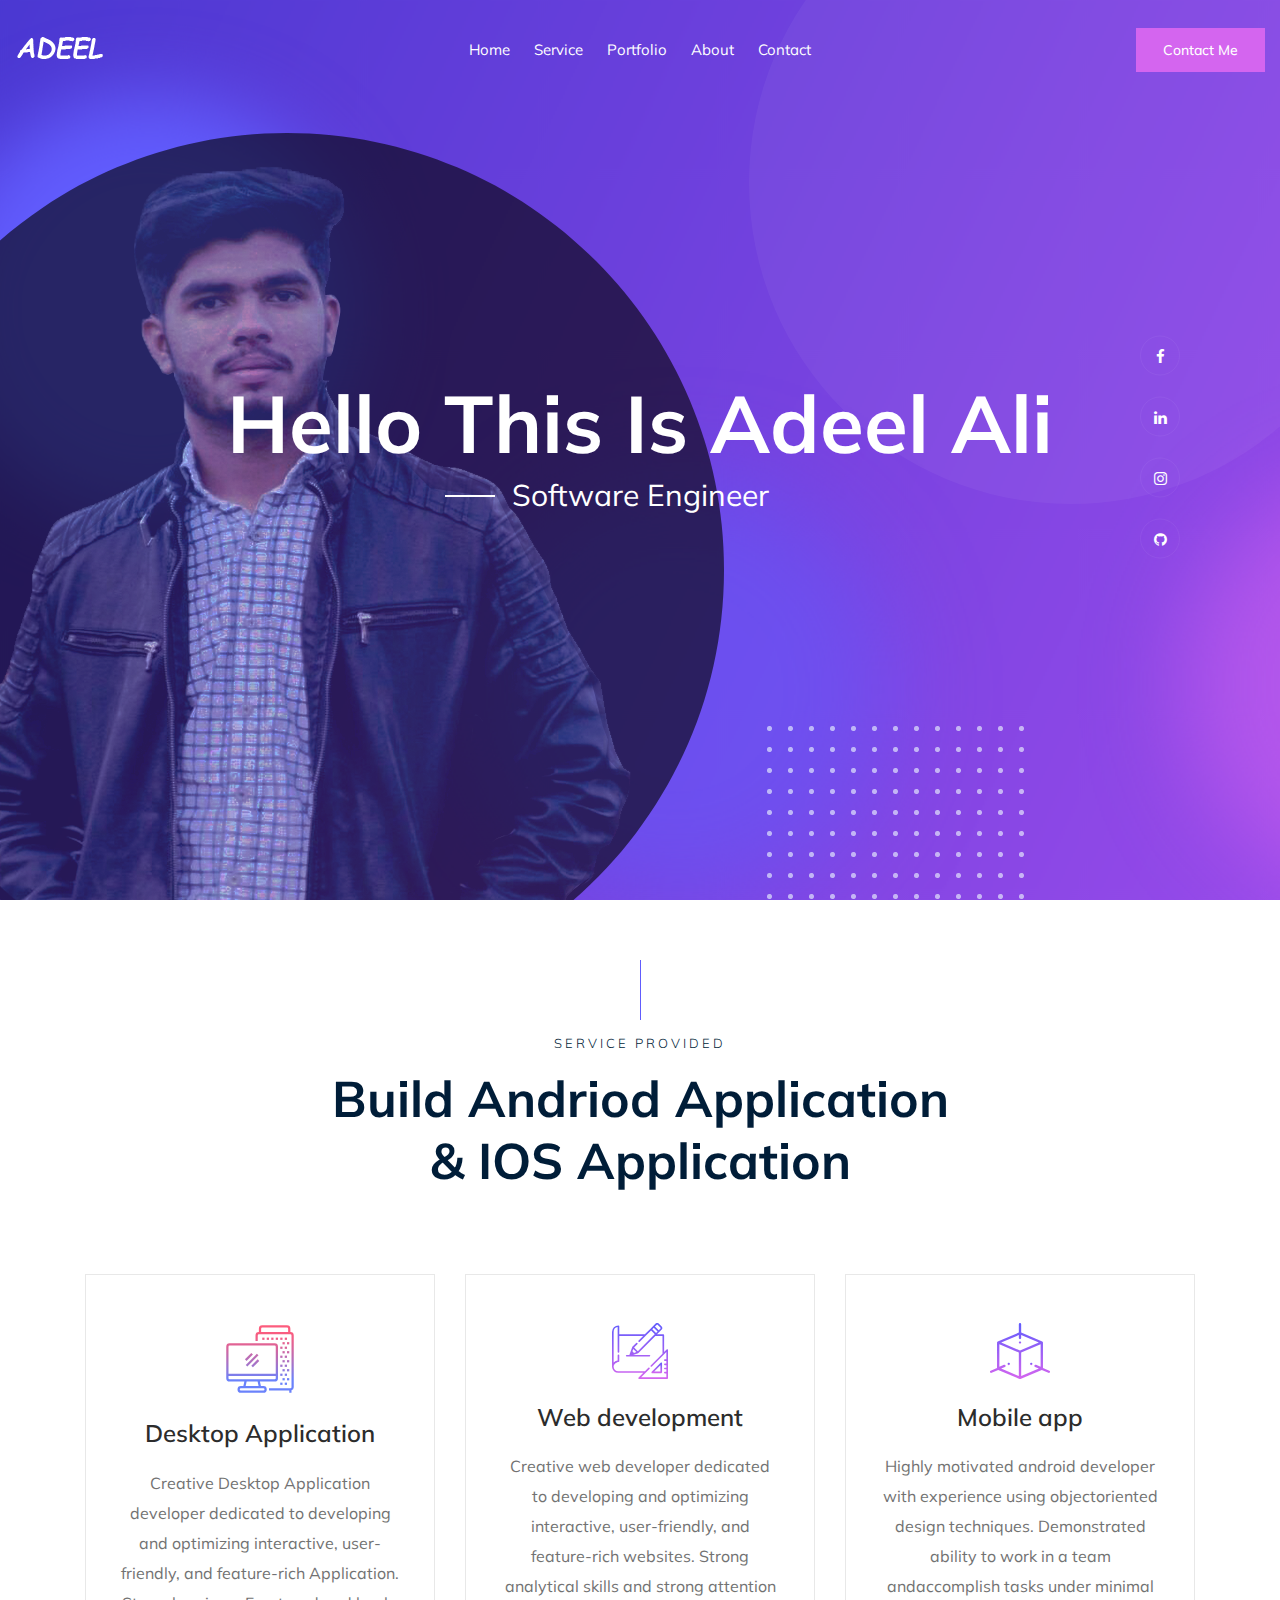
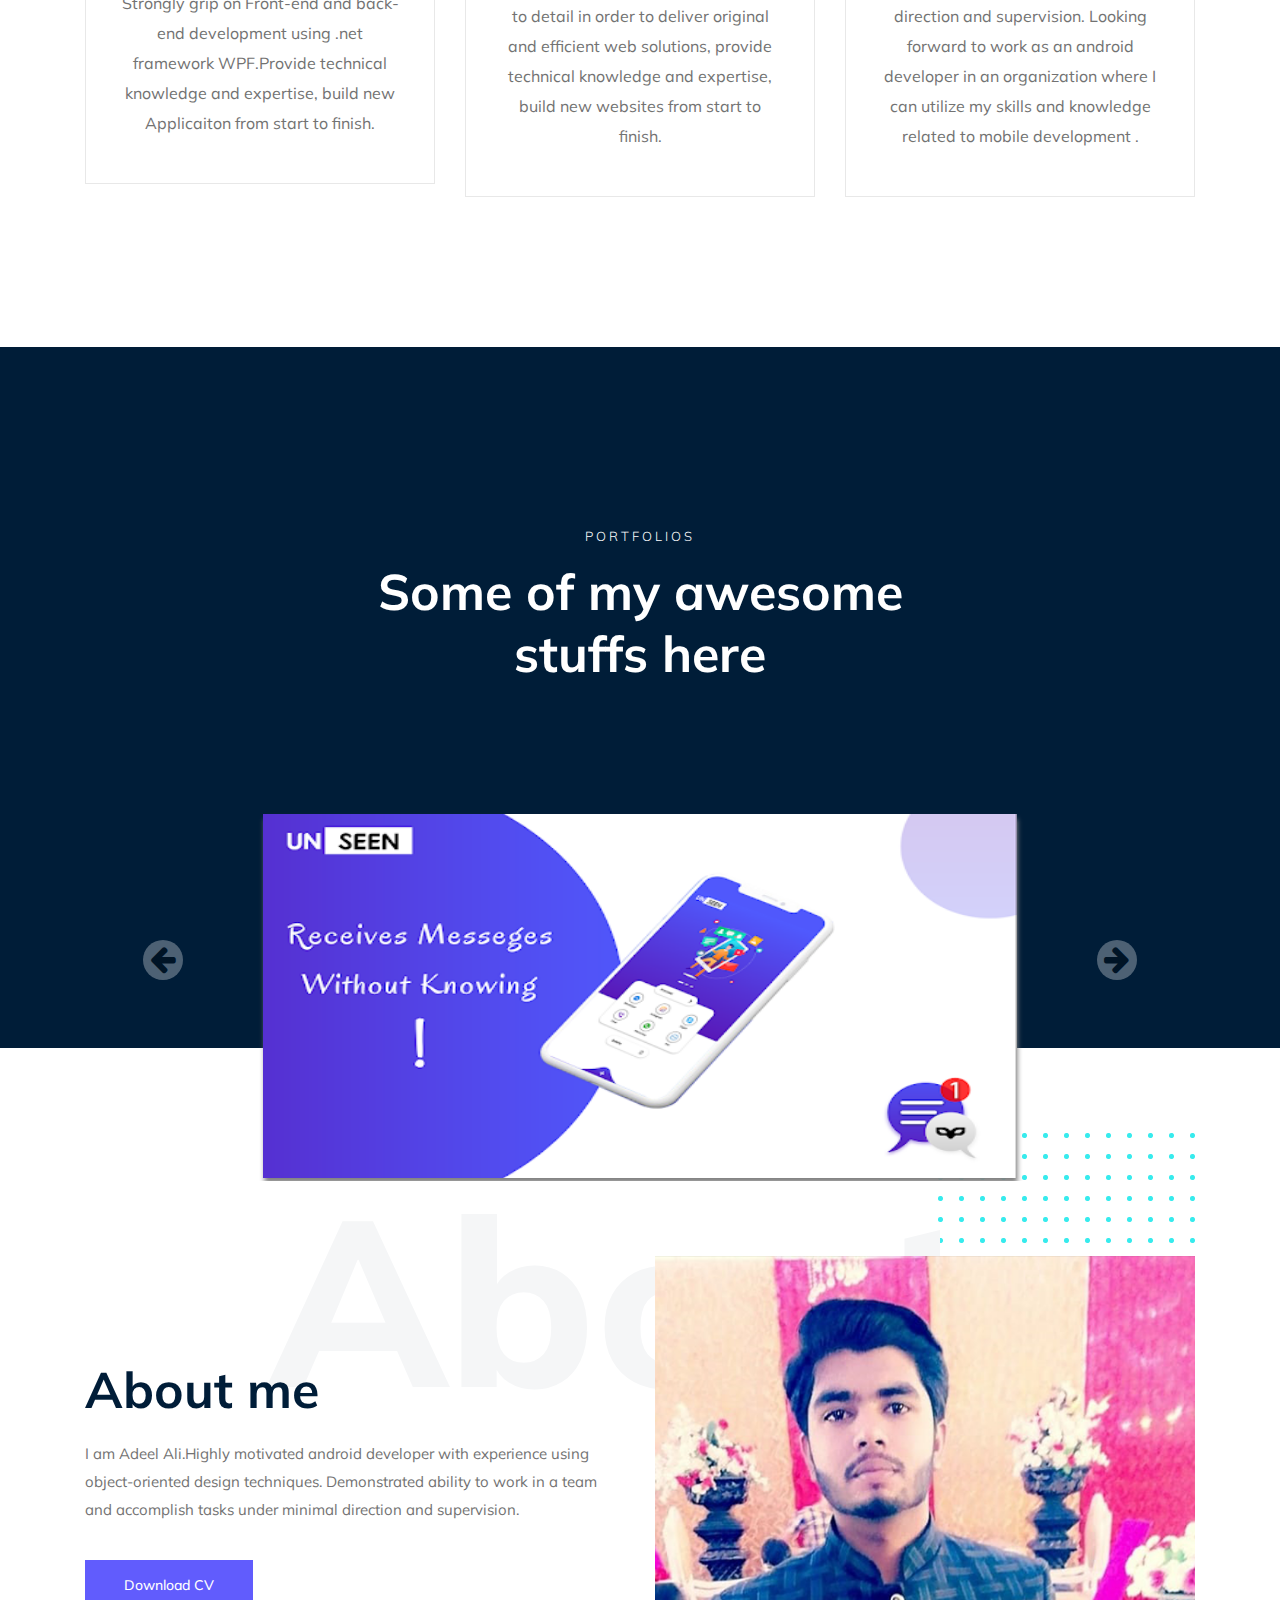
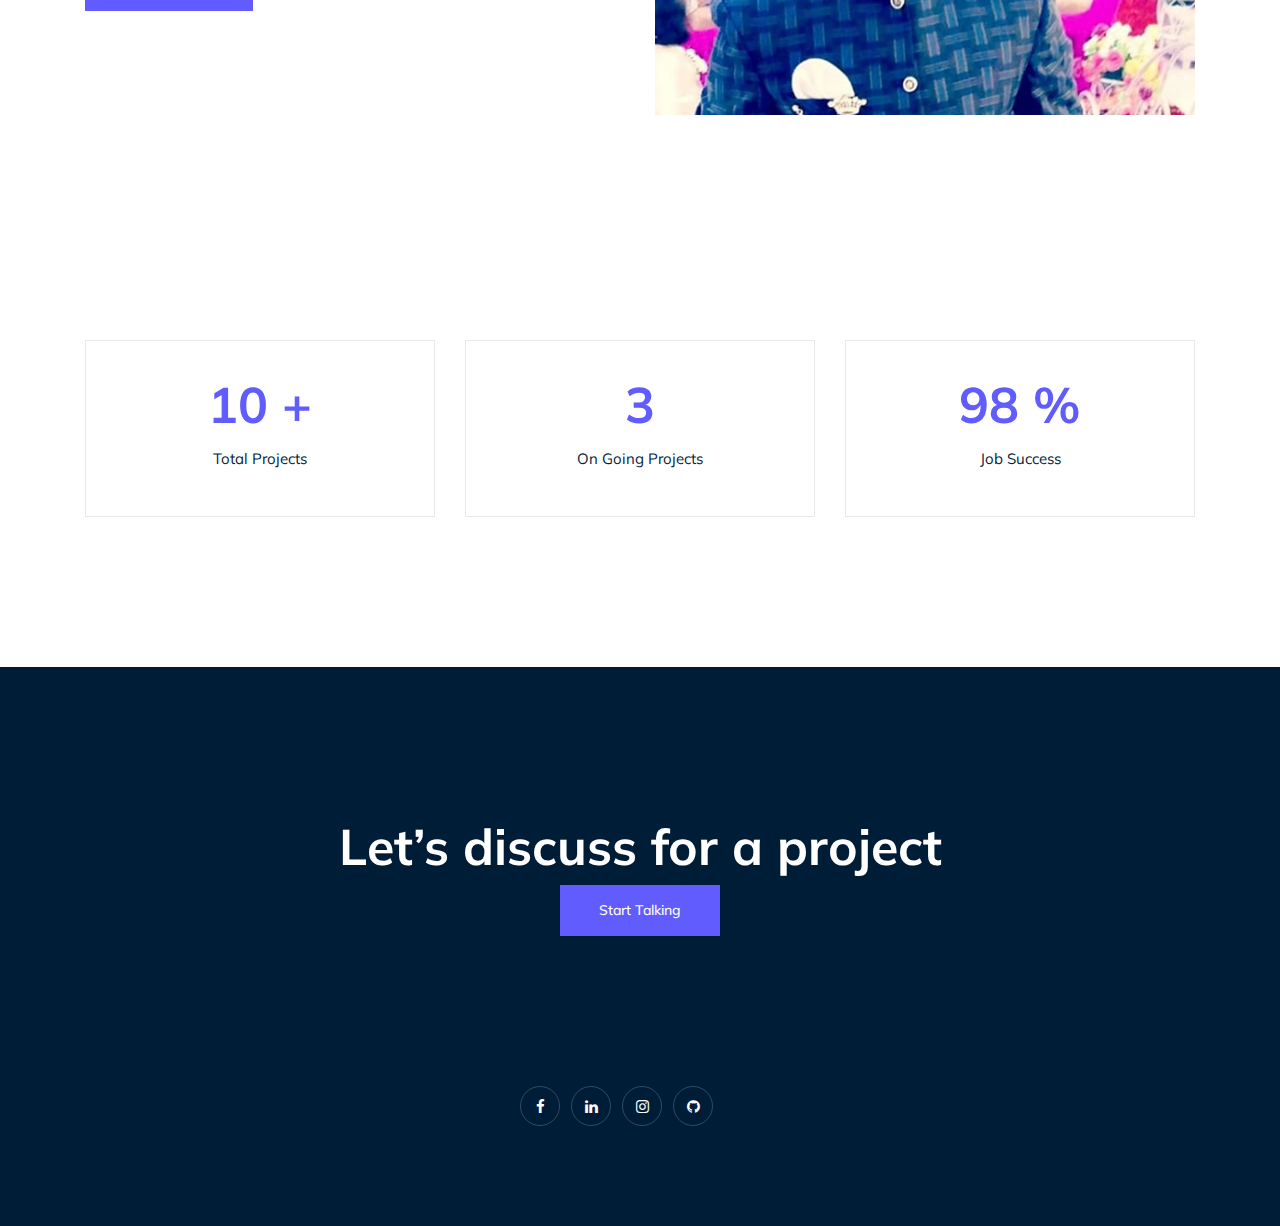
<file: index.html>
<!doctype html>
<html class="no-js" lang="zxx">

<head>
    <link rel="icon" type="image/png" href="img/icon.jpg">
    <meta charset="utf-8">
    <meta http-equiv="x-ua-compatible" content="ie=edge">
    <title>Adeel Ali</title>
    <meta name="description" content="">
    <meta name="viewport" content="width=device-width, initial-scale=1">

    <!-- <link rel="manifest" href="site.webmanifest"> -->
    <!-- Place favicon.ico in the root directory -->

    <!-- CSS here -->
    <link rel="stylesheet" href="css/bootstrap.min.css">
    <link rel="stylesheet" href="css/owl.carousel.min.css">
    <link rel="stylesheet" href="css/magnific-popup.css">
    <link rel="stylesheet" href="css/font-awesome.min.css">
    <link rel="stylesheet" href="css/themify-icons.css">
    <link rel="stylesheet" href="css/nice-select.css">
    <link rel="stylesheet" href="css/flaticon.css">
    <link rel="stylesheet" href="css/gijgo.css">
    <link rel="stylesheet" href="css/animate.min.css">
    <link rel="stylesheet" href="css/slick.css">
    <link rel="stylesheet" href="css/slicknav.css">
    <link rel="stylesheet" href="css/style.css">
    <link rel="stylesheet" href="css/ProjectPicStyle.css">
    <link href="https://fonts.googleapis.com/css?family=Roboto+Condensed:300,300i,400,400i,700i" rel="stylesheet">
    <!--<link rel="stylesheet" href="css/responsive.css">-->
</head>

<body>
   
    <!-- header-start -->
    <header>
        <div class="header-area ">
            <div id="sticky-header" class="main-header-area">
                <div class="container-fluid">
                    <div class="row align-items-center">
                        <div class="col-xl-3 col-lg-2">
                            <div class="logo">
                                <a href="index.html">
                                    <img src="img/logo.png" alt="">
                                </a>
                            </div>
                        </div>
                        <div class="col-xl-6 col-lg-7">
                            <div class="main-menu  d-none d-lg-block">
                                <nav>
                                    <ul id="navigation">
                                        <li><a class="active" href="index.html">home</a></li>
                                        <li><a href="#Service1" >Service</a></li>
                                        <li><a href="#Portfolio1" >Portfolio</a></li>
                                        <li><a href="#About" >About</a></li>
                                        <li><a href="#Contact1" >Contact</a></li>
                                    </ul>
                                </nav>
                            </div>
                        </div>
                        <div class="col-xl-3 col-lg-3 d-none d-lg-block">
                            <div class="Appointment">
                                <div class="book_btn d-none d-lg-block">
                                    <a  href="contact.html">Contact Me</a>
                                </div>
                            </div>
                        </div>
                        <div class="col-12">
                            <div class="mobile_menu d-block d-lg-none"></div>
                        </div>
                    </div>

                </div>
            </div>
        </div>
    </header>
    <!-- header-end -->

    <!-- slider_area_start -->
    <div class="slider_area">
        <div class="single_slider  d-flex align-items-center slider_bg_1">
            <div class="shap_pattern d-none d-lg-block">
                <img src="img/about/grid.png" alt="">
            </div>
            <div class="social_links">
                <ul>
                    <li><a href="https://www.facebook.com/MadMax067" target="_blank"> <i class="fa fa-facebook" ></i> </a></li>
                    <li><a href="www.linkedin.com/in/devAdeel" target="_blank"> <i class="fa fa-linkedin" ></i> </a></li>
                    <li><a href="https://www.instagram.com/max067/" target="_blank"> <i class="fa fa-instagram" ></i> </a></li>
                    <li><a href="https://github.com/Dev-Adi067" target="_blank"> <i class="fa fa-github" ></i> </a></li>
                </ul>
            </div>
            <div class="container">
                <div class="row align-items-center">
                    <div class="col-xl-12">
                        <div class="slider_text text-center">
                            <h3>
                                Hello This is Adeel Ali
                            </h3>
                            <span>Software Engineer</span>
                        </div>
                    </div>
                </div>
            </div>
        </div>
    </div>
    <!-- slider_area_end -->
 <!-- service_area  -->
 <div class="service_area" id="Service1">
    <div class="container">
        <div class="row">
            <div class="col-xl-12">
                <div class="section_title text-center mb-65">
                    <span>Service Provided</span>
                    <h3>Build Andriod Application  <br>
                            & IOS Application</h3>
                </div>
            </div>
        </div>
        <div class="row">
            <div class="col-xl-4 col-md-4">
                <div class="single_service text-center">
                    <div class="icon">
                        <img src="img/svg_icon/5.svg" alt="" style="width: 26%;">
                    </div>
                    <h3>Desktop Application</h3>
                    <p>Creative Desktop Application developer dedicated to developing and optimizing interactive, user-friendly, and feature-rich Application. Strongly grip on Front-end and back-end development using .net framework WPF.Provide technical knowledge and expertise, build new Applicaiton from start to finish. </p>

                </div>
            </div>
            <div class="col-xl-4 col-md-4">
                <div class="single_service text-center">
                    <div class="icon">
                        <img src="img/svg_icon/2.svg" alt="">
                    </div>
                    <h3>Web development</h3>
                    <p>Creative web developer dedicated to developing and optimizing interactive, user-friendly, and feature-rich websites. Strong analytical skills and strong attention to detail in order to deliver original and efficient web solutions, provide technical knowledge and expertise, build new websites from start to finish.  </p>
                </div>
            </div>
            <div class="col-xl-4 col-md-4">
                <div class="single_service text-center">
                    <div class="icon">
                        <img src="img/svg_icon/3.svg" alt="">
                    </div>
                    <h3>Mobile app</h3>
                    <p>Highly motivated android developer with experience using objectoriented design techniques. Demonstrated ability to work in a team andaccomplish tasks under minimal direction and supervision. Looking forward to work as an android developer in an organization where I can utilize my skills and knowledge related to mobile development .</p>
                </div>
            </div>
        </div>
    </div>
</div>
<!--/ service_area  -->

    <!-- portfolio_area -->
    <div class="portfolio_area portfolio_bg_1" id="Portfolio1">
        <div class="container">
            <div class="row">
                <div class="col-xl-12">
                    <div class="section_title white_text text-center">
                        <span>Portfolios</span>
                        <h3>Some of my awesome <br>
                                stuffs here</h3>
                    </div>
                </div>
            </div>
        </div>
    </div>
    <!--/ portfolio_area -->

    <div class="portfolio_image_area portfolioBody">
        <div class="container">
            <div class="row">
                <div class="col-xl-12 col-md-12"></div>
                    <div class="slide hi-slide">
                        <div class="hi-prev "><i class="fa fa-arrow-left"></i></div>
                        <div class="hi-next "><i class="fa fa-arrow-right"></i></div>
                            <ul >
                                <li class="imageOpacity">
                                    <a href="https://play.google.com/store/apps/details?id=com.app.tintrin&hl=en&gl=US" target="_blank"> 
                                        <img src="img/portfolio/banner.jpg"  alt="Img 1" class="popup" /> 
                                    </a>
                                </li>
                                <li class="imageOpacity">
                                    <a href="https://play.google.com/store/apps/details?id=com.unseen.deeplearn&hl=en&gl=US" target="_blank"> 
                                        <img src="img/portfolio/1.png" alt="Img 2" class="popup" /> 
                                    </a>
                                </li>
                                <li class="imageOpacity">
                                    <a href="https://play.google.com/store/apps/details?id=com.alteemar.clientapp&hl=en&gl=US" target="_blank">  
                                        <img src="img/portfolio/2.png" alt="Img 3" class="popup" /> 
                                    </a>
                                </li>
                                <!-- <li class="imageOpacity"><img src="img/portfolio/banner.jpg"  alt="Img 1" class="popup" /> </li> -->
                                <!-- <li class="imageOpacity"><img src="img/portfolio/1.png" alt="Img 2" class="popup" /> </li>
                                <li class="imageOpacity"><img src="img/portfolio/2.png" alt="Img 3" class="popup" /> -->
                                <!-- <li class="imageOpacity"><img src="img/portfolio/3.png" alt="Img 3" class="popup" /> </li>
                                <li class="imageOpacity"><img src="img/portfolio/4.png" alt="Img 4" class="popup" /> </li>
                                <li class="imageOpacity"><img src="img/portfolio/5.png" alt="Img 5" class="popup" /> </li>
                                <li class="imageOpacity"><img src="img/portfolio/1.png" alt="Img 1" class="popup" /> </li>
                                <li class="imageOpacity"><img src="img/portfolio/2.png" alt="Img 2" class="popup" /> </li>   -->
                            </ul>
                          
                        </div>
                    
                    </div>
                </div>
            </div>
            
        </div>
    </div>
     <!--/ portfolio_image_area  -->
<!--PopUp-->

<!--PopUp-->

    <!-- about_me  -->
    <div class="about_me" id="About">
        <div class="about_large_title d-none d-lg-block">
                About
        </div>
        <div class="container">
            <div class="row align-items-center">
                <div class="col-xl-6 col-md-6">
                    <div class="about_e_details">
                        <h3>About me</h3>
                        <p>I am Adeel Ali.Highly  motivated  android  developer  with experience  using  object-oriented design techniques. Demonstrated ability to work in a team and accomplish tasks under minimal direction and supervision.</p>
                        <div class="download_cv">
                            <a class="boxed-btn3" href="cv/AdeelCV(Word).pdf" target="_blank">Download CV</a>
                        </div>
                    </div>
                </div>
                <div class="col-xl-6 col-md-6">
                    <div class="about_img">
                        <div class="color_pattern d-none d-lg-block">
                            <img src="img/about/color_grid.png" alt="">
                        </div>
                        <div class="my_Pic">
                                <img src="img/about/about.png" alt="">
                        </div>
                    </div>
                </div>
            </div>
        </div>
    </div>
    <!--/ about_me  -->

    <div class="counter_area">
        <div class="container">
            <div class="row">
                <div class="col-xl-4 col-md-4">
                    <div class="single_counter text-center">
                        <h3>
                            <span class="counter" >10 </span><span>+</span>
                        </h3>
                        <p>Total Projects</p>
                    </div>
                </div>
                <div class="col-xl-4 col-md-4">
                    <div class="single_counter text-center">
                        <h3>
                            <span class="counter">3</span>
                        </h3>
                        <p>On Going Projects</p>
                    </div>
                </div>
                <div class="col-xl-4 col-md-4">
                    <div class="single_counter text-center">
                        <h3>
                            <span class="counter" >98 </span> <span>%</span>
                        </h3>
                        <p>Job Success</p>
                    </div>
                </div>
            </div>
        </div>
    </div>
   
    
    <div class="discuss_projects" id="Contact1" >
        <div class="container">
            <div class="row">
                <div class="col-xl-12">
                    <div class="project_text text-center">
                        <h3>Let’s discuss for a project</h3>
                        <!-- <p>Lorem ipsum dolor sit amet, consectetur adipiscing elit sed do eiusmod tempor <br> incididunt ut labore et dolore magna aliqua.</p> -->
                        <a class="boxed-btn3" href="contact.html">Start Talking</a>
                    </div>
                </div>
            </div>
        </div>
    </div>

    <!-- footer start -->
    <footer class="footer">
        <div class="footer_top">
            <div class="container">
                <div class="row align-items-center">
                    <div class="col-xl-7 col-md-7">
                        <div class="socail_links">
                            <ul>
                                <li><a href="https://www.facebook.com/MadMax067" target="_blank"> <i class="fa fa-facebook" ></i> </a></li>
                                <li><a href="https://www.instagram.com/max067/" target="_blank"> <i class="fa fa-linkedin" ></i> </a></li>
                                <li><a href="https://www.instagram.com/max067/" target="_blank"> <i class="fa fa-instagram" ></i> </a></li>
                                <li><a href="https://github.com/Dev-Adi067" target="_blank"> <i class="fa fa-github" ></i> </a></li>
                            </ul>
                        </div>
                    </div>
                </div>
            </div>
        </div>
        <!-- <div class="copy-right_text">
            <div class="container">
                <div class="footer_border"></div>
                <div class="row">
                    <div class="col-xl-12">
                        <p class="copy_right text-center">
                       
Copyright &copy; All rights reserved | This template is made with Adeel Ali</a>

                        </p>
                    </div>
                </div>
            </div>
        </div> -->
    </footer>
    <!--/ footer end  -->

    <!-- JS here -->
    <script src="js/vendor/modernizr-3.5.0.min.js"></script>
    <script src="js/vendor/jquery-1.12.4.min.js"></script>
    <script src="js/popper.min.js"></script>
    <script src="js/bootstrap.min.js"></script>
    <script src="js/owl.carousel.min.js"></script>
    <script src="js/isotope.pkgd.min.js"></script>
    <script src="js/ajax-form.js"></script>
    <script src="js/waypoints.min.js"></script>
    <script src="js/jquery.counterup.min.js"></script>
    <script src="js/imagesloaded.pkgd.min.js"></script>
    <script src="js/scrollIt.js"></script>
    <script src="js/jquery.scrollUp.min.js"></script>
    <script src="js/wow.min.js"></script>
    <script src="js/nice-select.min.js"></script>
    <script src="js/jquery.slicknav.min.js"></script>
    <script src="js/jquery.magnific-popup.min.js"></script>
    <script src="js/plugins.js"></script>
    <script src="js/gijgo.min.js"></script>

    <!--contact js-->
    <script src="js/contact.js"></script>
    <script src="js/jquery.ajaxchimp.min.js"></script>
    <script src="js/jquery.form.js"></script>
    <script src="js/jquery.validate.min.js"></script>
    <script src="js/mail-script.js"></script>
    

    <script
    src="https://code.jquery.com/jquery-3.4.1.js"
    integrity="sha256-WpOohJOqMqqyKL9FccASB9O0KwACQJpFTUBLTYOVvVU="
    crossorigin="anonymous"></script>


    <script src="js/main.js"></script>
    <script src="https://code.jquery.com/jquery-1.12.4.min.js"></script>
		<script type="text/javascript" src="js/jquery.hislide.js" ></script>
		<script>
			$('.slide').hiSlide();
        </script>
    
</body>

</html>
</file>
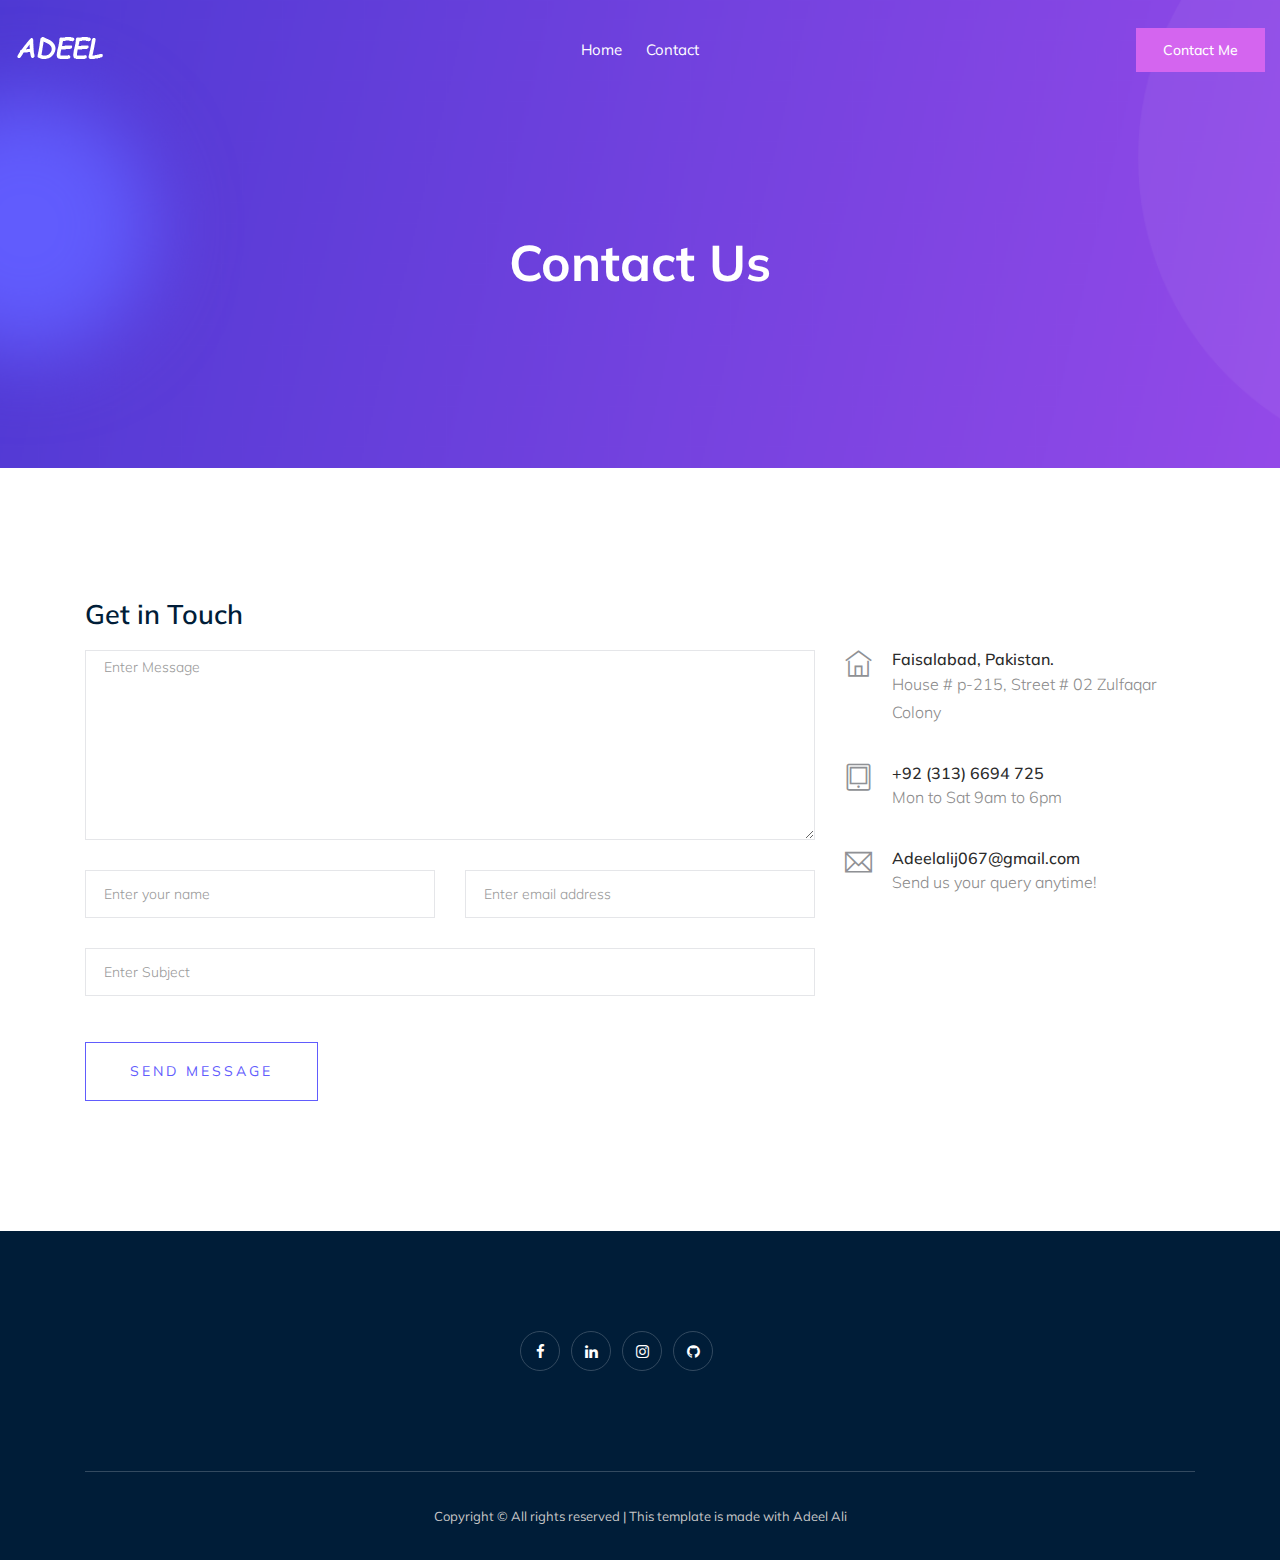
<file: contact.html>
<!doctype html>
<html class="no-js" lang="zxx">

<head>
    <meta charset="utf-8">
    <meta http-equiv="x-ua-compatible" content="ie=edge">
    <title>Adeel Ali</title>
    <meta name="description" content="">
    <meta name="viewport" content="width=device-width, initial-scale=1">

    <!-- <link rel="manifest" href="site.webmanifest"> -->
    <!-- Place favicon.ico in the root directory -->

    <!-- CSS here -->
    <link rel="stylesheet" href="css/bootstrap.min.css">
    <link rel="stylesheet" href="css/owl.carousel.min.css">
    <link rel="stylesheet" href="css/magnific-popup.css">
    <link rel="stylesheet" href="css/font-awesome.min.css">
    <link rel="stylesheet" href="css/themify-icons.css">
    <link rel="stylesheet" href="css/nice-select.css">
    <link rel="stylesheet" href="css/flaticon.css">
    <link rel="stylesheet" href="css/gijgo.css">
    <link rel="stylesheet" href="css/animate.min.css">
    <link rel="stylesheet" href="css/slick.css">
    <link rel="stylesheet" href="css/slicknav.css">
    <link rel="stylesheet" href="css/style.css">
    <!-- <link rel="stylesheet" href="css/responsive.css"> -->
</head>

<body>
    
    <header>
        <div class="header-area ">
            <div id="sticky-header" class="main-header-area">
                <div class="container-fluid">
                    <div class="row align-items-center">
                        <div class="col-xl-3 col-lg-2">
                            <div class="logo">
                                <a href="index.html">
                                    <img src="img/logo.png" alt="">
                                </a>
                            </div>
                        </div>
                        <div class="col-xl-6 col-lg-7">
                            <div class="main-menu  d-none d-lg-block">
                                <nav>
                                    <ul id="navigation">
                                        <li><a class="active" href="index.html">home</a></li>
                                        <li><a href="contact.html" >Contact</a></li>
                                    </ul>
                                </nav>
                            </div>
                        </div>
                        <div class="col-xl-3 col-lg-3 d-none d-lg-block">
                            <div class="Appointment" >
                                <div class="book_btn d-none d-lg-block">
                                    <a  href="#contact1">Contact Me</a>
                                </div>
                            </div>
                        </div>
                        <div class="col-12">
                            <div class="mobile_menu d-block d-lg-none"></div>
                        </div>
                    </div>

                </div>
            </div>
        </div>
    </header>
    <!-- header-end -->

    <!-- bradcam_area  -->
    <div class="bradcam_area bradcam_bg_1">
        <div class="container">
            <div class="row">
                <div class="col-xl-12">
                    <div class="bradcam_text text-center">
                        <h3>Contact Us</h3>
                    </div>
                </div>
            </div>
        </div>
    </div>
    <!-- /bradcam_area  -->

  <!-- ================ contact section start ================= -->
  <section class="contact-section section_padding" id="contact1">
    <div class="container">
      <div class="row">
        <div class="col-12">
          <h2 class="contact-title" >Get in Touch</h2>
        </div>
        <div class="col-lg-8">
          <form class="form-contact contact_form" action="contact_process.php" method="post" id="contactForm" novalidate="novalidate">
            <div class="row">
              <div class="col-12">
                <div class="form-group">
                  
                    <textarea class="form-control w-100" name="message" id="message" cols="30" rows="9" onfocus="this.placeholder = ''" onblur="this.placeholder = 'Enter Message'" placeholder = 'Enter Message'></textarea>
                </div>
              </div>
              <div class="col-sm-6">
                <div class="form-group">
                  <input class="form-control" name="name" id="name" type="text" onfocus="this.placeholder = ''" onblur="this.placeholder = 'Enter your name'" placeholder = 'Enter your name'>
                </div>
              </div>
              <div class="col-sm-6">
                <div class="form-group">
                  <input class="form-control" name="email" id="email" type="email" onfocus="this.placeholder = ''" onblur="this.placeholder = 'Enter email address'" placeholder = 'Enter email address'>
                </div>
              </div>
              <div class="col-12">
                <div class="form-group">
                  <input class="form-control" name="subject" id="subject" type="text" onfocus="this.placeholder = ''" onblur="this.placeholder = 'Enter Subject'" placeholder = 'Enter Subject'>
                </div>
              </div>
            </div>
            <div class="form-group mt-3">
              <button type="submit" class="button button-contactForm btn_4 boxed-btn">Send Message</button>
            </div>
          </form>
        </div>
        <div class="col-lg-4">
          <div class="media contact-info">
            <span class="contact-info__icon"><i class="ti-home"></i></span>
            <div class="media-body">
              <h3>Faisalabad, Pakistan.</h3>
              <p>House # p-215, Street # 02
                Zulfaqar Colony</p>
            </div>
          </div>
          <div class="media contact-info">
            <span class="contact-info__icon"><i class="ti-tablet"></i></span>
            <div class="media-body">
              <h3>+92 (313) 6694 725</h3>
              <p>Mon to Sat 9am to 6pm</p>
            </div>
          </div>
          <div class="media contact-info">
            <span class="contact-info__icon"><i class="ti-email"></i></span>
            <div class="media-body">
              <h3>Adeelalij067@gmail.com</h3>
              <p>Send us your query anytime!</p>
            </div>
          </div>
        </div>
      </div>
    </div>
  </section>
  <!-- ================ contact section end ================= -->

  <!-- footer start -->
  <footer class="footer">
      <div class="footer_top">
          <div class="container">
              <div class="row align-items-center">
                    <div class="col-xl-7 col-md-7">
                      <div class="socail_links">
                        <ul>
                          <li><a href="https://www.facebook.com/MadMax067" target="_blank"> <i class="fa fa-facebook" ></i> </a></li>
                          <li><a href="https://www.instagram.com/max067/" target="_blank"> <i class="fa fa-linkedin" ></i> </a></li>
                          <li><a href="https://www.instagram.com/max067/" target="_blank"> <i class="fa fa-instagram" ></i> </a></li>
                          <li><a href="https://github.com/Dev-Adi067" target="_blank"> <i class="fa fa-github" ></i> </a></li>
                      </ul>
                      </div>
                  </div>
              </div>
          </div>
      </div>
      <div class="copy-right_text">
          <div class="container">
              <div class="footer_border"></div>
              <div class="row">
                  <div class="col-xl-12">
                      <p class="copy_right text-center">
                          
Copyright &copy All rights reserved | This template is made with Adeel Ali</a>

                      </p>
                  </div>
              </div>
          </div>
      </div>
  </footer>
  <!--/ footer end  -->

  <!-- JS here -->
  <script src="js/vendor/modernizr-3.5.0.min.js"></script>
  <script src="js/vendor/jquery-1.12.4.min.js"></script>
  <script src="js/popper.min.js"></script>
  <script src="js/bootstrap.min.js"></script>
  <script src="js/owl.carousel.min.js"></script>
  <script src="js/isotope.pkgd.min.js"></script>
  <script src="js/ajax-form.js"></script>
  <script src="js/waypoints.min.js"></script>
  <script src="js/jquery.counterup.min.js"></script>
  <script src="js/imagesloaded.pkgd.min.js"></script>
  <script src="js/scrollIt.js"></script>
  <script src="js/jquery.scrollUp.min.js"></script>
  <script src="js/wow.min.js"></script>
  <script src="js/nice-select.min.js"></script>
  <script src="js/jquery.slicknav.min.js"></script>
  <script src="js/jquery.magnific-popup.min.js"></script>
  <script src="js/plugins.js"></script>
  <script src="js/gijgo.min.js"></script>

  <!--contact js-->
  <script src="js/contact.js"></script>
  <script src="js/jquery.ajaxchimp.min.js"></script>
  <script src="js/jquery.form.js"></script>
  <script src="js/jquery.validate.min.js"></script>
  <script src="js/mail-script.js"></script>

  <script src="js/main.js"></script>
</body>

</html>
</file>
<file: css/themify-icons.css>
@font-face {
	font-family: 'themify';
	src:url('../fonts/themify.eot?-fvbane');
	src:url('../fonts/themify.eot?#iefix-fvbane') format('embedded-opentype'),
		url('../fonts/themify.woff?-fvbane') format('woff'),
		url('../fonts/themify.ttf?-fvbane') format('truetype'),
		url('../fonts/themify.svg?-fvbane#themify') format('svg');
	font-weight: normal;
	font-style: normal;
}

[class^="ti-"], [class*=" ti-"] {
	font-family: 'themify';
	/* speak: none; */
	font-style: normal;
	font-weight: normal;
	font-variant: normal;
	text-transform: none;
	line-height: 1;

	/* Better Font Rendering =========== */
	-webkit-font-smoothing: antialiased;
	-moz-osx-font-smoothing: grayscale;
}

.ti-wand:before {
	content: "\e600";
}
.ti-volume:before {
	content: "\e601";
}
.ti-user:before {
	content: "\e602";
}
.ti-unlock:before {
	content: "\e603";
}
.ti-unlink:before {
	content: "\e604";
}
.ti-trash:before {
	content: "\e605";
}
.ti-thought:before {
	content: "\e606";
}
.ti-target:before {
	content: "\e607";
}
.ti-tag:before {
	content: "\e608";
}
.ti-tablet:before {
	content: "\e609";
}
.ti-star:before {
	content: "\e60a";
}
.ti-spray:before {
	content: "\e60b";
}
.ti-signal:before {
	content: "\e60c";
}
.ti-shopping-cart:before {
	content: "\e60d";
}
.ti-shopping-cart-full:before {
	content: "\e60e";
}
.ti-settings:before {
	content: "\e60f";
}
.ti-search:before {
	content: "\e610";
}
.ti-zoom-in:before {
	content: "\e611";
}
.ti-zoom-out:before {
	content: "\e612";
}
.ti-cut:before {
	content: "\e613";
}
.ti-ruler:before {
	content: "\e614";
}
.ti-ruler-pencil:before {
	content: "\e615";
}
.ti-ruler-alt:before {
	content: "\e616";
}
.ti-bookmark:before {
	content: "\e617";
}
.ti-bookmark-alt:before {
	content: "\e618";
}
.ti-reload:before {
	content: "\e619";
}
.ti-plus:before {
	content: "\e61a";
}
.ti-pin:before {
	content: "\e61b";
}
.ti-pencil:before {
	content: "\e61c";
}
.ti-pencil-alt:before {
	content: "\e61d";
}
.ti-paint-roller:before {
	content: "\e61e";
}
.ti-paint-bucket:before {
	content: "\e61f";
}
.ti-na:before {
	content: "\e620";
}
.ti-mobile:before {
	content: "\e621";
}
.ti-minus:before {
	content: "\e622";
}
.ti-medall:before {
	content: "\e623";
}
.ti-medall-alt:before {
	content: "\e624";
}
.ti-marker:before {
	content: "\e625";
}
.ti-marker-alt:before {
	content: "\e626";
}
.ti-arrow-up:before {
	content: "\e627";
}
.ti-arrow-right:before {
	content: "\e628";
}
.ti-arrow-left:before {
	content: "\e629";
}
.ti-arrow-down:before {
	content: "\e62a";
}
.ti-lock:before {
	content: "\e62b";
}
.ti-location-arrow:before {
	content: "\e62c";
}
.ti-link:before {
	content: "\e62d";
}
.ti-layout:before {
	content: "\e62e";
}
.ti-layers:before {
	content: "\e62f";
}
.ti-layers-alt:before {
	content: "\e630";
}
.ti-key:before {
	content: "\e631";
}
.ti-import:before {
	content: "\e632";
}
.ti-image:before {
	content: "\e633";
}
.ti-heart:before {
	content: "\e634";
}
.ti-heart-broken:before {
	content: "\e635";
}
.ti-hand-stop:before {
	content: "\e636";
}
.ti-hand-open:before {
	content: "\e637";
}
.ti-hand-drag:before {
	content: "\e638";
}
.ti-folder:before {
	content: "\e639";
}
.ti-flag:before {
	content: "\e63a";
}
.ti-flag-alt:before {
	content: "\e63b";
}
.ti-flag-alt-2:before {
	content: "\e63c";
}
.ti-eye:before {
	content: "\e63d";
}
.ti-export:before {
	content: "\e63e";
}
.ti-exchange-vertical:before {
	content: "\e63f";
}
.ti-desktop:before {
	content: "\e640";
}
.ti-cup:before {
	content: "\e641";
}
.ti-crown:before {
	content: "\e642";
}
.ti-comments:before {
	content: "\e643";
}
.ti-comment:before {
	content: "\e644";
}
.ti-comment-alt:before {
	content: "\e645";
}
.ti-close:before {
	content: "\e646";
}
.ti-clip:before {
	content: "\e647";
}
.ti-angle-up:before {
	content: "\e648";
}
.ti-angle-right:before {
	content: "\e649";
}
.ti-angle-left:before {
	content: "\e64a";
}
.ti-angle-down:before {
	content: "\e64b";
}
.ti-check:before {
	content: "\e64c";
}
.ti-check-box:before {
	content: "\e64d";
}
.ti-camera:before {
	content: "\e64e";
}
.ti-announcement:before {
	content: "\e64f";
}
.ti-brush:before {
	content: "\e650";
}
.ti-briefcase:before {
	content: "\e651";
}
.ti-bolt:before {
	content: "\e652";
}
.ti-bolt-alt:before {
	content: "\e653";
}
.ti-blackboard:before {
	content: "\e654";
}
.ti-bag:before {
	content: "\e655";
}
.ti-move:before {
	content: "\e656";
}
.ti-arrows-vertical:before {
	content: "\e657";
}
.ti-arrows-horizontal:before {
	content: "\e658";
}
.ti-fullscreen:before {
	content: "\e659";
}
.ti-arrow-top-right:before {
	content: "\e65a";
}
.ti-arrow-top-left:before {
	content: "\e65b";
}
.ti-arrow-circle-up:before {
	content: "\e65c";
}
.ti-arrow-circle-right:before {
	content: "\e65d";
}
.ti-arrow-circle-left:before {
	content: "\e65e";
}
.ti-arrow-circle-down:before {
	content: "\e65f";
}
.ti-angle-double-up:before {
	content: "\e660";
}
.ti-angle-double-right:before {
	content: "\e661";
}
.ti-angle-double-left:before {
	content: "\e662";
}
.ti-angle-double-down:before {
	content: "\e663";
}
.ti-zip:before {
	content: "\e664";
}
.ti-world:before {
	content: "\e665";
}
.ti-wheelchair:before {
	content: "\e666";
}
.ti-view-list:before {
	content: "\e667";
}
.ti-view-list-alt:before {
	content: "\e668";
}
.ti-view-grid:before {
	content: "\e669";
}
.ti-uppercase:before {
	content: "\e66a";
}
.ti-upload:before {
	content: "\e66b";
}
.ti-underline:before {
	content: "\e66c";
}
.ti-truck:before {
	content: "\e66d";
}
.ti-timer:before {
	content: "\e66e";
}
.ti-ticket:before {
	content: "\e66f";
}
.ti-thumb-up:before {
	content: "\e670";
}
.ti-thumb-down:before {
	content: "\e671";
}
.ti-text:before {
	content: "\e672";
}
.ti-stats-up:before {
	content: "\e673";
}
.ti-stats-down:before {
	content: "\e674";
}
.ti-split-v:before {
	content: "\e675";
}
.ti-split-h:before {
	content: "\e676";
}
.ti-smallcap:before {
	content: "\e677";
}
.ti-shine:before {
	content: "\e678";
}
.ti-shift-right:before {
	content: "\e679";
}
.ti-shift-left:before {
	content: "\e67a";
}
.ti-shield:before {
	content: "\e67b";
}
.ti-notepad:before {
	content: "\e67c";
}
.ti-server:before {
	content: "\e67d";
}
.ti-quote-right:before {
	content: "\e67e";
}
.ti-quote-left:before {
	content: "\e67f";
}
.ti-pulse:before {
	content: "\e680";
}
.ti-printer:before {
	content: "\e681";
}
.ti-power-off:before {
	content: "\e682";
}
.ti-plug:before {
	content: "\e683";
}
.ti-pie-chart:before {
	content: "\e684";
}
.ti-paragraph:before {
	content: "\e685";
}
.ti-panel:before {
	content: "\e686";
}
.ti-package:before {
	content: "\e687";
}
.ti-music:before {
	content: "\e688";
}
.ti-music-alt:before {
	content: "\e689";
}
.ti-mouse:before {
	content: "\e68a";
}
.ti-mouse-alt:before {
	content: "\e68b";
}
.ti-money:before {
	content: "\e68c";
}
.ti-microphone:before {
	content: "\e68d";
}
.ti-menu:before {
	content: "\e68e";
}
.ti-menu-alt:before {
	content: "\e68f";
}
.ti-map:before {
	content: "\e690";
}
.ti-map-alt:before {
	content: "\e691";
}
.ti-loop:before {
	content: "\e692";
}
.ti-location-pin:before {
	content: "\e693";
}
.ti-list:before {
	content: "\e694";
}
.ti-light-bulb:before {
	content: "\e695";
}
.ti-Italic:before {
	content: "\e696";
}
.ti-info:before {
	content: "\e697";
}
.ti-infinite:before {
	content: "\e698";
}
.ti-id-badge:before {
	content: "\e699";
}
.ti-hummer:before {
	content: "\e69a";
}
.ti-home:before {
	content: "\e69b";
}
.ti-help:before {
	content: "\e69c";
}
.ti-headphone:before {
	content: "\e69d";
}
.ti-harddrives:before {
	content: "\e69e";
}
.ti-harddrive:before {
	content: "\e69f";
}
.ti-gift:before {
	content: "\e6a0";
}
.ti-game:before {
	content: "\e6a1";
}
.ti-filter:before {
	content: "\e6a2";
}
.ti-files:before {
	content: "\e6a3";
}
.ti-file:before {
	content: "\e6a4";
}
.ti-eraser:before {
	content: "\e6a5";
}
.ti-envelope:before {
	content: "\e6a6";
}
.ti-download:before {
	content: "\e6a7";
}
.ti-direction:before {
	content: "\e6a8";
}
.ti-direction-alt:before {
	content: "\e6a9";
}
.ti-dashboard:before {
	content: "\e6aa";
}
.ti-control-stop:before {
	content: "\e6ab";
}
.ti-control-shuffle:before {
	content: "\e6ac";
}
.ti-control-play:before {
	content: "\e6ad";
}
.ti-control-pause:before {
	content: "\e6ae";
}
.ti-control-forward:before {
	content: "\e6af";
}
.ti-control-backward:before {
	content: "\e6b0";
}
.ti-cloud:before {
	content: "\e6b1";
}
.ti-cloud-up:before {
	content: "\e6b2";
}
.ti-cloud-down:before {
	content: "\e6b3";
}
.ti-clipboard:before {
	content: "\e6b4";
}
.ti-car:before {
	content: "\e6b5";
}
.ti-calendar:before {
	content: "\e6b6";
}
.ti-book:before {
	content: "\e6b7";
}
.ti-bell:before {
	content: "\e6b8";
}
.ti-basketball:before {
	content: "\e6b9";
}
.ti-bar-chart:before {
	content: "\e6ba";
}
.ti-bar-chart-alt:before {
	content: "\e6bb";
}
.ti-back-right:before {
	content: "\e6bc";
}
.ti-back-left:before {
	content: "\e6bd";
}
.ti-arrows-corner:before {
	content: "\e6be";
}
.ti-archive:before {
	content: "\e6bf";
}
.ti-anchor:before {
	content: "\e6c0";
}
.ti-align-right:before {
	content: "\e6c1";
}
.ti-align-left:before {
	content: "\e6c2";
}
.ti-align-justify:before {
	content: "\e6c3";
}
.ti-align-center:before {
	content: "\e6c4";
}
.ti-alert:before {
	content: "\e6c5";
}
.ti-alarm-clock:before {
	content: "\e6c6";
}
.ti-agenda:before {
	content: "\e6c7";
}
.ti-write:before {
	content: "\e6c8";
}
.ti-window:before {
	content: "\e6c9";
}
.ti-widgetized:before {
	content: "\e6ca";
}
.ti-widget:before {
	content: "\e6cb";
}
.ti-widget-alt:before {
	content: "\e6cc";
}
.ti-wallet:before {
	content: "\e6cd";
}
.ti-video-clapper:before {
	content: "\e6ce";
}
.ti-video-camera:before {
	content: "\e6cf";
}
.ti-vector:before {
	content: "\e6d0";
}
.ti-themify-logo:before {
	content: "\e6d1";
}
.ti-themify-favicon:before {
	content: "\e6d2";
}
.ti-themify-favicon-alt:before {
	content: "\e6d3";
}
.ti-support:before {
	content: "\e6d4";
}
.ti-stamp:before {
	content: "\e6d5";
}
.ti-split-v-alt:before {
	content: "\e6d6";
}
.ti-slice:before {
	content: "\e6d7";
}
.ti-shortcode:before {
	content: "\e6d8";
}
.ti-shift-right-alt:before {
	content: "\e6d9";
}
.ti-shift-left-alt:before {
	content: "\e6da";
}
.ti-ruler-alt-2:before {
	content: "\e6db";
}
.ti-receipt:before {
	content: "\e6dc";
}
.ti-pin2:before {
	content: "\e6dd";
}
.ti-pin-alt:before {
	content: "\e6de";
}
.ti-pencil-alt2:before {
	content: "\e6df";
}
.ti-palette:before {
	content: "\e6e0";
}
.ti-more:before {
	content: "\e6e1";
}
.ti-more-alt:before {
	content: "\e6e2";
}
.ti-microphone-alt:before {
	content: "\e6e3";
}
.ti-magnet:before {
	content: "\e6e4";
}
.ti-line-double:before {
	content: "\e6e5";
}
.ti-line-dotted:before {
	content: "\e6e6";
}
.ti-line-dashed:before {
	content: "\e6e7";
}
.ti-layout-width-full:before {
	content: "\e6e8";
}
.ti-layout-width-default:before {
	content: "\e6e9";
}
.ti-layout-width-default-alt:before {
	content: "\e6ea";
}
.ti-layout-tab:before {
	content: "\e6eb";
}
.ti-layout-tab-window:before {
	content: "\e6ec";
}
.ti-layout-tab-v:before {
	content: "\e6ed";
}
.ti-layout-tab-min:before {
	content: "\e6ee";
}
.ti-layout-slider:before {
	content: "\e6ef";
}
.ti-layout-slider-alt:before {
	content: "\e6f0";
}
.ti-layout-sidebar-right:before {
	content: "\e6f1";
}
.ti-layout-sidebar-none:before {
	content: "\e6f2";
}
.ti-layout-sidebar-left:before {
	content: "\e6f3";
}
.ti-layout-placeholder:before {
	content: "\e6f4";
}
.ti-layout-menu:before {
	content: "\e6f5";
}
.ti-layout-menu-v:before {
	content: "\e6f6";
}
.ti-layout-menu-separated:before {
	content: "\e6f7";
}
.ti-layout-menu-full:before {
	content: "\e6f8";
}
.ti-layout-media-right-alt:before {
	content: "\e6f9";
}
.ti-layout-media-right:before {
	content: "\e6fa";
}
.ti-layout-media-overlay:before {
	content: "\e6fb";
}
.ti-layout-media-overlay-alt:before {
	content: "\e6fc";
}
.ti-layout-media-overlay-alt-2:before {
	content: "\e6fd";
}
.ti-layout-media-left-alt:before {
	content: "\e6fe";
}
.ti-layout-media-left:before {
	content: "\e6ff";
}
.ti-layout-media-center-alt:before {
	content: "\e700";
}
.ti-layout-media-center:before {
	content: "\e701";
}
.ti-layout-list-thumb:before {
	content: "\e702";
}
.ti-layout-list-thumb-alt:before {
	content: "\e703";
}
.ti-layout-list-post:before {
	content: "\e704";
}
.ti-layout-list-large-image:before {
	content: "\e705";
}
.ti-layout-line-solid:before {
	content: "\e706";
}
.ti-layout-grid4:before {
	content: "\e707";
}
.ti-layout-grid3:before {
	content: "\e708";
}
.ti-layout-grid2:before {
	content: "\e709";
}
.ti-layout-grid2-thumb:before {
	content: "\e70a";
}
.ti-layout-cta-right:before {
	content: "\e70b";
}
.ti-layout-cta-left:before {
	content: "\e70c";
}
.ti-layout-cta-center:before {
	content: "\e70d";
}
.ti-layout-cta-btn-right:before {
	content: "\e70e";
}
.ti-layout-cta-btn-left:before {
	content: "\e70f";
}
.ti-layout-column4:before {
	content: "\e710";
}
.ti-layout-column3:before {
	content: "\e711";
}
.ti-layout-column2:before {
	content: "\e712";
}
.ti-layout-accordion-separated:before {
	content: "\e713";
}
.ti-layout-accordion-merged:before {
	content: "\e714";
}
.ti-layout-accordion-list:before {
	content: "\e715";
}
.ti-ink-pen:before {
	content: "\e716";
}
.ti-info-alt:before {
	content: "\e717";
}
.ti-help-alt:before {
	content: "\e718";
}
.ti-headphone-alt:before {
	content: "\e719";
}
.ti-hand-point-up:before {
	content: "\e71a";
}
.ti-hand-point-right:before {
	content: "\e71b";
}
.ti-hand-point-left:before {
	content: "\e71c";
}
.ti-hand-point-down:before {
	content: "\e71d";
}
.ti-gallery:before {
	content: "\e71e";
}
.ti-face-smile:before {
	content: "\e71f";
}
.ti-face-sad:before {
	content: "\e720";
}
.ti-credit-card:before {
	content: "\e721";
}
.ti-control-skip-forward:before {
	content: "\e722";
}
.ti-control-skip-backward:before {
	content: "\e723";
}
.ti-control-record:before {
	content: "\e724";
}
.ti-control-eject:before {
	content: "\e725";
}
.ti-comments-smiley:before {
	content: "\e726";
}
.ti-brush-alt:before {
	content: "\e727";
}
.ti-youtube:before {
	content: "\e728";
}
.ti-vimeo:before {
	content: "\e729";
}
.ti-twitter:before {
	content: "\e72a";
}
.ti-time:before {
	content: "\e72b";
}
.ti-tumblr:before {
	content: "\e72c";
}
.ti-skype:before {
	content: "\e72d";
}
.ti-share:before {
	content: "\e72e";
}
.ti-share-alt:before {
	content: "\e72f";
}
.ti-rocket:before {
	content: "\e730";
}
.ti-pinterest:before {
	content: "\e731";
}
.ti-new-window:before {
	content: "\e732";
}
.ti-microsoft:before {
	content: "\e733";
}
.ti-list-ol:before {
	content: "\e734";
}
.ti-linkedin:before {
	content: "\e735";
}
.ti-layout-sidebar-2:before {
	content: "\e736";
}
.ti-layout-grid4-alt:before {
	content: "\e737";
}
.ti-layout-grid3-alt:before {
	content: "\e738";
}
.ti-layout-grid2-alt:before {
	content: "\e739";
}
.ti-layout-column4-alt:before {
	content: "\e73a";
}
.ti-layout-column3-alt:before {
	content: "\e73b";
}
.ti-layout-column2-alt:before {
	content: "\e73c";
}
.ti-instagram:before {
	content: "\e73d";
}
.ti-google:before {
	content: "\e73e";
}
.ti-github:before {
	content: "\e73f";
}
.ti-flickr:before {
	content: "\e740";
}
.ti-facebook:before {
	content: "\e741";
}
.ti-dropbox:before {
	content: "\e742";
}
.ti-dribbble:before {
	content: "\e743";
}
.ti-apple:before {
	content: "\e744";
}
.ti-android:before {
	content: "\e745";
}
.ti-save:before {
	content: "\e746";
}
.ti-save-alt:before {
	content: "\e747";
}
.ti-yahoo:before {
	content: "\e748";
}
.ti-wordpress:before {
	content: "\e749";
}
.ti-vimeo-alt:before {
	content: "\e74a";
}
.ti-twitter-alt:before {
	content: "\e74b";
}
.ti-tumblr-alt:before {
	content: "\e74c";
}
.ti-trello:before {
	content: "\e74d";
}
.ti-stack-overflow:before {
	content: "\e74e";
}
.ti-soundcloud:before {
	content: "\e74f";
}
.ti-sharethis:before {
	content: "\e750";
}
.ti-sharethis-alt:before {
	content: "\e751";
}
.ti-reddit:before {
	content: "\e752";
}
.ti-pinterest-alt:before {
	content: "\e753";
}
.ti-microsoft-alt:before {
	content: "\e754";
}
.ti-linux:before {
	content: "\e755";
}
.ti-jsfiddle:before {
	content: "\e756";
}
.ti-joomla:before {
	content: "\e757";
}
.ti-html5:before {
	content: "\e758";
}
.ti-flickr-alt:before {
	content: "\e759";
}
.ti-email:before {
	content: "\e75a";
}
.ti-drupal:before {
	content: "\e75b";
}
.ti-dropbox-alt:before {
	content: "\e75c";
}
.ti-css3:before {
	content: "\e75d";
}
.ti-rss:before {
	content: "\e75e";
}
.ti-rss-alt:before {
	content: "\e75f";
}
</file>
<file: css/nice-select.css>
.nice-select {
  -webkit-tap-highlight-color: transparent;
  background-color: #fff;
  border-radius: 5px;
  border: solid 1px #e8e8e8;
  box-sizing: border-box;
  clear: both;
  cursor: pointer;
  display: block;
  float: left;
  font-family: inherit;
  font-size: 14px;
  font-weight: normal;
  height: 42px;
  line-height: 40px;
  outline: none;
  padding-left: 18px;
  padding-right: 30px;
  position: relative;
  text-align: left !important;
  -webkit-transition: all 0.2s ease-in-out;
  transition: all 0.2s ease-in-out;
  -webkit-user-select: none;
     -moz-user-select: none;
      -ms-user-select: none;
          user-select: none;
  white-space: nowrap;
  width: auto; }
  .nice-select:hover {
    border-color: #dbdbdb; }
  .nice-select:active, .nice-select.open, .nice-select:focus {
    border-color: #999; }


  .nice-select.disabled {
    border-color: #ededed;
    color: #999;
    pointer-events: none; }
    .nice-select.disabled:after {
      border-color: #cccccc; }
  .nice-select.wide {
    width: 100%; }
    .nice-select.wide .list {
      left: 0 !important;
      right: 0 !important; }
  .nice-select.right {
    float: right; }
    .nice-select.right .list {
      left: auto;
      right: 0; }
  .nice-select.small {
    font-size: 12px;
    height: 36px;
    line-height: 34px; }
    .nice-select.small:after {
      height: 4px;
      width: 4px; }
    .nice-select.small .option {
      line-height: 34px;
      min-height: 34px; }
  .nice-select .list {
    background-color: #fff;
    border-radius: 5px;
    box-shadow: 0 0 0 1px rgba(68, 68, 68, 0.11);
    box-sizing: border-box;
    margin-top: 4px;
    opacity: 0;
    overflow: hidden;
    padding: 0;
    pointer-events: none;
    position: absolute;
    top: 100%;
    left: 0;
    -webkit-transform-origin: 50% 0;
        -ms-transform-origin: 50% 0;
            transform-origin: 50% 0;
    -webkit-transform: scale(0.75) translateY(-21px);
        -ms-transform: scale(0.75) translateY(-21px);
            transform: scale(0.75) translateY(-21px);
    -webkit-transition: all 0.2s cubic-bezier(0.5, 0, 0, 1.25), opacity 0.15s ease-out;
    transition: all 0.2s cubic-bezier(0.5, 0, 0, 1.25), opacity 0.15s ease-out;
    z-index: 9; }
    .nice-select .list:hover .option:not(:hover) {
      background-color: transparent !important; }
  .nice-select .option {
    cursor: pointer;
    font-weight: 400;
    line-height: 40px;
    list-style: none;
    min-height: 40px;
    outline: none;
    padding-left: 18px;
    padding-right: 29px;
    text-align: left;
    -webkit-transition: all 0.2s;
    transition: all 0.2s; }
    .nice-select .option:hover, .nice-select .option.focus, .nice-select .option.selected.focus {
      background-color: #f6f6f6; }
    .nice-select .option.selected {
      font-weight: bold; }
    .nice-select .option.disabled {
      background-color: transparent;
      color: #999;
      cursor: default; }

.no-csspointerevents .nice-select .list {
  display: none; }

.no-csspointerevents .nice-select.open .list {
  display: block; }





  /* ,,,,,,,,,,,,,,,, */


  .nice-select:after {
    content: "\e64b";
    display: block;
    height: 5px;
    margin-top: -5px;
    pointer-events: none;
    position: absolute;
    right: 30px;
    top: 8px;
    transition: all 0.15s ease-in-out;
    width: 5px;
    font-family: 'themify';
    color: #ddd; }

    .nice-select.open:after {
 }
    .nice-select.open .list {
      opacity: 1;
      pointer-events: auto;
      -webkit-transform: scale(1) translateY(0);
          -ms-transform: scale(1) translateY(0);
              transform: scale(1) translateY(0); }
</file>
<file: css/flaticon.css>
/*
  	Flaticon icon font: Flaticon
  	Creation date: 07/09/2019 08:07
  	*/

	  @font-face {
		font-family: "Flaticon";
		src: url("../fonts/Flaticon.eot");
		src: url("../fonts/Flaticon.eot");
		src: url("../fonts/Flaticon.eot?#iefix") format("embedded-opentype"),
			 url("../fonts/Flaticon.woff2") format("woff2"),
			 url("../fonts/Flaticon.woff") format("woff"),
			 url("../fonts/Flaticon.ttf") format("truetype"),
			 url("../fonts/Flaticon.svg#Flaticon") format("svg");
		font-weight: normal;
		font-style: normal;
	  }
	  
	  @media screen and (-webkit-min-device-pixel-ratio:0) {
		@font-face {
		  font-family: "Flaticon";
		  src: url("./Flaticon.svg#Flaticon") format("svg");
		}
	  }
	  
	  [class^="flaticon-"]:before, [class*=" flaticon-"]:before,
	  [class^="flaticon-"]:after, [class*=" flaticon-"]:after {   
		font-family: Flaticon;
			  font-size: 20px;
	  font-style: normal;
	  margin-left: 20px;
	  }
	  
	.flaticon-legal-paper:before {
		content: "\e001";
	}
	.flaticon-case:before {
		content: "\e002";
	}
	.flaticon-survey:before {
		content: "\e003";
	}
	.flaticon-bar-chart:before {
		content: "\e004";
	}
	.flaticon-controls:before {
		content: "\e005";
	}
	.flaticon-puzzle:before {
		content: "\e006";
	}
	.flaticon-right:before {
		content: "\e007";
	}
</file>
<file: css/gijgo.css>
.gj-button {
    background-color: #f5f5f5;
    border: 1px solid #ddd;
    color: #000;
    border-radius: 3px;
    padding: 6px 10px;
    cursor: pointer;
}

.gj-unselectable {
    -webkit-touch-callout: none;
    -webkit-user-select: none;
    -khtml-user-select: none;
    -moz-user-select: none;
    -ms-user-select: none;
    user-select: none;
}

.gj-row {
    display: -webkit-box;
    display: -ms-flexbox;
    display: flex;
    -ms-flex-wrap: wrap;
    flex-wrap: wrap;
}

.gj-margin-left-5 {
    margin-left: 5px;
}

.gj-margin-left-10 {
    margin-left: 10px;
}

.gj-width-full {
    width: 100%;
}

.gj-cursor-pointer {
    cursor: pointer;
}

.gj-text-align-center {
    text-align: center;
}

.gj-font-size-16 {
    font-size: 16px;
}

.gj-hidden {
    display: none;
}

/** Material Design */
.gj-button-md {
    background: 0 0;
    border: none;
    border-radius: 2px;
    color: rgba(0, 0, 0, 0.87);
    position: relative;
    height: 36px;
    margin: 0;
    min-width: 64px;
    padding: 0 16px;
    display: inline-block;
    font-family: "Roboto","Helvetica","Arial",sans-serif;
    font-size: 1rem;
    font-weight: 500;
    text-transform: uppercase;
    letter-spacing: 0;
    overflow: hidden;
    will-change: box-shadow;
    transition: box-shadow .2s cubic-bezier(.4,0,1,1),background-color .2s cubic-bezier(.4,0,.2,1),color .2s cubic-bezier(.4,0,.2,1);
    outline: none;
    cursor: pointer;
    text-decoration: none;
    text-align: center;
    line-height: 36px;
    vertical-align: middle;
    overflow: hidden;
    -webkit-user-select: none;
    -moz-user-select: none;
    -ms-user-select: none;
    user-select: none;
}

.gj-button-md:hover {
    background-color: rgba(158,158,158,.2);
}

.gj-button-md:disabled {
    color: rgba(0,0,0,.26);
    background: 0 0;
}

.gj-button-md .material-icons,
.gj-button-md .gj-icon {
    vertical-align: middle;
    /*font-size: 1.3rem;
    margin-right: 4px;*/
}

.gj-button-md.gj-button-md-icon {
    width: 24px;
    height: 31px;
    min-width: 24px;
    padding: 0px;
    display: table;
}

.gj-button-md.gj-button-md-icon .material-icons,
.gj-button-md.gj-button-md-icon .gj-icon {
    display: table-cell;
    margin-right: 0px;
    width: 24px;
    height: 24px;
}

.gj-button-md.active {
    background-color: rgba(158,158,158,.4);
}

.gj-button-md-group {
    position: relative;
    display: inline-block;
    vertical-align: middle;
}

.gj-textbox-md {
    border: none;
    border-bottom: 1px solid rgba(0,0,0,.42);
    display: block;
    font-family: "Helvetica","Arial",sans-serif;
    font-size: 16px;
    line-height: 16px;
    padding: 4px 0px;
    margin: 0;
    width: 100%;
    background: 0 0;
    text-align: left;
    color: rgba(0,0,0,.87);
}

.gj-textbox-md:focus,
.gj-textbox-md:active {
    border-bottom: 2px solid rgba(0,0,0,.42);
    outline: none;
}

.gj-textbox-md::placeholder {
    color: #8e8e8e;
}

.gj-textbox-md:-ms-input-placeholder {
    color: #8e8e8e;
}

.gj-textbox-md::-ms-input-placeholder {
    color: #8e8e8e;
}

.gj-md-spacer-24 {
    min-width: 24px;
    width: 24px;
    display: inline-block;
}

.gj-md-spacer-32 {
    min-width: 32px;
    width: 32px;
    display: inline-block;
}

.gj-modal {
    position: fixed;
    top: 0;
    right: 0;
    bottom: 0;
    left: 0;
    z-index: 1203;
    display: none;
    overflow: hidden;
    -webkit-overflow-scrolling: touch;
    outline: 0;
    background-color: rgba(0, 0, 0, 0.54118);
    transition: 200ms ease opacity;
    will-change: opacity;
}

/* List */
ul.gj-list li [data-role="wrapper"] {
    display: table;
    width: 100%;
}

ul.gj-list li [data-role="checkbox"] {
    display: table-cell;
    vertical-align:middle;
    text-align:center;
}

ul.gj-list li [data-role="image"] {
    display: table-cell;
    vertical-align:middle;
    text-align:center;
}

ul.gj-list li [data-role="display"] {
    display: table-cell;
    vertical-align:middle;
    cursor: pointer;
}

ul.gj-list li [data-role="display"]:empty:before {
  content: "\200b"; /* unicode zero width space character */
}

/* List - Bootstrap */
ul.gj-list-bootstrap {
    padding-left: 0px;
    margin-bottom: 0px;
}

ul.gj-list-bootstrap li {
    padding: 0px;
}

ul.gj-list-bootstrap li [data-role="wrapper"] {
    padding: 0px 10px;
}

ul.gj-list-bootstrap li [data-role="checkbox"] {
    width: 24px;
    padding: 3px;
}

ul.gj-list-bootstrap li [data-role="image"] {
    width: 24px;
    height: 24px;
}

ul.gj-list-bootstrap li [data-role="display"] {
    padding: 8px 0px 8px 4px;
}

.list-group-item.active ul li, .list-group-item.active:focus ul li, .list-group-item.active:hover ul li {
    text-shadow: none;
    color:initial;
}

/* List - Material Design */
ul.gj-list-md {
    padding: 0px;
    list-style: none;
    list-style-type: none;
    line-height: 24px;
    letter-spacing: 0;
    color: #616161; /* Gray 700 */
}

ul.gj-list-md li {
    display: list-item;
    list-style-type: none;
    padding: 0px;
    min-height: unset;
    box-sizing: border-box;
    align-items: center;
    cursor: default;
    overflow: hidden;

    font-family: "Roboto","Helvetica","Arial",sans-serif;
    font-size: 16px;
    font-weight: 400;
    letter-spacing: .04em;
    line-height: 1;
    
    -webkit-flex-direction: row;
    -ms-flex-direction: row;
    flex-direction: row;
    -webkit-flex-wrap: nowrap;
    -ms-flex-wrap: nowrap;
    flex-wrap: nowrap;
}

ul.gj-list-md li [data-role="checkbox"] {
    height: 24px;
    width: 24px;
}

ul.gj-list-md li [data-role="image"] {
    height: 24px;
    width: 24px;
}

ul.gj-list-md li [data-role="display"] {
    padding: 8px 0px 8px 5px;
    order: 0;
    flex-grow: 2;
    text-decoration: none;
    box-sizing: border-box;
    align-items: center;
    text-align: left;
    color: rgba(0,0,0,.87);
}

ul.gj-list-md li.disabled>[data-role="wrapper"]>[data-role="display"] {
    color: #9E9E9E; /* Gray 500 */
}

.gj-list-md-active {
    background: #e0e0e0;
    color: #3f51b5;
}


/* Picker */
.gj-picker {
    position: absolute;
    z-index: 1203;
    background-color: #fff;
}

.gj-picker .selected {
    color: #fff;
}

/* Material Design */
.gj-picker-md {
    font-family: "Roboto","Helvetica","Arial",sans-serif;
    font-size: 16px;
    font-weight: 400;
    letter-spacing: .04em;
    line-height: 1;
    color: rgba(0,0,0,.87);
    border: 1px solid #E0E0E0;
}

.gj-modal .gj-picker-md {
    border: 0px;
}

.gj-picker-md [role="header"] {
    color: rgba(255, 255, 255, 0.54);
    display: flex;
    background: #2196f3;
    align-items: baseline;
    user-select: none;
    justify-content: center;
}

.gj-picker-md [role="footer"] {
    float: right;
    padding: 10px;
}

.gj-picker-md [role="footer"] button.gj-button-md {
    color: #2196f3;
    font-weight: bold;
    font-size: 13px;
}

/* Bootstrap */
.gj-picker-bootstrap {
    border-radius: 4px;
    border: 1px solid #E0E0E0;
}

.gj-picker-bootstrap .selected {
    color: #888;
}

.gj-picker-bootstrap [role="header"] {
    background: #eee;
    color: #AAA;
}
@font-face {
    font-family: 'gijgo-material';
    src: url('../fonts/gijgo-material.eot?235541');
    src: url('../fonts/gijgo-material.eot?235541#iefix') format('embedded-opentype'), url('../fonts/gijgo-material.ttf?235541') format('truetype'), url('../fonts/gijgo-material.woff?235541') format('woff'), url('../fonts/gijgo-material.svg?235541#gijgo-material') format('svg');
    font-weight: normal;
    font-style: normal;
}

.gj-icon {
    /* use !important to prevent issues with browser extensions that change fonts */
    font-family: 'gijgo-material' !important;
    font-size: 24px;
    speak: none;
    font-style: normal;
    font-weight: normal;
    font-variant: normal;
    text-transform: none;
    line-height: 1;
    /* Enable Ligatures ================ */
    letter-spacing: 0;
    -webkit-font-feature-settings: "liga";
    -moz-font-feature-settings: "liga=1";
    -moz-font-feature-settings: "liga";
    -ms-font-feature-settings: "liga" 1;
    font-feature-settings: "liga";
    -webkit-font-variant-ligatures: discretionary-ligatures;
    font-variant-ligatures: discretionary-ligatures;
    /* Better Font Rendering =========== */
    -webkit-font-smoothing: antialiased;
    -moz-osx-font-smoothing: grayscale;
}

.gj-icon.undo:before {
    content: "\e900";
}

.gj-icon.vertical-align-top:before {
    content: "\e901";
}

.gj-icon.vertical-align-center:before {
    content: "\e902";
}

.gj-icon.vertical-align-bottom:before {
    content: "\e903";
}

.gj-icon.arrow-dropup:before {
    content: "\e904";
}

.gj-icon.clock:before {
    content: "\e905";
}

.gj-icon.refresh:before {
    content: "\e906";
}

.gj-icon.last-page:before {
    content: "\e907";
}

.gj-icon.first-page:before {
    content: "\e908";
}

.gj-icon.cancel:before {
    content: "\e909";
}

.gj-icon.clear:before {
    content: "\e90a";
}

.gj-icon.check-circle:before {
    content: "\e90b";
}

.gj-icon.delete:before {
    content: "\e90c";
}

.gj-icon.arrow-upward:before {
    content: "\e90d";
}

.gj-icon.arrow-forward:before {
    content: "\e90e";
}

.gj-icon.arrow-downward:before {
    content: "\e90f";
}

.gj-icon.arrow-back:before {
    content: "\e910";
}

.gj-icon.list-numbered:before {
    content: "\e911";
}

.gj-icon.list-bulleted:before {
    content: "\e912";
}

.gj-icon.indent-increase:before {
    content: "\e913";
}

.gj-icon.indent-decrease:before {
    content: "\e914";
}

.gj-icon.redo:before {
    content: "\e915";
}

.gj-icon.align-right:before {
    content: "\e916";
}

.gj-icon.align-left:before {
    content: "\e917";
}

.gj-icon.align-justify:before {
    content: "\e918";
}

.gj-icon.align-center:before {
    content: "\e919";
}

.gj-icon.strikethrough:before {
    content: "\e91a";
}

.gj-icon.italic:before {
    content: "\e91b";
}

.gj-icon.underlined:before {
    content: "\e91c";
}

.gj-icon.bold:before {
    content: "\e91d";
}

.gj-icon.arrow-dropdown:before {
    content: "\e91e";
}

.gj-icon.done:before {
    content: "\e91f";
}

.gj-icon.pencil:before {
    content: "\e920";
}

.gj-icon.minus:before {
    content: "\e921";
}

.gj-icon.plus:before {
    content: "\e922";
}

.gj-icon.chevron-up:before {
    content: "\e923";
}

.gj-icon.chevron-right:before {
    content: "\e924";
}

.gj-icon.chevron-down:before {
    content: "\e925";
}

.gj-icon.chevron-left:before {
    content: "\e926";
}

.gj-icon.event:before {
    content: "\e927";
}
.gj-draggable {
    cursor: move;
}
.gj-resizable-handle {
    position: absolute;
    font-size: 0.1px;
    display: block;
    -ms-touch-action: none;
    touch-action: none;
    z-index: 1203;
}

.gj-resizable-n {
    cursor: n-resize;
    height: 7px;
    width: 100%;
    top: -5px;
    left: 0;
}
.gj-resizable-e {
    cursor: e-resize;
    width: 7px;
    right: -5px;
    top: 0;
    height: 100%;
}
.gj-resizable-s {
    cursor: s-resize;
    height: 7px;
    width: 100%;
    bottom: -5px;
    left: 0;
}
.gj-resizable-w {
	cursor: w-resize;
	width: 7px;
	left: -5px;
	top: 0;
	height: 100%;
}
.gj-resizable-se {
	cursor: se-resize;
	width: 12px;
	height: 12px;
	right: 1px;
	bottom: 1px;
}
.gj-resizable-sw {
	cursor: sw-resize;
	width: 9px;
	height: 9px;
	left: -5px;
	bottom: -5px;
}
.gj-resizable-nw {
	cursor: nw-resize;
	width: 9px;
	height: 9px;
	left: -5px;
	top: -5px;
}
.gj-resizable-ne {
	cursor: ne-resize;
	width: 9px;
	height: 9px;
	right: -5px;
	top: -5px;
}

.gj-dialog-footer {
    position: absolute;
    bottom: 0px;
    width: 100%;
    margin-top: 0px;
}

.gj-dialog-scrollable [data-role="body"] {
    overflow-x: hidden;
    overflow-y: scroll;
}

/** Bootstrap 3 **/
.gj-dialog-bootstrap {
    overflow: hidden;
    z-index: 1202;
}

.gj-dialog-bootstrap [data-role="title"] {
    display: inline;
}
.gj-dialog-bootstrap [data-role="close"] {
    line-height: 1.42857143;
}

/** Bootstrap 4 **/
.gj-dialog-bootstrap4 {
    overflow: hidden;
    z-index: 1202;
}

.gj-dialog-bootstrap4 [data-role="title"] {
    display: inline;
}
.gj-dialog-bootstrap4 [data-role="close"] {
    line-height: 1.5;
}

/** Material Design **/
.gj-dialog-md {
    background-color: #FFF;
    overflow: hidden;
    border: none;
    box-shadow: 0 11px 15px -7px rgba(0,0,0,.2), 0 24px 38px 3px rgba(0,0,0,.14), 0 9px 46px 8px rgba(0,0,0,.12);
    box-sizing: border-box;
    position: relative;
    display: -webkit-box;
    display: -webkit-flex;
    display: -ms-flexbox;
    display: flex;
    -webkit-box-orient: vertical;
    -webkit-box-direction: normal;
    -webkit-flex-direction: column;
    -ms-flex-direction: column;
    flex-direction: column;
    -webkit-background-clip: padding-box;
    background-clip: padding-box;
    outline: 0;
    z-index: 1202;
}

.gj-dialog-md-header {
    padding: 24px 24px 0px 24px;
    font-family: "Roboto","Helvetica","Arial",sans-serif;
}

.gj-dialog-md-title {
    margin: 0;
    font-weight: 400;
    display: inline;
    line-height: 28px;
    font-size: 20px;
}

.gj-dialog-md-close {
    -webkit-appearance: none;
    padding: 0;
    cursor: pointer;
    background: 0 0;
    border: 0;
    float: right;
    line-height: 28px;
    font-size: 28px;
}

.gj-dialog-md-body {
    padding: 20px 24px 24px 24px;
    color: rgba(0,0,0,.54);
    font-family: "Helvetica","Arial",sans-serif;
    font-size: 14px;
    font-weight: 400;
    line-height: 20px;
}

.gj-dialog-md-footer {
    padding: 8px 8px 8px 24px;
    display: -webkit-flex;
    display: -ms-flexbox;
    display: flex;
    -webkit-flex-direction: row-reverse;
    -ms-flex-direction: row-reverse;
    flex-direction: row-reverse;
    -webkit-flex-wrap: wrap;
    -ms-flex-wrap: wrap;
    flex-wrap: wrap;

    box-sizing: border-box;
}

.gj-dialog-md-footer>*:first-child {
    margin-right: 0;
}

.gj-dialog-md-footer>* {
    margin-right: 8px;
    height: 36px;
}
DIV.gj-grid-wrapper {
    margin: auto;
    position: relative;
    clear:both;
    z-index: 1;
}

TABLE.gj-grid {
    margin: auto;    
    border-collapse: collapse;
    width: 100%;
    table-layout: fixed;
}

TABLE.gj-grid THEAD TH [data-role="selectAll"] {
    margin: auto;
}

TABLE.gj-grid THEAD TH [data-role="title"] {
    display: inline-block;
}

TABLE.gj-grid THEAD TH [data-role="sorticon"] {
    display: inline-block;
}

TABLE.gj-grid THEAD TH {
    overflow: hidden;
    text-overflow: ellipsis;
}

TABLE.gj-grid.autogrow-header-row THEAD TH {
    overflow: auto;
    text-overflow: initial;
    white-space: pre-wrap;
    -ms-word-break: break-word;
    word-break: break-word;
}

TABLE.gj-grid > tbody > tr > td {
    overflow: hidden;
    position: relative;
}

table.gj-grid tbody div[data-role="display"] {
    vertical-align: middle;
    text-indent: 0;
    white-space: pre-wrap;
    -ms-word-break: break-word;
    word-break: break-word;
}

table.gj-grid.fixed-body-rows tbody div[data-role="display"] {
    overflow: hidden;
    text-overflow: ellipsis;
    white-space: nowrap;
    -ms-word-break: initial;
    word-break: initial;
}

table.gj-grid tfoot DIV[data-role="display"] {
    vertical-align: middle;
    text-indent: 0;
    display: flex;
}

TABLE.gj-grid .fa {
    padding: 2px;
}

TABLE.gj-grid > tbody > tr > td > div {
    padding: 2px;
    overflow: hidden;
}

DIV.gj-grid-wrapper DIV.gj-grid-loading-cover
{
    background: #BBBBBB;
    opacity: 0.5;
    position: absolute;
    vertical-align: middle;
}

DIV.gj-grid-wrapper DIV.gj-grid-loading-text
{
    position: absolute;
    font-weight: bold;
}

/* Bootstrap Theme */
table.gj-grid-bootstrap thead th {
    background-color: #f5f5f5;
    vertical-align:middle;
}

table.gj-grid-bootstrap thead th [data-role="sorticon"] {
    margin-left: 5px;
}

table.gj-grid-bootstrap thead th [data-role="sorticon"] i.gj-icon,
table.gj-grid-bootstrap thead th [data-role="sorticon"] i.material-icons {
    position: absolute;
    font-size: 20px;
    top: 15px;
}

table.gj-grid-bootstrap tbody tr td div[data-role="display"] {
    padding: 0px;
}

.gj-grid-bootstrap-4 .gj-checkbox-bootstrap {
    display: inline-block;
    padding-top: 2px;
}

.gj-grid-bootstrap-4 tbody tr.active {
    background-color: rgba(0,0,0,.075);
}

/* Material Design Theme */
.gj-grid-md {
    position: relative;
    border: 1px solid #e0e0e0;
    border-collapse: collapse;
    white-space: nowrap;
    font-size: 13px;
    font-family: "Roboto","Helvetica","Arial",sans-serif;
    background-color: #fff;
}

.gj-grid-md td:first-of-type, .gj-grid-md th:first-of-type {
    padding-left: 24px;
}

.gj-grid-md th {
    position: relative;
    vertical-align: bottom;
    font-weight: 700;
    line-height: 31px;
    letter-spacing: 0;
    height: 56px;
    font-size: 12px;
    color: rgba(0,0,0,.54);
    padding-bottom: 8px;
    box-sizing: border-box;
    padding: 12px 18px;
    text-align: right;
}

.gj-grid-md td {
    position: relative;
    height: 48px;
    border-top: 1px solid #e0e0e0;
    border-bottom: 1px solid #e0e0e0;
    padding: 12px 18px;
    box-sizing: border-box;
    text-align: left;
    color: rgba(0,0,0,.87);
}

.gj-grid-md tbody tr {
    position: relative;
    height: 48px;
    transition-duration: .28s;
    transition-timing-function: cubic-bezier(.4,0,.2,1);
    transition-property: background-color;
}

.gj-grid-md tbody tr:hover {
    background-color: #EEEEEE; /* Gray 200 */
}

.gj-grid-md tbody tr.gj-grid-md-select {
    background-color: #F5F5F5; /* Grey 100 */
}


table.gj-grid-md thead th [data-role="sorticon"] {
    margin-left: 5px;
}

table.gj-grid-md thead th [data-role="sorticon"] i.gj-icon,
table.gj-grid-md thead th [data-role="sorticon"] i.material-icons {
    position: absolute;
    font-size: 16px;
    top: 19px;
}

table.gj-grid-md thead th.gj-grid-select-all {
    padding-bottom: 3px;
}
/* Hide all prioritized columns by default */
@media only all {
	th.display-1120,
	td.display-1120,
	th.display-960,
	td.display-960,
	th.display-800,
	td.display-800,
	th.display-640,
	td.display-640,
	th.display-480,
	td.display-480,
	th.display-320,
	td.display-320 {
		display: none;
	}
}

/* Show at 320px (20em x 16px) */
@media screen and (min-width: 20em) {
	TABLE.gj-grid-bootstrap th.display-320,
	TABLE.gj-grid-bootstrap td.display-320 {
		display: table-cell;
	}
}
/* Show at 480px (30em x 16px) */
@media screen and (min-width: 30em) {
	TABLE.gj-grid-bootstrap th.display-480,
	TABLE.gj-grid-bootstrap td.display-480 {
		display: table-cell;
	}
}
/* Show at 640px (40em x 16px) */
@media screen and (min-width: 40em) {
	TABLE.gj-grid-bootstrap th.display-640,
	TABLE.gj-grid-bootstrap td.display-640 {
		display: table-cell;
	}
}
/* Show at 800px (50em x 16px) */
@media screen and (min-width: 50em) {
	TABLE.gj-grid-bootstrap th.display-800,
	TABLE.gj-grid-bootstrap td.display-800 {
		display: table-cell;
	}
}
/* Show at 960px (60em x 16px) */
@media screen and (min-width: 60em) {
	TABLE.gj-grid-bootstrap th.display-960,
	TABLE.gj-grid-bootstrap td.display-960 {
		display: table-cell;
	}
}
/* Show at 1,120px (70em x 16px) */
@media screen and (min-width: 70em) {
	TABLE.gj-grid-bootstrap th.display-1120,
	TABLE.gj-grid-bootstrap td.display-1120 {
		display: table-cell;
	}
}

/* Material Design Theme */
.gj-grid-md tfoot tr th {
    padding-right: 14px;
}

.gj-grid-md tfoot tr[data-role="pager"] .gj-grid-mdl-pager-label {
    padding-left: 5px;
    padding-right: 5px;
}

.gj-grid-md tfoot tr[data-role="pager"] .gj-dropdown-md {
    margin-left: 12px;
}

.gj-grid-md tfoot tr[data-role="pager"] .gj-dropdown-md [role="presenter"] {
    font-size: 12px;
    font-weight: bold;
    color: rgba(0,0,0,.54);
}

.gj-grid-md tfoot tr[data-role="pager"] .gj-dropdown-md [role="presenter"] [role="display"] {
    text-align: right;
}

.gj-grid-md tfoot tr[data-role="pager"] .gj-grid-md-limit-select {
    margin-left: 10px;
    font-size: 12px;
    font-weight: bold;
    color: rgba(0,0,0,.54);
}

/* Bootstrap */
.gj-grid-bootstrap tfoot tr[data-role="pager"] th {
    line-height: 30px;
    background-color: #f5f5f5;
}

.gj-grid-bootstrap tfoot tr[data-role="pager"] th > div > div {
    margin-right: 5px;
}

.gj-grid-bootstrap tfoot tr[data-role="pager"] th > div > button {
    margin-right: 5px;
}

.gj-grid-bootstrap-4 tfoot tr[data-role="pager"] th > div button {
    height: 34px;
}

.gj-grid-bootstrap-4 tfoot tr[data-role="pager"] th div .gj-dropdown-bootstrap-4 .gj-dropdown-expander-mi .gj-icon {
    top: 5px;
}

.gj-grid-bootstrap-3 tfoot tr[data-role="pager"] th > div > input {
    margin-right: 5px;
    width: 40px;
    text-align: right;
    display: inline-block;
    font-weight: bold;
}

.gj-grid-bootstrap-4 tfoot tr[data-role="pager"] th > div > div.input-group {
    width: 40px;
}

.gj-grid-bootstrap-4 tfoot tr[data-role="pager"] th > div > div.input-group input {
    text-align: right;
    font-weight: bold;
    height: 34px;
    padding-top: 2px;
    padding-bottom: 6px;
}

.gj-grid-bootstrap tfoot tr[data-role="pager"] th > div > select {
    display: inline-block;
    margin-right: 5px;
    width: 60px;
}

.gj-grid-bootstrap tfoot tr[data-role="pager"] th .gj-dropdown-bootstrap .gj-list-bootstrap [data-role="display"] {
    line-height: 14px;
}

.gj-grid-bootstrap tfoot tr[data-role="pager"] th .gj-dropdown-bootstrap [role="presenter"] [role="display"] {
    font-weight: bold;
}

.gj-grid-bootstrap tfoot tr[data-role="pager"] th .gj-dropdown-bootstrap-3 [role="presenter"] {
    padding: 2px 8px;
}

.gj-grid-bootstrap tfoot tr[data-role="pager"] th .gj-dropdown-bootstrap-4 [role="presenter"] {
    padding: 1px 8px;
}
.gj-grid thead tr th div.gj-grid-column-resizer-wrapper {
    position: relative;
    width: 100%;
    height: 0px; 
    top: 0px; 
    left: 0px; 
    padding: 0px;
}

span.gj-grid-column-resizer {
    position: absolute;
    right: 0px;
    width: 10px;
    top: -100px;
    height: 300px;
    z-index: 1203;
    cursor: e-resize;
}

.gj-grid-resize-cursor {
    cursor: e-resize;
}
.gj-grid-md tbody tr.gj-grid-top-border td {
  border-top: 2px solid #777;
}
.gj-grid-md tbody tr.gj-grid-bottom-border td {
  border-bottom: 2px solid #777;
}

.gj-grid-bootstrap tbody tr.gj-grid-top-border td {
  border-top: 2px solid #777;
}
.gj-grid-bootstrap tbody tr.gj-grid-bottom-border td {
  border-bottom: 2px solid #777;
}
.gj-grid-md thead tr th.gj-grid-left-border,
.gj-grid-md tbody tr td.gj-grid-left-border
{
    border-left: 3px solid #777;
}
.gj-grid-md thead tr th.gj-grid-right-border,
.gj-grid-md tbody tr td.gj-grid-right-border
{
    border-right: 3px solid #777;
}

.gj-grid-bootstrap thead tr th.gj-grid-left-border,
.gj-grid-bootstrap tbody tr td.gj-grid-left-border
{
    border-left: 5px solid #ddd;
}
.gj-grid-bootstrap thead tr th.gj-grid-right-border,
.gj-grid-bootstrap tbody tr td.gj-grid-right-border
{
    border-right: 5px solid #ddd;
}
.gj-dirty {
    position: absolute;
    top: 0px;
    left: 0px;
    border-style: solid;
    border-width: 3px;
    border-color: #f00 transparent transparent #f00;
    padding: 0;
    overflow: hidden;
    vertical-align: top;
}

/* Material Design */
.gj-grid-md tbody tr td.gj-grid-management-column {
    padding: 3px;
}

.gj-grid-md tbody tr td[data-mode="edit"] {
    padding: 0px 18px;
}

.gj-grid-md tbody .gj-dropdown-md [role="presenter"] [role="display"] {
    padding: 0px;
}

/* Bootstrap */
.gj-grid-bootstrap tbody tr td[data-mode="edit"] {
    padding: 0px;
}

.gj-grid-bootstrap tbody tr td[data-mode="edit"] [data-role="edit"] {
    padding: 0px;
}

/* Bootstrap 3 */
.gj-grid-bootstrap-3 tbody tr td.gj-grid-management-column {
    padding: 3px;
}

.gj-grid-bootstrap-3 tbody tr td[data-mode="edit"] {
    height: 38px;
}

.gj-grid-bootstrap-3 tbody tr td[data-mode="edit"] [data-role="edit"] input[type="text"] {
    height: 37px;
    padding: 8px;
}

.gj-grid-bootstrap-3 tbody tr td[data-mode="edit"] .gj-dropdown-bootstrap [role="presenter"] {
    border: 0px;
    border-radius: 0px;
    height: 37px;
    padding-left: 8px;
}

.gj-grid-bootstrap-3 tbody tr td[data-mode="edit"] .gj-datepicker-bootstrap {
    height: 37px;
}

.gj-grid-bootstrap-3 tbody tr td[data-mode="edit"] .gj-datepicker-bootstrap [role="input"] {
    height: 37px;
    border:0px;
    border-radius: 0px;
}

.gj-grid-bootstrap-3 tbody tr td[data-mode="edit"] .gj-datepicker-bootstrap [role="right-icon"] {
    border:0px;
    border-radius: 0px;
}

.gj-grid-bootstrap-3 tbody tr td[data-mode="edit"] .gj-checkbox-bootstrap {
    display: inline-block;
    padding-top: 10px;
    height: 32px;
}

/* Bootstrap 4 */
.gj-grid-bootstrap-4 tbody tr td.gj-grid-management-column {
    padding: 6px;
}

.gj-grid-bootstrap-4 tbody tr td[data-mode="edit"] [data-role="edit"] input[type="text"] {
    height: 48px;
    padding-left: 12px;
}

.gj-grid-bootstrap-4 tbody tr td[data-mode="edit"] .gj-dropdown-bootstrap [role="presenter"] {
    border: 0px;
    border-radius: 0px;
    height: 48px;
    padding-left: 12px;
    font-family: -apple-system,system-ui,BlinkMacSystemFont,"Segoe UI",Roboto,"Helvetica Neue",Arial,sans-serif;
}

.gj-grid-bootstrap-4 tbody tr td[data-mode="edit"] .gj-dropdown-bootstrap-4 [role="expander"].gj-dropdown-expander-mi .gj-icon,
.gj-grid-bootstrap-4 tbody tr td[data-mode="edit"] .gj-dropdown-bootstrap-4 [role="expander"].gj-dropdown-expander-mi .material-icons {
    top: 13px;
}

.gj-grid-bootstrap-4 tbody tr td[data-mode="edit"] .gj-datepicker-bootstrap {
    height: 48px;
}

.gj-grid-bootstrap-4 tbody tr td[data-mode="edit"] .gj-datepicker-bootstrap [role="input"] {
    height: 48px;
    border:0px;
    border-radius: 0px;
}

.gj-grid-bootstrap-4 tbody tr td[data-mode="edit"] .gj-datepicker-bootstrap [role="right-icon"] {
    background-color: #fff;
}

.gj-grid-bootstrap-4 tbody tr td[data-mode="edit"] .gj-datepicker-bootstrap [role="right-icon"] button {
    border: 0px;
    border-radius: 0px;
    width: 43px;
    position: relative;
}

.gj-grid-bootstrap-4 tbody tr td[data-mode="edit"] .gj-datepicker-bootstrap [role="right-icon"] .gj-icon,
.gj-grid-bootstrap-4 tbody tr td[data-mode="edit"] .gj-datepicker-bootstrap [role="right-icon"] .material-icons {
    top: 13px;
    left: 10px;
    font-size: 24px;
}

.gj-grid-bootstrap-4 tbody tr td[data-mode="edit"] .gj-checkbox-bootstrap {
    display: inline-block;
    padding-top: 15px;
    height: 42px;
}
.gj-grid-md thead tr[data-role="filter"] th {
    border-top: 1px solid #e0e0e0;
}

div.gj-grid-wrapper div.gj-grid-bootstrap-toolbar {
    background-color: #f5f5f5;
    padding: 8px;
    font-weight: bold;
    border: 1px solid #ddd;
}

div.gj-grid-wrapper div.gj-grid-bootstrap-4-toolbar {
    background-color: #f5f5f5;
    padding: 12px;
    font-weight: bold;
    border: 1px solid #ddd;
}

div.gj-grid-wrapper div.gj-grid-md-toolbar {
    font-weight: bold;
    font-size: 24px;
    font-family: "Helvetica","Arial",sans-serif;
    background-color: rgb(255, 255, 255);
    
    border-top: 1px solid #e0e0e0;
    border-left: 1px solid #e0e0e0;
    border-right: 1px solid #e0e0e0;
    border-bottom: 0px;
    border-collapse: collapse;

    padding: 0 18px 0px 18px;
    line-height: 56px;
}
table.gj-grid-scrollable tbody {
    overflow-y: auto;
    overflow-x: hidden;
    display: block;
}

/* Material Design */
table.gj-grid-md.gj-grid-scrollable {
    border-bottom: 0px;
}

table.gj-grid-md.gj-grid-scrollable tbody {
    border-right: 1px solid #e0e0e0;
    border-bottom: 1px solid #e0e0e0;
}

table.gj-grid-md.gj-grid-scrollable tfoot {
    border-bottom: 1px solid #e0e0e0;
}

/* Bootstrap 3 */
table.gj-grid-bootstrap.gj-grid-scrollable {
    border-bottom: 0px;
}

table.gj-grid-bootstrap.gj-grid-scrollable tbody {
    border-right: 1px solid #ddd;
    border-bottom: 1px solid #ddd;
}

table.gj-grid-bootstrap.gj-grid-scrollable tbody tr[data-role="row"]:first-child td {
    border-top: 0px;
}

table.gj-grid-bootstrap.gj-grid-scrollable tbody tr[data-role="row"] td:first-child {
    border-left: 0px;
}

table.gj-grid-bootstrap.gj-grid-scrollable tbody tr[data-role="row"] td:last-child {
    border-right: 0px;
}

table.gj-grid-bootstrap.gj-grid-scrollable tfoot {
    border-bottom: 1px solid #ddd;
}

ul.gj-list li [data-role="spacer"] {
    display: table-cell;
}

ul.gj-list li [data-role="expander"] {
    display: table-cell;
    vertical-align:middle;
    text-align:center;
    cursor: pointer;
}

[data-type="tree"] ul li [data-role="expander"].gj-tree-material-icons-expander {
    width: 24px;
}

[data-type="tree"] ul li [data-role="expander"].gj-tree-font-awesome-expander {
    width: 24px;
}

[data-type="tree"] ul li [data-role="expander"].gj-tree-glyphicons-expander {
    width: 24px;
}

[data-type="tree"] ul li [data-role="expander"].gj-tree-glyphicons-expander .glyphicon {
    top: 4px;
    height: 24px;
}

/* Bootstrap Theme */
.gj-tree-bootstrap-3 ul.gj-list-bootstrap li {
    border: 0px;
    border-radius: 0px;
    color: #333;
}

.gj-tree-bootstrap-3 ul.gj-list-bootstrap li.active {
    color: #fff;
}

.gj-tree-bootstrap-3 ul.gj-list-bootstrap li.disabled {
    color: #777;
    background-color: #eee;
}

.gj-tree-bootstrap-4 ul.gj-list-bootstrap li {
    border: 0px;
    border-radius: 0px;
    color: #212529;
}

.gj-tree-bootstrap-4 ul.gj-list-bootstrap li.active {
    color: #fff;
}

.gj-tree-bootstrap-4 ul.gj-list-bootstrap li.disabled {
    color: #868e96;
}

.gj-tree-bootstrap-4 ul.gj-list-bootstrap li ul.gj-list-bootstrap {
    width: 100%;
}

.gj-tree-bootstrap-border ul.gj-list-bootstrap li {
    border: 1px solid #ddd;
}

.gj-tree-bootstrap-border ul.gj-list-bootstrap li ul.gj-list-bootstrap li {
    border-left: 0px;
    border-right: 0px;
}

.gj-tree-bootstrap-border ul.gj-list-bootstrap li:first-child {
    border-top-left-radius: 4px;
    border-top-right-radius: 4px;
}

.gj-tree-bootstrap-border ul.gj-list-bootstrap li:last-child {
    border-bottom-left-radius: 4px;
    border-bottom-right-radius: 4px;
}

.gj-tree-bootstrap-border ul.gj-list-bootstrap li ul.gj-list-bootstrap li:first-child {
    border-top-left-radius: 0px;
    border-top-right-radius: 0px;
}

.gj-tree-bootstrap-border ul.gj-list-bootstrap li ul.gj-list-bootstrap li:last-child {
    border-bottom: 0px;
    border-bottom-left-radius: 0px;
    border-bottom-right-radius: 0px;
}

ul.gj-list-bootstrap li [data-role="expander"].gj-tree-material-icons-expander {
    padding-top: 8px;
    padding-bottom: 4px;
}

ul.gj-list-bootstrap li [data-role="expander"].gj-tree-material-icons-expander .gj-icon {
    width: 24px;
    height: 24px;
}

/* Material Design Theme */
ul.gj-list-md li.disabled > [data-role="wrapper"] > [data-role="expander"] {
    color: #9E9E9E; /* Gray 500 */
}

.gj-tree-md-border ul.gj-list-md li {
    border: 1px solid #616161; /* Gray 700 */
    margin-bottom: -1px;
}

.gj-tree-md-border ul.gj-list-md li ul.gj-list-md li {
    border-left: 0px;
    border-right: 0px;
}

.gj-tree-md-border ul.gj-list-md li ul.gj-list-md li:last-child {
    border-bottom: 0px;
}
.gj-tree-drop-above {    
    border-top: 1px solid #000;
}

.gj-tree-drop-below {
    border-bottom: 1px solid #000;
}

.gj-tree-bootstrap-3 ul.gj-list-bootstrap li [data-role="wrapper"].drop-above {
    border-top: 2px solid #000;
}

.gj-tree-bootstrap-3 ul.gj-list-bootstrap li [data-role="wrapper"].drop-below {
    border-bottom: 2px solid #000;
}

.gj-tree-bootstrap-4 ul.gj-list-bootstrap li [data-role="wrapper"].drop-above {
    border-top: 2px solid #000;
}

.gj-tree-bootstrap-4 ul.gj-list-bootstrap li [data-role="wrapper"].drop-below {
    border-bottom: 2px solid #000;
}

.gj-tree-drag-el {
    padding: 0px;
    margin: 0px;
    z-index: 1203;
}

.gj-tree-drag-el li {
    padding: 0px;
    margin: 0px;
}

.gj-tree-drag-el [data-role="wrapper"] {
    cursor: move;
    display: table;
}

.gj-tree-drag-el [data-role="indicator"] {
    width: 14px;
    padding: 0px 3px;
    display: table-cell;
    vertical-align: middle;
    text-align: center;
}

.gj-tree-bootstrap-drag-el li.list-group-item {
    border: 0px;
    background: unset;
}

.gj-tree-bootstrap-drag-el [data-role="indicator"] {
    width: 24px;
    height: 24px;
    padding: 0px;
}

.gj-tree-md-drag-el [data-role="indicator"] {
    width: 24px;
    height: 24px;
    padding: 0px;
}
/* Bootstrap */
.gj-checkbox-bootstrap {
    min-width: 0;
    font-size: 0;
    font-weight: normal;
    margin: 0px;
    text-align: center;
    width: 18px;
    height: 18px;
    position: relative;
    display: inline;
}

.gj-checkbox-bootstrap input[type="checkbox"] {
    display: none;
    margin-bottom: -12px;
}

.gj-checkbox-bootstrap span {
    background: #fff;
    display: block;
    content: " ";
    width: 18px;
    height: 18px;
    line-height: 11px;
    font-size: 11px;
    padding: 2px;
    color: #555555;
    border: 1px solid #CCCCCC;
    border-radius: 3px;
    transition: box-shadow 0.2s linear, border-color 0.2s linear;
    cursor: pointer;
    margin: auto;
}

.gj-checkbox-bootstrap input[type="checkbox"]:focus + span:before {
    outline: 0;
    box-shadow: 0 0 0 0 #66afe9, 0 0 6px rgba(102, 175, 233, .6);
    border-color: #66afe9;
}

.gj-checkbox-bootstrap input[type="checkbox"][disabled] + span {
    opacity: 0.6;
    cursor: not-allowed;
}

/* Bootstrap 4 */
.gj-checkbox-bootstrap.gj-checkbox-bootstrap-4 span {
    line-height: 16px;
    padding: 0px;
}

.gj-checkbox-bootstrap-4.gj-checkbox-material-icons input[type="checkbox"]:checked + span:after {
    font-size: 16px;
}

.gj-checkbox-bootstrap-4.gj-checkbox-material-icons input[type="checkbox"]:indeterminate + span:after {
    font-size: 16px;
}

/* Material Design */
.gj-checkbox-md {
    min-width: 0;
    font-size: 0;
    font-weight: normal;
    margin: 0px;
    text-align: center;
    width: 16px;
    height: 16px;
    position: relative;
}

.gj-checkbox-md input[type="checkbox"] {
    display: none;
    margin-bottom: -12px;
}

.gj-checkbox-md span {
    display: inline-block;
    box-sizing: border-box;
    width: 16px;
    height: 16px;
    margin: 0;
    cursor: pointer;
    overflow: hidden;
    border: 2px solid #616161; /* Gray 700 */
    border-radius: 2px;
    z-index: 2;
}

.gj-checkbox-md input[type="checkbox"]:checked + span {
    border: 2px solid #536DFE; /* Indigo A200 */
}

.gj-checkbox-md input[type="checkbox"]:checked + span:after {
    color: #FFF;
    background-color: #536DFE; /* Indigo A200 */
    position: absolute;
    left: 1px;
    top: -15px;
}

.gj-checkbox-md input[type="checkbox"]:indeterminate + span {
    border: 2px solid #616161; /* Gray 700 */
}

.gj-checkbox-md input[type="checkbox"]:indeterminate + span:after {    
    color: #616161;/*color: rgba(0, 0, 0, 1);*/
    position: absolute;
    left: 1px;
    top: -15px;
}

.gj-checkbox-md input[type="checkbox"][disabled] + span {
    border: 2px solid #9E9E9E;
}

.gj-checkbox-md input[type="checkbox"][disabled] + span:after {
    background-color: #9E9E9E;
}

.gj-checkbox-md input[type="checkbox"][disabled]:indeterminate + span:after {
    color: #FFFFFF;
}

/* Material Icons */
.gj-checkbox-material-icons input[type="checkbox"]:checked + span:after {
    content: "\e91f";
    font-size: 14px;
    font-weight: bold;
    white-space: pre;
}

.gj-checkbox-material-icons input[type="checkbox"]:indeterminate + span:after {
    content: "\e921";
    font-size: 14px;
    font-weight: bold;
    white-space: pre;
}

/* Glyphicons */
.gj-checkbox-glyphicons input[type="checkbox"]:checked + span:after {
    display: inline-block;
    font-family: 'Glyphicons Halflings';
    content: "\e013 ";
}

.gj-checkbox-glyphicons input[type="checkbox"]:indeterminate + span:after {
    display: inline-block;
    font-family: 'Glyphicons Halflings';
    content: "\2212 ";
    padding-right: 1px;
}

/* fontawesome */
.gj-checkbox-fontawesome .fa {
    font-size: 14px;
}
.gj-checkbox-bootstrap.gj-checkbox-fontawesome .fa {
    line-height: 18px;
}

.gj-checkbox-fontawesome input[type="checkbox"]:checked + span:before {
    content: "\f00c ";
}

.gj-checkbox-fontawesome input[type="checkbox"]:indeterminate + span:before {
    content: "\f068 ";
}
.gj-editor [role="body"] {
    overflow: auto;
    outline: 0px solid transparent;
    box-sizing: border-box;
}

/* Material Design */
.gj-editor-md {
    padding: 7px;
    font-family: "Roboto","Helvetica","Arial",sans-serif;
    font-size: 14px;
    font-weight: 500;
    letter-spacing: 0;
    border: 1px solid rgba(158,158,158,.2);
}

.gj-editor-md [role="toolbar"] {
    margin-bottom: 7px;
}

.gj-editor-md [role="toolbar"] .gj-button-md {
    min-width: 54px;
    margin-right: 5px;
}

.gj-editor-md [role="toolbar"] .gj-button-md .gj-icon {
    width: 24px;
    height: 24px;
}

.gj-editor-md [role="body"] {
    border: 1px solid rgba(158,158,158,.2);
}

.gj-editor-md p {
    margin: 0;
    padding: 0;
}

.gj-editor-md blockquote {
    font-size: 14px;
}

/* Bootstrap */
.gj-editor-bootstrap {
    padding: 7px;
    border: 1px solid #eceeef;
}

.gj-editor-bootstrap [role="toolbar"] {
    margin-bottom: 7px;
}

.gj-editor-bootstrap [role="toolbar"] .btn-group {
    margin-right: 10px;
}

.gj-editor-bootstrap [role="toolbar"] button {
    height: 36px;
}

.gj-editor-bootstrap [role="body"] {
    border: 1px solid #eceeef;
}

.gj-editor-bootstrap p {
    margin: 0;
    padding: 0;
}

.gj-editor-bootstrap blockquote {
    font-size: 14px;
}
.gj-dropdown {
    position: relative;
    border-collapse: separate;
}

.gj-dropdown [role="presenter"] {
    display: table;
    cursor: pointer;
    outline: none;
    position: relative;
}

.gj-dropdown [role="presenter"] [role="display"] {
    display: table-cell;
    text-align: left;
    width: 100%;
}

.gj-dropdown [role="presenter"] [role="expander"] {
    display: table-cell;
    vertical-align:middle;
    text-align:center;
    width: 24px;
    height: 24px;
}

/* Material Design */
.gj-dropdown-md [role="presenter"] {
    font-family: "Roboto","Helvetica","Arial",sans-serif;
    font-size: 16px;
    font-weight: 400;
    letter-spacing: .04em;
    line-height: 1;
    color: rgba(0,0,0,.87);
    padding: 0px;
    border: 0px;
    border-bottom: 1px solid rgba(0,0,0,.42);
    background: transparent;
}

.gj-dropdown-md [role="presenter"]:focus,
.gj-dropdown-md [role="presenter"]:active {
    border-bottom: 2px solid rgba(0,0,0,.42);
}

.gj-dropdown-md [role="presenter"] [role="display"] {
    padding: 4px 0px;
    line-height: 18px;
}

.gj-dropdown-md [role="presenter"] [role="display"] .placeholder {
    color: #8e8e8e;
}

.gj-dropdown-list-md {
    position: absolute;
    top: 0px;
    left: 0px;
    background-color: #f5f5f5;
    color: #000;
    margin: 0px;
    z-index: 1203;
}

.gj-dropdown-list-md li:hover, .gj-dropdown-list-md li.active {
    background-color: #eee;
}

/* Bootstrap */
.gj-dropdown-bootstrap [role="presenter"] [role="display"] {
    padding-right: 5px;
}

.gj-dropdown-bootstrap [role="presenter"] [role="expander"] {
    padding-left: 5px;
}

.gj-dropdown-bootstrap [role="presenter"] [role="expander"].gj-dropdown-expander-mi {
    width: 24px;
}

.gj-dropdown-bootstrap-3 [role="presenter"] [role="display"] {
    line-height: 20px;
}

.gj-dropdown-bootstrap-3 [role="presenter"] [role="display"] .placeholder {
    color: #9999b3;
}

.gj-dropdown-bootstrap-3 [role="presenter"] [role="expander"] {
    width: 20px;
    height: 20px;
}

.gj-dropdown-bootstrap-3 [role="presenter"] [role="expander"].gj-dropdown-expander-mi .gj-icon,
.gj-dropdown-bootstrap-3 [role="presenter"] [role="expander"].gj-dropdown-expander-mi .material-icons {
    top: 5px;
    right: 10px;
    position: absolute;
}

.gj-dropdown-bootstrap-4 [role="presenter"] {
    border: 1px solid #ced4da;
}

.gj-dropdown-bootstrap-4 [role="presenter"] [role="display"] {
    line-height: 24px;
}

.gj-dropdown-bootstrap-4 [role="presenter"] [role="expander"].gj-dropdown-expander-mi .gj-icon,
.gj-dropdown-bootstrap-4 [role="presenter"] [role="expander"].gj-dropdown-expander-mi .material-icons {
    top: 7px;
    right: 10px;
    position: absolute;
}

.gj-dropdown-list-bootstrap {
    position: absolute;
    top: 32px;
    left: 0px;
    margin: 0px;
    z-index: 1203;
}
.gj-datepicker [role="input"]::-ms-clear {
    display: none;
}

.gj-datepicker [role="right-icon"] {
    cursor: pointer;
}

.gj-picker div[role="navigator"] {
    display: -webkit-box;
    display: -ms-flexbox;
    display: flex;
    -ms-flex-wrap: wrap;
    flex-wrap: wrap;
}

.gj-picker div[role="navigator"] div {
    cursor: pointer;
    position: relative;
    flex-basis: 0;
    -webkit-box-flex: 1;
    -ms-flex-positive: 1;
    flex-grow: 1;
    max-width: 100%;
}

.gj-picker div[role="navigator"] div[role="period"] {
    width: 100%;
    text-align: center;
}

/* Material Design */
.gj-datepicker-md {
    font-family: "Roboto","Helvetica","Arial",sans-serif;
    font-size: 16px;
    font-weight: 400;
    letter-spacing: .04em;
    line-height: 1;
    color: rgba(0,0,0,.87);
    position: relative;
}

.gj-datepicker-md [role="right-icon"] {
    position: absolute;
    right: 0px;
    top: 0px;
    font-size: 24px;
}

.gj-datepicker-md.small .gj-textbox-md {
    font-size: 14px;
}

.gj-datepicker-md.small .gj-icon {
    font-size: 22px;
}

.gj-datepicker-md.large .gj-textbox-md {
    font-size: 18px;
}

.gj-datepicker-md.large .gj-icon {
    font-size: 28px;
}

.gj-picker-md.datepicker [role="header"] {
    padding: 20px 20px;
    display: block;
}

.gj-picker-md.datepicker [role="header"] [role="year"] {
    font-size: 17px;
    padding-bottom: 5px;
    cursor: pointer;
}

.gj-picker-md.datepicker [role="header"] [role="date"] {
    font-size: 36px;
    cursor: pointer;
}

.gj-picker-md div[role="navigator"] {
    height: 42px;
    line-height: 42px;
}

.gj-picker div[role="navigator"] div[role="period"] {
    font-weight: bold;
    font-size: 15px;
}

.gj-picker-md div[role="navigator"] div:first-child {
    max-width: 42px;
}

.gj-picker-md div[role="navigator"] div:last-child {
    max-width: 42px;
}

.gj-picker-md div[role="navigator"] div i.gj-icon,
.gj-picker-md div[role="navigator"] div i.material-icons {
    position: absolute;
    top: 8px;
}

.gj-picker-md div[role="navigator"] div:first-child i.gj-icon,
.gj-picker-md div[role="navigator"] div:first-child i.material-icons {
    left: 10px;
}

.gj-picker-md div[role="navigator"] div:last-child i.gj-icon,
.gj-picker-md div[role="navigator"] div:last-child i.material-icons {
    right: 11px;
}

.gj-picker-md table thead {
    color: #9E9E9E; /* Gray 500 */
}

.gj-picker-md table tr th div,
.gj-picker-md table tr td div {
    display: block;
    width: 40px;
    height: 40px;
    line-height: 40px;
    font-size: 13px;
    text-align: center;
    vertical-align: middle;
}

[type="year"].gj-picker-md table tr td div,
[type="decade"].gj-picker-md table tr td div,
[type="century"].gj-picker-md table tr td div {
    width: 73px;
    height: 73px;
    line-height: 73px;
    cursor: pointer;
}

.gj-picker-md table tr td.gj-cursor-pointer div:hover {
    background: #EEEEEE;
    border-radius: 50%;
    color: rgba(0,0,0,.87);
}

.gj-picker-md table tr td.other-month div,
.gj-picker-md table tr td.disabled div {
    color: #BDBDBD; /* Gray 400 */
}

.gj-picker-md table tr td.focused div {
    background: #E0E0E0; /* Gray 300 */
    border-radius: 50%;
}

.gj-picker-md table tr td.today div {
    color: #1976D2;
}

.gj-picker-md table tr td.selected.gj-cursor-pointer div {
    color: #FFFFFF;
    background: #1976D2; /* Blue 700 */
    border-radius: 50%;
}

.gj-picker-md table tr td.calendar-week div {
    font-weight: bold;
}

/* Bootstrap */
.gj-datepicker-bootstrap :focus,
.gj-datepicker-bootstrap :active {
    box-shadow: none;
}

.gj-picker-bootstrap {
    border: 1px solid rgba(0,0,0,0.15);
    border-radius: 4px;
    padding: 4px;
}

.gj-modal .gj-picker-bootstrap {
    padding: 0px;
}

.gj-picker-bootstrap.datepicker [role="header"] {
    padding: 10px 20px;
    display: block;
}

.gj-picker-bootstrap.datepicker [role="header"] [role="year"] {
    font-size: 15px;
    cursor: pointer;
}

.gj-picker-bootstrap [role="header"] [role="date"] {
    font-size: 24px;
    cursor: pointer;
}

.gj-modal .gj-picker-bootstrap.datepicker [role="body"] {
    padding: 15px;
}

.gj-picker-bootstrap div[role="navigator"] {
    height: 30px;
    line-height: 30px;
    text-align: center;
}

.gj-picker-bootstrap div[role="navigator"] div:first-child {
    max-width: 30px;
}

.gj-picker-bootstrap div[role="navigator"] div:last-child {
    max-width: 30px;
}

.gj-picker-bootstrap table tr td div,
.gj-picker-bootstrap table tr th div {
    display: block;
    width: 30px;
    height: 30px;
    line-height: 30px;
    text-align: center;
    vertical-align: middle;
}

[type="year"].gj-picker-bootstrap table tr td div,
[type="decade"].gj-picker-bootstrap table tr td div,
[type="century"].gj-picker-bootstrap table tr td div {
    width: 53px;
    height: 53px;
    line-height: 53px;
    cursor: pointer;
}

.gj-picker-bootstrap table tr th div i,
.gj-picker-bootstrap table tr th div span {
    line-height: 30px;
}

.gj-picker-bootstrap div[role="navigator"] .gj-icon,
.gj-picker-bootstrap div[role="navigator"] .material-icons {
    margin: 3px;
}

.gj-picker-bootstrap table tr td.focused div,
.gj-picker-bootstrap table tr td.gj-cursor-pointer div:hover {
    background: #EEEEEE;
    border-radius: 4px;
    color: #212529;
}

.gj-picker-bootstrap table tr td.today div {
    color: #204d74;
    font-weight: bold;
}

.gj-picker-bootstrap table tr td.selected.gj-cursor-pointer div {
    color: #fff;
    background-color: #204d74;
    border-color: #122b40;
    border-radius: 4px;
}

.gj-picker-bootstrap table tr td.other-month div,
.gj-picker-bootstrap table tr td.disabled div {
    color: #777;
}

/* Bootstrap 3 */
.gj-datepicker-bootstrap span[role="right-icon"].input-group-addon {
    border-top-left-radius: 0px;
    border-bottom-left-radius: 0px;
    border-top-right-radius: 4px;
    border-bottom-right-radius: 4px;
    border-left: 0px;
    position: relative;
    /*width: 38px;*/
}

.gj-datepicker-bootstrap span[role="right-icon"].input-group-addon .gj-icon,
.gj-datepicker-bootstrap span[role="right-icon"].input-group-addon .material-icons {
    position: absolute;
    top: 7px;
    left: 7px;
}

/* Bootstrap 4 */
.gj-datepicker-bootstrap [role="right-icon"] button {
    width: 38px;
    position: relative;
    border: 1px solid #ced4da;
}

.gj-datepicker-bootstrap [role="right-icon"] button:hover {
    color: #6c757d;
    background-color: transparent;
}

.gj-datepicker-bootstrap.input-group-sm [role="right-icon"] button {
    width: 30px;
}

.gj-datepicker-bootstrap.input-group-lg [role="right-icon"] button {
    width: 48px;
}

.gj-datepicker-bootstrap [role="right-icon"] button .gj-icon,
.gj-datepicker-bootstrap [role="right-icon"] button .material-icons {
    position: absolute;
    font-size: 21px;
    top: 9px;
    left: 9px;
}

.gj-datepicker-bootstrap.input-group-sm [role="right-icon"] button .gj-icon,
.gj-datepicker-bootstrap.input-group-sm [role="right-icon"] button .material-icons {
    top: 6px;
    left: 6px;
    font-size: 19px;
}

.gj-datepicker-bootstrap.input-group-lg [role="right-icon"] button .gj-icon,
.gj-datepicker-bootstrap.input-group-lg [role="right-icon"] button .material-icons {
    font-size: 27px;
    top: 10px;
    left: 10px;
}
.gj-timepicker [role="input"]::-ms-clear {
    display: none;
}

.gj-timepicker [role="right-icon"] {
    cursor: pointer;
}

.gj-picker.timepicker [role="header"] {
    font-size: 58px;
    padding: 20px 0;
    line-height: 58px;

    display: flex;
    align-items: baseline;
    user-select: none;
    justify-content: center;
}

.gj-picker.timepicker [role="header"] div {
    cursor: pointer;
    width: 66px;
    text-align: right;
}

.gj-picker [role="header"] [role="mode"] {
    position: relative;
    width: 0px;
}

.gj-picker [role="header"] [role="mode"] span {
    position: absolute;
    left: 7px;
    line-height: 18px;
    font-size: 18px;
}

.gj-picker [role="header"] [role="mode"] span[role="am"] {
    top: 7px;
}

.gj-picker [role="header"] [role="mode"] span[role="pm"] {
    bottom: 7px;
}

.gj-picker [role="body"] [role="dial"] {
    width: 256px;
    color: rgba(0, 0, 0, 0.87);
    height: 256px;
    position: relative;
    background: #eeeeee;
    border-radius: 50%;
    margin: 10px;
}

.gj-picker [role="body"] [role="hour"] {
    top: calc(50% - 16px);
    left: calc(50% - 16px);
    width: 32px;
    height: 32px;
    cursor: pointer;
    position: absolute;
    font-size: 14px;
    text-align: center;
    line-height: 32px;
    user-select: none;
    pointer-events: none;
}

.gj-picker [role="body"] [role="hour"].selected {
    color: rgba(255, 255, 255, 1);
}

.gj-picker [role="body"] [role="arrow"] {
    top: calc(50% - 1px);
    left: 50%;
    width: calc(50% - 20px);
    height: 2px;
    position: absolute;
    pointer-events: none;
    transform-origin: left center;
    transition: all 250ms cubic-bezier(0.4, 0, 0.2, 1);
    width: calc(50% - 52px);
}

.gj-picker .arrow-begin {
    top: -3px;
    left: -4px;
    width: 8px;
    height: 8px;
    position: absolute;
    border-radius: 50%;
}

.gj-picker .arrow-end {
    top: -15px;
    right: -16px;
    width: 0;
    height: 0;
    position: absolute;
    box-sizing: content-box;
    border-width: 16px;
    border-radius: 50%;
}

/* Material Design */
.gj-timepicker-md {
    font-family: "Roboto","Helvetica","Arial",sans-serif;
    font-size: 16px;
    font-weight: 400;
    letter-spacing: .04em;
    line-height: 1;
    color: rgba(0,0,0,.87);
    position: relative;
}

.gj-timepicker-md.small .gj-textbox-md {
    font-size: 14px;
}

.gj-timepicker-md.small .gj-icon {
    font-size: 22px;
}

.gj-timepicker-md.large .gj-textbox-md {
    font-size: 18px;
}

.gj-timepicker-md.large .gj-icon {
    font-size: 28px;
}

.gj-timepicker-md [role="right-icon"] {
    cursor: pointer;
    position: absolute;
    right: 0px;
    top: 0px;
    font-size: 24px;
}

.gj-picker-md .arrow-begin {
    background-color: #2196f3;
}
.gj-picker-md .arrow-end {
    border: 16px solid #2196f3;
}

.gj-picker-md [role="body"] [role="arrow"] {
    background-color: #2196f3;
}

/* Bootstrap */
.gj-timepicker-bootstrap :focus,
.gj-timepicker-bootstrap :active {
    box-shadow: none;
}

.gj-picker-bootstrap [role="body"] [role="arrow"] {
    background-color: #888;
}

.gj-picker-bootstrap .arrow-begin {
    background-color: #888;
}

.gj-picker-bootstrap .arrow-end {
    border: 16px solid #888;
}

/* Bootstrap 3 */
.gj-timepicker-bootstrap .input-group-addon {
    border-top-left-radius: 0px;
    border-bottom-left-radius: 0px;
    border-top-right-radius: 4px;
    border-bottom-right-radius: 4px;
    border-left: 0px;
    position: relative;
    width: 38px;
}

.gj-timepicker-bootstrap.input-group-sm .input-group-addon {
    width: 30px;
}

.gj-timepicker-bootstrap.input-group-lg .input-group-addon {
    width: 46px;
}

.gj-timepicker-bootstrap .input-group-addon .gj-icon,
.gj-timepicker-bootstrap .input-group-addon .material-icons {
    position: absolute;
    font-size: 21px;
    top: 6px;
    left: 8px;
}

.gj-timepicker-bootstrap.input-group-sm .input-group-addon .gj-icon,
.gj-timepicker-bootstrap.input-group-sm .input-group-addon .material-icons {
    font-size: 19px;
    top: 5px;
    left: 5px;
}

.gj-timepicker-bootstrap.input-group-lg .input-group-addon .gj-icon,
.gj-timepicker-bootstrap.input-group-lg .input-group-addon .material-icons {
    font-size: 27px;
    top: 10px;
    left: 10px;
}

/* Bootstrap 4 */
.gj-timepicker-bootstrap [role="right-icon"] button {
    width: 38px;
    position: relative;
}

.gj-timepicker-bootstrap.input-group-sm [role="right-icon"] button {
    width: 30px;
}

.gj-timepicker-bootstrap.input-group-lg [role="right-icon"] button {
    width: 48px;
}

.gj-timepicker-bootstrap [role="right-icon"] button .gj-icon,
.gj-timepicker-bootstrap [role="right-icon"] button .material-icons {
    position: absolute;
    font-size: 21px;
    top: 7px;
    left: 9px;
}

.gj-timepicker-bootstrap.input-group-sm [role="right-icon"] button .gj-icon,
.gj-timepicker-bootstrap.input-group-sm [role="right-icon"] button .material-icons {
    top: 4px;
    left: 6px;
    font-size: 19px;
}

.gj-timepicker-bootstrap.input-group-lg [role="right-icon"] button .gj-icon,
.gj-timepicker-bootstrap.input-group-lg [role="right-icon"] button .material-icons {
    font-size: 27px;
    top: 8px;
    left: 10px;
}
.gj-picker.datetimepicker [role="header"] [role="date"] {
    padding-bottom: 5px;
    text-align: center;
    cursor: pointer;
}

.gj-picker [role="switch"] {
    align-items: baseline;
    user-select: none;
    position: relative;
}

.gj-picker [role="switch"] [role="calendarMode"] {
    cursor: pointer;
    position: absolute;
    bottom: 2px;
    left: 0px;
}

.gj-picker [role="switch"] [role="time"] {
    width: 100%;
    text-align: center;
}

.gj-picker [role="switch"] [role="time"] div {
    display: inline;
    cursor: pointer;
}

.gj-picker [role="switch"] [role="calendarMode"] {
    cursor: pointer;
}

.gj-picker [role="switch"] [role="clockMode"] {
    position: absolute;
    right: 0px;
    bottom: 3px;
    cursor: pointer;
}

/* Material Design */
.gj-picker-md.datetimepicker [role="header"] {
    font-size: 36px;
    padding: 10px 20px;
    display: block;
}

.gj-picker-md [role="switch"] {
    color: rgba(255, 255, 255, 0.54);
    background: #2196f3;
    font-size: 32px;
}

/* Bootstrap */
.gj-picker-bootstrap.datetimepicker [role="header"] {
    font-size: 36px;
    padding: 10px 20px;
    display: block;
}

.gj-picker-bootstrap.datetimepicker [role="header"] [role="time"] {
    font-size: 22px;
}

.gj-slider {
    position: relative;
    padding: 8px 6px;
}

.gj-slider [role="track"] {
    width: 100%;
}

.gj-slider [role="progress"] {
    position: absolute;
    z-index: 1203;
}

.gj-slider [role="handle"] {
    position: absolute;
}

.gj-slider-md [role="track"] {
    display: -webkit-box;
    display: -ms-flexbox;
    display: flex;
    -webkit-box-orient: vertical;
    -webkit-box-direction: normal;
    -ms-flex-direction: column;
    flex-direction: column;
    -webkit-box-pack: center;
    -ms-flex-pack: center;
    justify-content: center;
    color: #fff;
    text-align: center;
    background-color: #e9ecef;
    height: 2px;
    background-color: rgba(0,0,0,.26);
}

.gj-slider-md [role="progress"] {
    display: -webkit-box;
    display: -ms-flexbox;
    display: flex;
    -webkit-box-orient: vertical;
    -webkit-box-direction: normal;
    -ms-flex-direction: column;
    flex-direction: column;
    -webkit-box-pack: center;
    -ms-flex-pack: center;
    justify-content: center;
    color: #fff;
    text-align: center;
    height: 2px;
    background-color: #536DFE; /* Indigo A200 */
    top: 8px;
    left: 6px;
}

.gj-slider-md [role="handle"] {
    top: 3px;
    left: 0px;
    width: 12px;
    height: 12px;
    background-color: #536DFE; /* Indigo A200 */
    filter: progid:DXImageTransform.Microsoft.gradient(startColorstr='#ff337ab7', endColorstr='#ff2e6da4', GradientType=0);
    filter: none;
    -webkit-box-shadow: inset 0 1px 0 rgba(255,255,255,.2), 0 1px 2px rgba(0,0,0,.05);
    box-shadow: inset 0 1px 0 rgba(255,255,255,.2), 0 1px 2px rgba(0,0,0,.05);
    border: 0px solid transparent;
    border-radius: 50%;
    cursor: pointer;
    z-index: 1204;
}

/* Bootstrap */
.gj-slider-bootstrap [role="track"] {
    border-radius: 4px;
    height: 10px;
}

.gj-slider-bootstrap [role="progress"] {
    height: 10px;
    border-radius: 4px;
    top: 8px;
    left: 6px;
    transition: none;
}

.gj-slider-bootstrap [role="handle"] {
    top: 2px;
    left: 0px;
    width: 20px;
    height: 20px;
    filter: progid:DXImageTransform.Microsoft.gradient(startColorstr='#ff337ab7', endColorstr='#ff2e6da4', GradientType=0);
    filter: none;
    -webkit-box-shadow: inset 0 1px 0 rgba(255,255,255,.2), 0 1px 2px rgba(0,0,0,.05);
    box-shadow: inset 0 1px 0 rgba(255,255,255,.2), 0 1px 2px rgba(0,0,0,.05);
    border: 0px solid transparent;
    border-radius: 50%;
    cursor: pointer;
    z-index: 1204;
}

.gj-slider-bootstrap-3 [role="handle"] {
    background-color: #337ab7;
    background-image: -webkit-linear-gradient(top, #337ab7 0%, #2e6da4 100%);
    background-image: -o-linear-gradient(top, #337ab7 0%, #2e6da4 100%);
    background-image: linear-gradient(to bottom, #337ab7 0%, #2e6da4 100%);
    background-repeat: repeat-x;
}

.gj-slider-bootstrap-4 [role="handle"] {
    background-color: #007bff;
    background-image: -webkit-linear-gradient(top, #007bff 0%, #2e6da4 100%);
    background-image: -o-linear-gradient(top, #007bff 0%, #2e6da4 100%);
    background-image: linear-gradient(to bottom, #007bff 0%, #2e6da4 100%);
    background-repeat: repeat-x;
}


.gj-colorpicker [role="right-icon"] {
    cursor: pointer;
}


/* Material Design */
.gj-colorpicker-md {
    font-family: "Roboto","Helvetica","Arial",sans-serif;
    font-size: 16px;
    font-weight: 400;
    letter-spacing: .04em;
    line-height: 1;
    color: rgba(0,0,0,.87);
    position: relative;
}

.gj-colorpicker-md [role="right-icon"] {
    position: absolute;
    right: 0px;
    top: 0px;
    font-size: 24px;
}

/* ...........
 */
 .gj-datepicker-md [role="right-icon"] {
    position: absolute;
    right: 0px;
    top: 0px;
    font-size: 16px;
    color: #919191;
    margin-right: 15px;
}
</file>
<file: css/style.css>
@import url("https://fonts.googleapis.com/css?family=Muli:300,300i,400,400i,600,600i,700,700i,800,800i,900&display=swap");
/* Normal desktop :1200px. */
/* Normal desktop :992px. */
/* Tablet desktop :768px. */
/* small mobile :320px. */
/* Large Mobile :480px. */
/* 1. Theme default css */
@import url("https://fonts.googleapis.com/css?family=Muli:300,300i,400,400i,600,600i,700,700i,800,800i,900&display=swap");
/* line 5, ../../Arafath/CL/CL October/218 PORTFOLIO/HTML/scss/theme-default.scss */
body {
  font-family: "Muli", sans-serif;
  font-weight: normal;
  font-style: normal;
}
html {
  scroll-behavior: smooth;
}
/* line 12, ../../Arafath/CL/CL October/218 PORTFOLIO/HTML/scss/theme-default.scss */
.img {
  max-width: 100%;
  -webkit-transition: 0.3s;
  -moz-transition: 0.3s;
  -o-transition: 0.3s;
  transition: 0.3s;
}

/* line 16, ../../Arafath/CL/CL October/218 PORTFOLIO/HTML/scss/theme-default.scss */
a,
.button {
  -webkit-transition: 0.3s;
  -moz-transition: 0.3s;
  -o-transition: 0.3s;
  transition: 0.3s;
}

/* line 20, ../../Arafath/CL/CL October/218 PORTFOLIO/HTML/scss/theme-default.scss */
a:focus,
.button:focus, button:focus {
  text-decoration: none;
  outline: none;
}

/* line 25, ../../Arafath/CL/CL October/218 PORTFOLIO/HTML/scss/theme-default.scss */
a:focus {
  text-decoration: none;
}

/* line 28, ../../Arafath/CL/CL October/218 PORTFOLIO/HTML/scss/theme-default.scss */
a:focus,
a:hover,
.portfolio-cat a:hover,
.footer -menu li a:hover {
  text-decoration: none;
}

/* line 34, ../../Arafath/CL/CL October/218 PORTFOLIO/HTML/scss/theme-default.scss */
a,
button {
  color: #1F1F1F;
  outline: medium none;
}

/* line 39, ../../Arafath/CL/CL October/218 PORTFOLIO/HTML/scss/theme-default.scss */
h1, h2, h3, h4, h5 {
  font-family: "Muli", sans-serif;
  color: #001D38;
}

/* line 43, ../../Arafath/CL/CL October/218 PORTFOLIO/HTML/scss/theme-default.scss */
h1 a,
h2 a,
h3 a,
h4 a,
h5 a,
h6 a {
  color: inherit;
}

/* line 52, ../../Arafath/CL/CL October/218 PORTFOLIO/HTML/scss/theme-default.scss */
ul {
  margin: 0px;
  padding: 0px;
}

/* line 56, ../../Arafath/CL/CL October/218 PORTFOLIO/HTML/scss/theme-default.scss */
li {
  list-style: none;
}

/* line 59, ../../Arafath/CL/CL October/218 PORTFOLIO/HTML/scss/theme-default.scss */
p {
  font-size: 16px;
  font-weight: 300;
  line-height: 28px;
  color: #4D4D4D;
  margin-bottom: 13px;
  font-family: "Muli", sans-serif;
}

/* line 68, ../../Arafath/CL/CL October/218 PORTFOLIO/HTML/scss/theme-default.scss */
label {
  color: #7e7e7e;
  cursor: pointer;
  font-size: 14px;
  font-weight: 400;
}

/* line 74, ../../Arafath/CL/CL October/218 PORTFOLIO/HTML/scss/theme-default.scss */
*::-moz-selection {
  background: #444;
  color: #fff;
  text-shadow: none;
}

/* line 79, ../../Arafath/CL/CL October/218 PORTFOLIO/HTML/scss/theme-default.scss */
::-moz-selection {
  background: #444;
  color: #fff;
  text-shadow: none;
}

/* line 84, ../../Arafath/CL/CL October/218 PORTFOLIO/HTML/scss/theme-default.scss */
::selection {
  background: #444;
  color: #fff;
  text-shadow: none;
}

/* line 89, ../../Arafath/CL/CL October/218 PORTFOLIO/HTML/scss/theme-default.scss */
*::-webkit-input-placeholder {
  color: #cccccc;
  font-size: 14px;
  opacity: 1;
}

/* line 94, ../../Arafath/CL/CL October/218 PORTFOLIO/HTML/scss/theme-default.scss */
*:-ms-input-placeholder {
  color: #cccccc;
  font-size: 14px;
  opacity: 1;
}

/* line 99, ../../Arafath/CL/CL October/218 PORTFOLIO/HTML/scss/theme-default.scss */
*::-ms-input-placeholder {
  color: #cccccc;
  font-size: 14px;
  opacity: 1;
}

/* line 104, ../../Arafath/CL/CL October/218 PORTFOLIO/HTML/scss/theme-default.scss */
*::placeholder {
  color: #cccccc;
  font-size: 14px;
  opacity: 1;
}

/* line 110, ../../Arafath/CL/CL October/218 PORTFOLIO/HTML/scss/theme-default.scss */
h3 {
  font-size: 24px;
}

/* line 114, ../../Arafath/CL/CL October/218 PORTFOLIO/HTML/scss/theme-default.scss */
.mb-65 {
  margin-bottom: 67px;
}

/* line 118, ../../Arafath/CL/CL October/218 PORTFOLIO/HTML/scss/theme-default.scss */
.black-bg {
  background: #020c26 !important;
}

/* line 122, ../../Arafath/CL/CL October/218 PORTFOLIO/HTML/scss/theme-default.scss */
.white-bg {
  background: #ffffff;
}

/* line 125, ../../Arafath/CL/CL October/218 PORTFOLIO/HTML/scss/theme-default.scss */
.gray-bg {
  background: #f5f5f5;
}

/* line 130, ../../Arafath/CL/CL October/218 PORTFOLIO/HTML/scss/theme-default.scss */
.bg-img-1 {
  background-image: url(../img/slider/slider-img-1.jpg);
}

/* line 133, ../../Arafath/CL/CL October/218 PORTFOLIO/HTML/scss/theme-default.scss */
.bg-img-2 {
  background-image: url(../img/background-img/bg-img-2.jpg);
}

/* line 136, ../../Arafath/CL/CL October/218 PORTFOLIO/HTML/scss/theme-default.scss */
.cta-bg-1 {
  background-image: url(../img/background-img/bg-img-3.jpg);
}

/* line 141, ../../Arafath/CL/CL October/218 PORTFOLIO/HTML/scss/theme-default.scss */
.overlay {
  position: relative;
  z-index: 0;
}

/* line 145, ../../Arafath/CL/CL October/218 PORTFOLIO/HTML/scss/theme-default.scss */
.overlay::before {
  position: absolute;
  content: "";
  background-color: #1f1f1f;
  top: 0;
  left: 0;
  width: 100%;
  height: 100%;
  z-index: -1;
  opacity: .5;
}

/* line 157, ../../Arafath/CL/CL October/218 PORTFOLIO/HTML/scss/theme-default.scss */
.overlay2 {
  position: relative;
  z-index: 0;
}

/* line 161, ../../Arafath/CL/CL October/218 PORTFOLIO/HTML/scss/theme-default.scss */
.overlay2::before {
  position: absolute;
  content: "";
  background-color: #2C2C2C;
  top: 0;
  left: 0;
  width: 100%;
  height: 100%;
  z-index: -1;
  opacity: 0.6;
}

/* line 173, ../../Arafath/CL/CL October/218 PORTFOLIO/HTML/scss/theme-default.scss */
.overlay_03 {
  position: relative;
  z-index: 0;
}

/* line 177, ../../Arafath/CL/CL October/218 PORTFOLIO/HTML/scss/theme-default.scss */
.overlay_03::before {
  position: absolute;
  width: 100%;
  height: 100%;
  left: 0;
  top: 0;
  background: #2C2C2C;
  opacity: .6;
  content: '';
  z-index: -1;
}

/* line 190, ../../Arafath/CL/CL October/218 PORTFOLIO/HTML/scss/theme-default.scss */
.bradcam_overlay {
  position: relative;
  z-index: 0;
}

/* line 194, ../../Arafath/CL/CL October/218 PORTFOLIO/HTML/scss/theme-default.scss */
.bradcam_overlay::before {
  position: absolute;
  content: "";
  /* Permalink - use to edit and share this gradient: https://colorzilla.com/gradient-editor/#5db2ff+0,7db9e8+100&1+24,0+96 */
  background: -moz-linear-gradient(left, #5db2ff 0%, #65b4f9 24%, rgba(124, 185, 233, 0) 96%, rgba(125, 185, 232, 0) 100%);
  /* FF3.6-15 */
  background: -webkit-linear-gradient(left, #5db2ff 0%, #65b4f9 24%, rgba(124, 185, 233, 0) 96%, rgba(125, 185, 232, 0) 100%);
  /* Chrome10-25,Safari5.1-6 */
  background: linear-gradient(to right, #5db2ff 0%, #65b4f9 24%, rgba(124, 185, 233, 0) 96%, rgba(125, 185, 232, 0) 100%);
  /* W3C, IE10+, FF16+, Chrome26+, Opera12+, Safari7+ */
  filter: progid:DXImageTransform.Microsoft.gradient( startColorstr='#5db2ff', endColorstr='#007db9e8',GradientType=1 );
  /* IE6-9 */
  top: 0;
  left: 0;
  width: 100%;
  height: 100%;
  z-index: -1;
  opacity: 1;
}

/* line 210, ../../Arafath/CL/CL October/218 PORTFOLIO/HTML/scss/theme-default.scss */
.section-padding {
  padding-top: 120px;
  padding-bottom: 120px;
}

/* line 214, ../../Arafath/CL/CL October/218 PORTFOLIO/HTML/scss/theme-default.scss */
.pt-120 {
  padding-top: 120px;
}

/* button style */
/* line 220, ../../Arafath/CL/CL October/218 PORTFOLIO/HTML/scss/theme-default.scss */
.owl-carousel .owl-nav div {
  background: transparent;
  height: 50px;
  left: 0px;
  position: absolute;
  text-align: center;
  top: 50%;
  -webkit-transform: translateY(-50%);
  -ms-transform: translateY(-50%);
  transform: translateY(-50%);
  -webkit-transition: all 0.3s ease 0s;
  -o-transition: all 0.3s ease 0s;
  transition: all 0.3s ease 0s;
  width: 50px;
  color: #fff;
  background-color: transparent;
  -webkit-border-radius: 50%;
  -moz-border-radius: 50%;
  border-radius: 50%;
  left: 50px;
  font-size: 15px;
  line-height: 50px;
  border: 1px solid #787878;
  left: 150px;
}

/* line 247, ../../Arafath/CL/CL October/218 PORTFOLIO/HTML/scss/theme-default.scss */
.owl-carousel .owl-nav div.owl-next {
  left: auto;
  right: 150px;
}

/* line 252, ../../Arafath/CL/CL October/218 PORTFOLIO/HTML/scss/theme-default.scss */
.owl-carousel .owl-nav div.owl-next i {
  position: relative;
  right: 0;
}

/* line 259, ../../Arafath/CL/CL October/218 PORTFOLIO/HTML/scss/theme-default.scss */
.owl-carousel .owl-nav div.owl-prev i {
  position: relative;
  top: 0px;
}

/* line 269, ../../Arafath/CL/CL October/218 PORTFOLIO/HTML/scss/theme-default.scss */
.owl-carousel:hover .owl-nav div {
  opacity: 1;
  visibility: visible;
}

/* line 272, ../../Arafath/CL/CL October/218 PORTFOLIO/HTML/scss/theme-default.scss */
.owl-carousel:hover .owl-nav div:hover {
  color: #fff;
  background: #615CFD;
  border: 1px solid transparent;
}

/* line 282, ../../Arafath/CL/CL October/218 PORTFOLIO/HTML/scss/theme-default.scss */
.mb-20px {
  margin-bottom: 20px;
}

/* line 286, ../../Arafath/CL/CL October/218 PORTFOLIO/HTML/scss/theme-default.scss */
.mb-55 {
  margin-bottom: 55px;
}

/* line 289, ../../Arafath/CL/CL October/218 PORTFOLIO/HTML/scss/theme-default.scss */
.mb-40 {
  margin-bottom: 40px;
}

/* line 292, ../../Arafath/CL/CL October/218 PORTFOLIO/HTML/scss/theme-default.scss */
.mb-20 {
  margin-bottom: 20px;
}

/* line 1, ../../Arafath/CL/CL October/218 PORTFOLIO/HTML/scss/_btn.scss */
.boxed-btn {
  background: #fff;
  color: #131313;
  display: inline-block;
  padding: 18px 44px;
  font-family: "Muli", sans-serif;
  font-size: 14px;
  font-weight: 400;
  border: 0;
  border: 1px solid #615CFD;
  letter-spacing: 3px;
  text-align: center;
  color: #615CFD !important;
  text-transform: uppercase;
  cursor: pointer;
}

/* line 17, ../../Arafath/CL/CL October/218 PORTFOLIO/HTML/scss/_btn.scss */
.boxed-btn:hover {
  background: #615CFD;
  color: #fff !important;
  border: 1px solid #615CFD;
}

/* line 22, ../../Arafath/CL/CL October/218 PORTFOLIO/HTML/scss/_btn.scss */
.boxed-btn:focus {
  outline: none;
}

/* line 25, ../../Arafath/CL/CL October/218 PORTFOLIO/HTML/scss/_btn.scss */
.boxed-btn.large-width {
  width: 220px;
}

/* line 29, ../../Arafath/CL/CL October/218 PORTFOLIO/HTML/scss/_btn.scss */
.boxed-btn3 {
  /* Permalink - use to edit and share this gradient: https://colorzilla.com/gradient-editor/#0181f5+0,5db2ff+100 */
  background: #615CFD;
  color: #fff;
  display: inline-block;
  padding: 14px 38px;
  font-family: "Muli", sans-serif;
  font-size: 14px;
  font-weight: 500;
  border: 0;
  border: 1px solid transparent;
  -webkit-border-radius: 0px;
  -moz-border-radius: 0px;
  border-radius: 0px;
  text-align: center;
  color: #fff !important;
  text-transform: capitalize;
  -webkit-transition: 0.5s;
  -moz-transition: 0.5s;
  -o-transition: 0.5s;
  transition: 0.5s;
  cursor: pointer;
}

/* line 47, ../../Arafath/CL/CL October/218 PORTFOLIO/HTML/scss/_btn.scss */
.boxed-btn3:hover {
  border: 1px solid #615CFD;
  color: #615CFD !important;
  background: transparent;
}

/* line 53, ../../Arafath/CL/CL October/218 PORTFOLIO/HTML/scss/_btn.scss */
.boxed-btn3:focus {
  outline: none;
}

/* line 56, ../../Arafath/CL/CL October/218 PORTFOLIO/HTML/scss/_btn.scss */
.boxed-btn3.large-width {
  width: 220px;
}

/* line 60, ../../Arafath/CL/CL October/218 PORTFOLIO/HTML/scss/_btn.scss */
.boxed-btn4 {
  /* Permalink - use to edit and share this gradient: https://colorzilla.com/gradient-editor/#0181f5+0,5db2ff+100 */
  background: #615CFD;
  color: #fff;
  display: inline-block;
  padding: 14px 27px;
  font-family: "Muli", sans-serif;
  font-size: 16px;
  font-weight: 500;
  border: 0;
  -webkit-border-radius: 0px;
  -moz-border-radius: 0px;
  border-radius: 0px;
  text-align: center;
  color: #fff !important;
  text-transform: capitalize;
  -webkit-transition: 0.5s;
  -moz-transition: 0.5s;
  -o-transition: 0.5s;
  transition: 0.5s;
  cursor: pointer;
  letter-spacing: 2px;
}

/* line 79, ../../Arafath/CL/CL October/218 PORTFOLIO/HTML/scss/_btn.scss */
.boxed-btn4:hover {
  background: #615CFD;
  color: #fff !important;
}

/* line 84, ../../Arafath/CL/CL October/218 PORTFOLIO/HTML/scss/_btn.scss */
.boxed-btn4:focus {
  outline: none;
}

/* line 87, ../../Arafath/CL/CL October/218 PORTFOLIO/HTML/scss/_btn.scss */
.boxed-btn4.large-width {
  width: 220px;
}

/* line 92, ../../Arafath/CL/CL October/218 PORTFOLIO/HTML/scss/_btn.scss */
.boxed-btn3-white {
  color: #fff;
  display: inline-block;
  padding: 13px 27px;
  font-family: "Muli", sans-serif;
  font-size: 14px;
  font-weight: 400;
  border: 0;
  border: 1px solid #fff;
  -webkit-border-radius: 5px;
  -moz-border-radius: 5px;
  border-radius: 5px;
  text-align: center;
  color: #fff !important;
  text-transform: capitalize;
  -webkit-transition: 0.5s;
  -moz-transition: 0.5s;
  -o-transition: 0.5s;
  transition: 0.5s;
  cursor: pointer;
  letter-spacing: 2px;
}

/* line 109, ../../Arafath/CL/CL October/218 PORTFOLIO/HTML/scss/_btn.scss */
.boxed-btn3-white:hover {
  background: #28AE61;
  color: #fff !important;
  border: 1px solid transparent;
}

/* line 114, ../../Arafath/CL/CL October/218 PORTFOLIO/HTML/scss/_btn.scss */
.boxed-btn3-white i {
  margin-right: 2px;
}

/* line 117, ../../Arafath/CL/CL October/218 PORTFOLIO/HTML/scss/_btn.scss */
.boxed-btn3-white:focus {
  outline: none;
}

/* line 120, ../../Arafath/CL/CL October/218 PORTFOLIO/HTML/scss/_btn.scss */
.boxed-btn3-white.large-width {
  width: 220px;
}

/* line 125, ../../Arafath/CL/CL October/218 PORTFOLIO/HTML/scss/_btn.scss */
.boxed-btn3-green-2 {
  color: #615CFD !important;
  display: inline-block;
  padding: 14px 31px;
  font-family: "Muli", sans-serif;
  font-size: 14px;
  font-weight: 400;
  border: 0;
  border: 1px solid #615CFD;
  -webkit-border-radius: 5px;
  -moz-border-radius: 5px;
  border-radius: 5px;
  text-align: center;
  text-transform: capitalize;
  -webkit-transition: 0.5s;
  -moz-transition: 0.5s;
  -o-transition: 0.5s;
  transition: 0.5s;
  cursor: pointer;
  letter-spacing: 2px;
}

/* line 141, ../../Arafath/CL/CL October/218 PORTFOLIO/HTML/scss/_btn.scss */
.boxed-btn3-green-2:hover {
  background: #615CFD;
  color: #fff !important;
  border: 1px solid transparent;
}

/* line 146, ../../Arafath/CL/CL October/218 PORTFOLIO/HTML/scss/_btn.scss */
.boxed-btn3-green-2:focus {
  outline: none;
}

/* line 149, ../../Arafath/CL/CL October/218 PORTFOLIO/HTML/scss/_btn.scss */
.boxed-btn3-green-2.large-width {
  width: 220px;
}

/* line 153, ../../Arafath/CL/CL October/218 PORTFOLIO/HTML/scss/_btn.scss */
.boxed-btn2 {
  background: transparent;
  color: #fff;
  display: inline-block;
  padding: 18px 24px;
  font-family: "Muli", sans-serif;
  font-size: 14px;
  font-weight: 400;
  border: 0;
  border: 1px solid #fff;
  letter-spacing: 2px;
  text-transform: uppercase;
}

/* line 165, ../../Arafath/CL/CL October/218 PORTFOLIO/HTML/scss/_btn.scss */
.boxed-btn2:hover {
  background: #fff;
  color: #131313 !important;
}

/* line 169, ../../Arafath/CL/CL October/218 PORTFOLIO/HTML/scss/_btn.scss */
.boxed-btn2:focus {
  outline: none;
}

/* line 173, ../../Arafath/CL/CL October/218 PORTFOLIO/HTML/scss/_btn.scss */
.line-button {
  color: #919191;
  font-size: 16px;
  font-weight: 400;
  display: inline-block;
  position: relative;
  padding-right: 5px;
  padding-bottom: 2px;
}

/* line 181, ../../Arafath/CL/CL October/218 PORTFOLIO/HTML/scss/_btn.scss */
.line-button::before {
  position: absolute;
  content: "";
  background: #919191;
  width: 100%;
  height: 1px;
  bottom: 0;
  left: 0;
}

/* line 190, ../../Arafath/CL/CL October/218 PORTFOLIO/HTML/scss/_btn.scss */
.line-button:hover {
  color: #009DFF;
}

/* line 193, ../../Arafath/CL/CL October/218 PORTFOLIO/HTML/scss/_btn.scss */
.line-button:hover::before {
  background: #009DFF;
}

/* line 197, ../../Arafath/CL/CL October/218 PORTFOLIO/HTML/scss/_btn.scss */
.line_btn {
  display: inline-block;
  font-size: 15px;
  color: #615CFD;
  border: 1px solid #615CFD;
  text-transform: capitalize;
  padding: 13px 34px;
  font-weight: 600;
}

/* line 205, ../../Arafath/CL/CL October/218 PORTFOLIO/HTML/scss/_btn.scss */
.line_btn:hover {
  background: #615CFD;
  color: #fff;
}

/* line 3, ../../Arafath/CL/CL October/218 PORTFOLIO/HTML/scss/_section_title.scss */
.section_title span {
  position: relative;
  z-index: 3;
  font-size: 13px;
  font-weight: 300;
  letter-spacing: 3px;
  color: #001D38;
  text-transform: uppercase;
  margin-bottom: 14px;
  display: block;
  padding-top: 14px;
}

/* line 14, ../../Arafath/CL/CL October/218 PORTFOLIO/HTML/scss/_section_title.scss */
.section_title span:before {
  position: absolute;
  height: 60px;
  width: 1px;
  background: #615CFD;
  content: '';
  left: 50%;
  bottom: 100%;
}

/* line 24, ../../Arafath/CL/CL October/218 PORTFOLIO/HTML/scss/_section_title.scss */
.section_title h3 {
  font-size: 50px;
  line-height: 62px;
  font-weight: 700;
  color: #001D38;
  position: relative;
  z-index: 0;
  padding-bottom: 15px;
}

@media (max-width: 767px) {
  /* line 24, ../../Arafath/CL/CL October/218 PORTFOLIO/HTML/scss/_section_title.scss */
  .section_title h3 {
    font-size: 30px;
    line-height: 36px;
  }
}

@media (min-width: 768px) and (max-width: 991px) {
  /* line 24, ../../Arafath/CL/CL October/218 PORTFOLIO/HTML/scss/_section_title.scss */
  .section_title h3 {
    font-size: 36px;
    line-height: 42px;
  }
}

@media (max-width: 767px) {
  /* line 41, ../../Arafath/CL/CL October/218 PORTFOLIO/HTML/scss/_section_title.scss */
  .section_title h3 br {
    display: none;
  }
}

/* line 47, ../../Arafath/CL/CL October/218 PORTFOLIO/HTML/scss/_section_title.scss */
.section_title p {
  font-size: 16px;
  color: #727272;
  line-height: 28px;
  margin-bottom: 0;
  font-weight: 400;
}

@media (max-width: 767px) {
  /* line 53, ../../Arafath/CL/CL October/218 PORTFOLIO/HTML/scss/_section_title.scss */
  .section_title p br {
    display: none;
  }
}

/* line 61, ../../Arafath/CL/CL October/218 PORTFOLIO/HTML/scss/_section_title.scss */
.section_title.white_text h3 {
  color: #fff;
}

/* line 64, ../../Arafath/CL/CL October/218 PORTFOLIO/HTML/scss/_section_title.scss */
.section_title.white_text span {
  color: #fff;
  padding-top: 0;
}

/* line 67, ../../Arafath/CL/CL October/218 PORTFOLIO/HTML/scss/_section_title.scss */
.section_title.white_text span:before {
  display: none;
}

/* line 73, ../../Arafath/CL/CL October/218 PORTFOLIO/HTML/scss/_section_title.scss */
.mb-50 {
  margin-bottom: 50px;
}

@media (max-width: 767px) {
  /* line 73, ../../Arafath/CL/CL October/218 PORTFOLIO/HTML/scss/_section_title.scss */
  .mb-50 {
    margin-bottom: 40px;
  }
}

@media (max-width: 767px) {
  /* line 4, ../../Arafath/CL/CL October/218 PORTFOLIO/HTML/scss/_slick-nav.scss */
  .mobile_menu {
    position: absolute;
    right: 0px;
    width: 100%;
    z-index: 9;
  }
}

/* line 13, ../../Arafath/CL/CL October/218 PORTFOLIO/HTML/scss/_slick-nav.scss */
.slicknav_menu .slicknav_nav {
  background: #fff;
  float: right;
  margin-top: 0;
  padding: 0;
  width: 95%;
  padding: 0;
  border-radius: 0px;
  margin-top: 5px;
  position: absolute;
  left: 0;
  right: 0;
  margin: auto;
  top: 11px;
}

/* line 28, ../../Arafath/CL/CL October/218 PORTFOLIO/HTML/scss/_slick-nav.scss */
.slicknav_menu .slicknav_nav a:hover {
  background: transparent;
  color: #5DB2FF;
}

/* line 32, ../../Arafath/CL/CL October/218 PORTFOLIO/HTML/scss/_slick-nav.scss */
.slicknav_menu .slicknav_nav a.active {
  color: #5DB2FF;
}

@media (max-width: 767px) {
  /* line 35, ../../Arafath/CL/CL October/218 PORTFOLIO/HTML/scss/_slick-nav.scss */
  .slicknav_menu .slicknav_nav a i {
    display: none;
  }
}

@media (min-width: 768px) and (max-width: 991px) {
  /* line 35, ../../Arafath/CL/CL October/218 PORTFOLIO/HTML/scss/_slick-nav.scss */
  .slicknav_menu .slicknav_nav a i {
    display: none;
  }
}

/* line 44, ../../Arafath/CL/CL October/218 PORTFOLIO/HTML/scss/_slick-nav.scss */
.slicknav_menu .slicknav_nav .slicknav_btn {
  background-color: transparent;
  cursor: pointer;
  margin-bottom: 10px;
  margin-top: -40px;
  position: relative;
  z-index: 99;
  border: 1px solid #ddd;
  top: 3px;
  right: 5px;
  top: -36px;
}

/* line 55, ../../Arafath/CL/CL October/218 PORTFOLIO/HTML/scss/_slick-nav.scss */
.slicknav_menu .slicknav_nav .slicknav_btn .slicknav_icon {
  margin-right: 6px;
  margin-top: 3px;
  position: relative;
  padding-bottom: 3px;
  top: -11px;
  right: -5px;
}

@media (max-width: 767px) {
  /* line 12, ../../Arafath/CL/CL October/218 PORTFOLIO/HTML/scss/_slick-nav.scss */
  .slicknav_menu {
    margin-right: 0px;
  }
}

/* line 72, ../../Arafath/CL/CL October/218 PORTFOLIO/HTML/scss/_slick-nav.scss */
.slicknav_nav .slicknav_arrow {
  float: right;
  font-size: 22px;
  position: relative;
  top: -9px;
}

/* line 78, ../../Arafath/CL/CL October/218 PORTFOLIO/HTML/scss/_slick-nav.scss */
.slicknav_btn {
  background-color: transparent;
  cursor: pointer;
  margin-bottom: 10px;
  position: relative;
  z-index: 99;
  border: none;
  border-radius: 3px;
  top: 5px;
  padding: 5px;
  right: 0;
  margin-top: -5px;
  top: -29px;
  right: 5px;
}

/* line 1, ../../Arafath/CL/CL October/218 PORTFOLIO/HTML/scss/_header.scss */
.header-area {
  left: 0;
  right: 0;
  width: 100%;
  top: 0;
  z-index: 99;
  position: absolute;
}

@media (max-width: 767px) {
  /* line 1, ../../Arafath/CL/CL October/218 PORTFOLIO/HTML/scss/_header.scss */
  .header-area {
    padding-top: 0;
  }
}

@media (min-width: 768px) and (max-width: 991px) {
  /* line 1, ../../Arafath/CL/CL October/218 PORTFOLIO/HTML/scss/_header.scss */
  .header-area {
    padding-top: 0;
  }
}

/* line 16, ../../Arafath/CL/CL October/218 PORTFOLIO/HTML/scss/_header.scss */
.header-area .main-header-area {
  padding: 20px 200px;
  background: #fff;
  background: transparent;
}

@media (max-width: 767px) {
  /* line 16, ../../Arafath/CL/CL October/218 PORTFOLIO/HTML/scss/_header.scss */
  .header-area .main-header-area {
    padding: 10px 0px;
    background: #2C2C2C;
  }
}

@media (min-width: 768px) and (max-width: 991px) {
  /* line 16, ../../Arafath/CL/CL October/218 PORTFOLIO/HTML/scss/_header.scss */
  .header-area .main-header-area {
    padding: 10px 15px;
    background: #2C2C2C;
  }
}

@media (min-width: 992px) and (max-width: 1200px) {
  /* line 16, ../../Arafath/CL/CL October/218 PORTFOLIO/HTML/scss/_header.scss */
  .header-area .main-header-area {
    padding: 25px 0px;
  }
}

@media (min-width: 1200px) and (max-width: 1500px) {
  /* line 16, ../../Arafath/CL/CL October/218 PORTFOLIO/HTML/scss/_header.scss */
  .header-area .main-header-area {
    padding: 25px 0px;
  }
}

/* line 36, ../../Arafath/CL/CL October/218 PORTFOLIO/HTML/scss/_header.scss */
.header-area .main-header-area.details_nav_bg {
  background: #727272;
  padding-bottom: 0;
}

@media (max-width: 767px) {
  /* line 36, ../../Arafath/CL/CL October/218 PORTFOLIO/HTML/scss/_header.scss */
  .header-area .main-header-area.details_nav_bg {
    padding-bottom: 10px;
  }
}

/* line 56, ../../Arafath/CL/CL October/218 PORTFOLIO/HTML/scss/_header.scss */
.header-area .main-header-area .logo-img {
  text-align: center;
}

@media (max-width: 767px) {
  /* line 56, ../../Arafath/CL/CL October/218 PORTFOLIO/HTML/scss/_header.scss */
  .header-area .main-header-area .logo-img {
    text-align: left;
  }
}

@media (min-width: 768px) and (max-width: 991px) {
  /* line 56, ../../Arafath/CL/CL October/218 PORTFOLIO/HTML/scss/_header.scss */
  .header-area .main-header-area .logo-img {
    text-align: left;
  }
}

@media (min-width: 992px) and (max-width: 1200px) {
  /* line 56, ../../Arafath/CL/CL October/218 PORTFOLIO/HTML/scss/_header.scss */
  .header-area .main-header-area .logo-img {
    text-align: left;
  }
}

@media (max-width: 767px) {
  /* line 70, ../../Arafath/CL/CL October/218 PORTFOLIO/HTML/scss/_header.scss */
  .header-area .main-header-area .logo-img img {
    width: 70px;
  }
}

@media (min-width: 768px) and (max-width: 991px) {
  /* line 70, ../../Arafath/CL/CL October/218 PORTFOLIO/HTML/scss/_header.scss */
  .header-area .main-header-area .logo-img img {
    width: 70px;
  }
}

/* line 82, ../../Arafath/CL/CL October/218 PORTFOLIO/HTML/scss/_header.scss */
.header-area .main-header-area .Appointment {
  display: -webkit-box;
  display: -moz-box;
  display: -ms-flexbox;
  display: -webkit-flex;
  display: flex;
  -webkit-align-items: center;
  -moz-align-items: center;
  -ms-align-items: center;
  align-items: center;
  -webkit-justify-content: flex-end;
  -moz-justify-content: flex-end;
  -ms-justify-content: flex-end;
  justify-content: flex-end;
  -ms-flex-pack: flex-end;
}

@media (min-width: 992px) and (max-width: 1200px) {
  /* line 86, ../../Arafath/CL/CL October/218 PORTFOLIO/HTML/scss/_header.scss */
  .header-area .main-header-area .Appointment .search_button {
    margin-right: 15px;
  }
}

@media (min-width: 1200px) and (max-width: 1500px) {
  /* line 86, ../../Arafath/CL/CL October/218 PORTFOLIO/HTML/scss/_header.scss */
  .header-area .main-header-area .Appointment .search_button {
    margin-right: 15px;
  }
}

/* line 95, ../../Arafath/CL/CL October/218 PORTFOLIO/HTML/scss/_header.scss */
.header-area .main-header-area .Appointment .search_button a i {
  color: #E8E8E8;
}

/* line 102, ../../Arafath/CL/CL October/218 PORTFOLIO/HTML/scss/_header.scss */
.header-area .main-header-area .Appointment .socail_links ul li {
  display: inline-block;
}

/* line 105, ../../Arafath/CL/CL October/218 PORTFOLIO/HTML/scss/_header.scss */
.header-area .main-header-area .Appointment .socail_links ul li a {
  color: #A8A7A0;
  margin: 0 10px;
  font-size: 15px;
}

/* line 109, ../../Arafath/CL/CL October/218 PORTFOLIO/HTML/scss/_header.scss */
.header-area .main-header-area .Appointment .socail_links ul li a:hover {
  color: #fff;
}

/* line 116, ../../Arafath/CL/CL October/218 PORTFOLIO/HTML/scss/_header.scss */
.header-area .main-header-area .Appointment .book_btn {
  margin-left: 30px;
}

@media (min-width: 992px) and (max-width: 1200px) {
  /* line 116, ../../Arafath/CL/CL October/218 PORTFOLIO/HTML/scss/_header.scss */
  .header-area .main-header-area .Appointment .book_btn {
    margin-left: 0;
  }
}

@media (min-width: 1200px) and (max-width: 1500px) {
  /* line 116, ../../Arafath/CL/CL October/218 PORTFOLIO/HTML/scss/_header.scss */
  .header-area .main-header-area .Appointment .book_btn {
    margin-left: 0;
  }
}

/* line 124, ../../Arafath/CL/CL October/218 PORTFOLIO/HTML/scss/_header.scss */
.header-area .main-header-area .Appointment .book_btn a {
  background: #D465EF;
  padding: 12px 26px;
  font-size: 14px;
  font-weight: 500;
  border: 1px solid transparent;
  color: #fff;
  -webkit-border-radius: 0px;
  -moz-border-radius: 0px;
  border-radius: 0px;
}

@media (min-width: 992px) and (max-width: 1200px) {
  /* line 124, ../../Arafath/CL/CL October/218 PORTFOLIO/HTML/scss/_header.scss */
  .header-area .main-header-area .Appointment .book_btn a {
    padding: 12px 20px;
  }
}

/* line 135, ../../Arafath/CL/CL October/218 PORTFOLIO/HTML/scss/_header.scss */
.header-area .main-header-area .Appointment .book_btn a:hover {
  background: #D465EF;
  color: #fff;
  border: 1px solid #D465EF;
}

/* line 143, ../../Arafath/CL/CL October/218 PORTFOLIO/HTML/scss/_header.scss */
.header-area .main-header-area .main-menu {
  text-align: center;
  padding: 12px 0;
}

/* line 147, ../../Arafath/CL/CL October/218 PORTFOLIO/HTML/scss/_header.scss */
.header-area .main-header-area .main-menu ul li {
  display: inline-block;
  position: relative;
  margin: 0 10px;
}

/* line 157, ../../Arafath/CL/CL October/218 PORTFOLIO/HTML/scss/_header.scss */
.header-area .main-header-area .main-menu ul li a {
  color: #fff;
  font-size: 15px;
  text-transform: capitalize;
  font-weight: 400;
  display: inline-block;
  padding: 0px 0px 0px 0px;
  font-family: "Muli", sans-serif;
  position: relative;
  text-transform: capitalize;
}

@media (min-width: 992px) and (max-width: 1200px) {
  /* line 157, ../../Arafath/CL/CL October/218 PORTFOLIO/HTML/scss/_header.scss */
  .header-area .main-header-area .main-menu ul li a {
    font-size: 15px;
  }
}

@media (min-width: 1200px) and (max-width: 1500px) {
  /* line 157, ../../Arafath/CL/CL October/218 PORTFOLIO/HTML/scss/_header.scss */
  .header-area .main-header-area .main-menu ul li a {
    font-size: 15px;
  }
}

/* line 176, ../../Arafath/CL/CL October/218 PORTFOLIO/HTML/scss/_header.scss */
.header-area .main-header-area .main-menu ul li a i {
  font-size: 9px;
}

@media (max-width: 767px) {
  /* line 176, ../../Arafath/CL/CL October/218 PORTFOLIO/HTML/scss/_header.scss */
  .header-area .main-header-area .main-menu ul li a i {
    display: none !important;
  }
}

@media (min-width: 768px) and (max-width: 991px) {
  /* line 176, ../../Arafath/CL/CL October/218 PORTFOLIO/HTML/scss/_header.scss */
  .header-area .main-header-area .main-menu ul li a i {
    display: none !important;
  }
}

/* line 197, ../../Arafath/CL/CL October/218 PORTFOLIO/HTML/scss/_header.scss */
.header-area .main-header-area .main-menu ul li a:hover::before {
  opacity: 1;
  transform: scaleX(1);
}

/* line 202, ../../Arafath/CL/CL October/218 PORTFOLIO/HTML/scss/_header.scss */
.header-area .main-header-area .main-menu ul li a.active::before {
  opacity: 1;
  transform: scaleX(1);
}

/* line 211, ../../Arafath/CL/CL October/218 PORTFOLIO/HTML/scss/_header.scss */
.header-area .main-header-area .main-menu ul li .submenu {
  position: absolute;
  left: 0;
  top: 160%;
  background: #fff;
  width: 200px;
  z-index: 2;
  box-shadow: 0 0 10px rgba(0, 0, 0, 0.02);
  opacity: 0;
  visibility: hidden;
  text-align: left;
  -webkit-transition: 0.6s;
  -moz-transition: 0.6s;
  -o-transition: 0.6s;
  transition: 0.6s;
}

/* line 223, ../../Arafath/CL/CL October/218 PORTFOLIO/HTML/scss/_header.scss */
.header-area .main-header-area .main-menu ul li .submenu li {
  display: block;
}

/* line 225, ../../Arafath/CL/CL October/218 PORTFOLIO/HTML/scss/_header.scss */
.header-area .main-header-area .main-menu ul li .submenu li a {
  padding: 10px 15px;
  position: inherit;
  -webkit-transition: 0.3s;
  -moz-transition: 0.3s;
  -o-transition: 0.3s;
  transition: 0.3s;
  display: block;
  color: #000;
}

/* line 231, ../../Arafath/CL/CL October/218 PORTFOLIO/HTML/scss/_header.scss */
.header-area .main-header-area .main-menu ul li .submenu li a::before {
  display: none;
}

/* line 235, ../../Arafath/CL/CL October/218 PORTFOLIO/HTML/scss/_header.scss */
.header-area .main-header-area .main-menu ul li .submenu li:hover a {
  color: #000;
}

/* line 240, ../../Arafath/CL/CL October/218 PORTFOLIO/HTML/scss/_header.scss */
.header-area .main-header-area .main-menu ul li:hover > .submenu {
  opacity: 1;
  visibility: visible;
  top: 150%;
}

/* line 245, ../../Arafath/CL/CL October/218 PORTFOLIO/HTML/scss/_header.scss */
.header-area .main-header-area .main-menu ul li:hover > a::before {
  opacity: 1;
  transform: scaleX(1);
}

/* line 249, ../../Arafath/CL/CL October/218 PORTFOLIO/HTML/scss/_header.scss */
.header-area .main-header-area .main-menu ul li:first-child a {
  padding-left: 0;
}

/* line 255, ../../Arafath/CL/CL October/218 PORTFOLIO/HTML/scss/_header.scss */
.header-area .main-header-area.sticky {
  box-shadow: 0px 3px 16px 0px rgba(0, 0, 0, 0.1);
  position: fixed;
  width: 100%;
  top: -70px;
  left: 0;
  right: 0;
  z-index: 990;
  transform: translateY(70px);
  transition: transform 500ms ease, background 500ms ease;
  -webkit-transition: transform 500ms ease, background 500ms ease;
  box-shadow: 0px 3px 16px 0px rgba(0, 0, 0, 0.1);
  background: rgba(255, 255, 255, 0.96);
  background: #000;
}

@media (max-width: 767px) {
  /* line 255, ../../Arafath/CL/CL October/218 PORTFOLIO/HTML/scss/_header.scss */
  .header-area .main-header-area.sticky {
    padding: 10px 0px;
  }
}

@media (min-width: 768px) and (max-width: 991px) {
  /* line 255, ../../Arafath/CL/CL October/218 PORTFOLIO/HTML/scss/_header.scss */
  .header-area .main-header-area.sticky {
    padding: 10px 0px;
  }
}

/* line 285, ../../Arafath/CL/CL October/218 PORTFOLIO/HTML/scss/_header.scss */
.header-area .main-header-area.sticky .main-menu {
  padding: 0;
}

/* line 288, ../../Arafath/CL/CL October/218 PORTFOLIO/HTML/scss/_header.scss */
.header-area .main-header-area.sticky .header_bottom_border {
  border-bottom: none;
}

/* line 291, ../../Arafath/CL/CL October/218 PORTFOLIO/HTML/scss/_header.scss */
.header-area .main-header-area.sticky .header_bottom_border.white_border {
  border-bottom: none !important;
}

/* line 297, ../../Arafath/CL/CL October/218 PORTFOLIO/HTML/scss/_header.scss */
.header-area .header-top_area {
  padding: 12px 0;
  background: rgba(44, 44, 44, 0.5);
}

@media (max-width: 767px) {
  /* line 300, ../../Arafath/CL/CL October/218 PORTFOLIO/HTML/scss/_header.scss */
  .header-area .header-top_area .social_media_links {
    text-align: center;
  }
}

/* line 304, ../../Arafath/CL/CL October/218 PORTFOLIO/HTML/scss/_header.scss */
.header-area .header-top_area .social_media_links a {
  font-size: 15px;
  color: #fff;
  margin-right: 12px;
}

/* line 308, ../../Arafath/CL/CL October/218 PORTFOLIO/HTML/scss/_header.scss */
.header-area .header-top_area .social_media_links a:hover {
  color: #28AE60;
}

/* line 313, ../../Arafath/CL/CL October/218 PORTFOLIO/HTML/scss/_header.scss */
.header-area .header-top_area .short_contact_list {
  text-align: right;
}

@media (max-width: 767px) {
  /* line 313, ../../Arafath/CL/CL October/218 PORTFOLIO/HTML/scss/_header.scss */
  .header-area .header-top_area .short_contact_list {
    text-align: center;
  }
}

/* line 319, ../../Arafath/CL/CL October/218 PORTFOLIO/HTML/scss/_header.scss */
.header-area .header-top_area .short_contact_list ul li {
  display: inline-block;
}

/* line 321, ../../Arafath/CL/CL October/218 PORTFOLIO/HTML/scss/_header.scss */
.header-area .header-top_area .short_contact_list ul li a {
  font-size: 13px;
  color: #fff;
  margin-left: 50px;
}

@media (max-width: 767px) {
  /* line 321, ../../Arafath/CL/CL October/218 PORTFOLIO/HTML/scss/_header.scss */
  .header-area .header-top_area .short_contact_list ul li a {
    margin-left: 0;
    margin: 0 5px;
  }
}

/* line 330, ../../Arafath/CL/CL October/218 PORTFOLIO/HTML/scss/_header.scss */
.header-area .header-top_area .short_contact_list ul li a i {
  color: #28AE60;
  margin-right: 7px;
}

/* line 340, ../../Arafath/CL/CL October/218 PORTFOLIO/HTML/scss/_header.scss */
.header_bottom_border {
  border-bottom: 1px solid #4B4E50;
  padding-bottom: 22px;
}

/* line 343, ../../Arafath/CL/CL October/218 PORTFOLIO/HTML/scss/_header.scss */
.header_bottom_border.white_border {
  border-bottom: 1px solid rgba(255, 255, 255, 0.2) !important;
}

@media (max-width: 767px) {
  /* line 343, ../../Arafath/CL/CL October/218 PORTFOLIO/HTML/scss/_header.scss */
  .header_bottom_border.white_border {
    padding: 0;
    border-bottom: none;
  }
}

@media (max-width: 767px) {
  /* line 343, ../../Arafath/CL/CL October/218 PORTFOLIO/HTML/scss/_header.scss */
  .header_bottom_border.white_border {
    padding: 0;
    border-bottom: none !important;
  }
}

@media (max-width: 767px) {
  /* line 340, ../../Arafath/CL/CL October/218 PORTFOLIO/HTML/scss/_header.scss */
  .header_bottom_border {
    padding: 0;
    border-bottom: none;
  }
}

/* line 1, ../../Arafath/CL/CL October/218 PORTFOLIO/HTML/scss/_slider.scss */
.slider_bg_1 {
  background-image: url(../img/banner/banner.png);
}

/* line 4, ../../Arafath/CL/CL October/218 PORTFOLIO/HTML/scss/_slider.scss */
.slider_bg_2 {
  background-image: url(../img/banner/banner2.png);
}

/* line 8, ../../Arafath/CL/CL October/218 PORTFOLIO/HTML/scss/_slider.scss */
.slider_area .single_slider {
  position: relative;
  z-index: 0;
  height: 900px;
  background-size: cover;
  background-repeat: no-repeat;
  background-position: center center;
}

/* line 16, ../../Arafath/CL/CL October/218 PORTFOLIO/HTML/scss/_slider.scss */
.slider_area .single_slider .shap_pattern {
  position: absolute;
  right: 20%;
  bottom: 0;
}

/* line 21, ../../Arafath/CL/CL October/218 PORTFOLIO/HTML/scss/_slider.scss */
.slider_area .single_slider .social_links {
  position: absolute;
  right: 100px;
  z-index: 999;
  top: 50%;
  -webkit-transform: translateY(-50%);
  -moz-transform: translateY(-50%);
  -ms-transform: translateY(-50%);
  transform: translateY(-50%);
  z-index: 999;
}

@media (max-width: 767px) {
  /* line 21, ../../Arafath/CL/CL October/218 PORTFOLIO/HTML/scss/_slider.scss */
  .slider_area .single_slider .social_links {
    display: none;
  }
}

/* line 31, ../../Arafath/CL/CL October/218 PORTFOLIO/HTML/scss/_slider.scss */
.slider_area .single_slider .social_links li {
  display: block;
  margin-bottom: 15px;
}

/* line 34, ../../Arafath/CL/CL October/218 PORTFOLIO/HTML/scss/_slider.scss */
.slider_area .single_slider .social_links li a {
  width: 40px;
  height: 40px;
  display: inline-block;
  line-height: 40px;
  text-align: center;
  -webkit-border-radius: 50%;
  -moz-border-radius: 50%;
  border-radius: 50%;
  border: 1px solid rgba(255, 255, 255, 0.05);
  color: #fff;
  font-size: 15px;
  position: relative;
  z-index: 2;
  overflow: hidden;
}

/* line 47, ../../Arafath/CL/CL October/218 PORTFOLIO/HTML/scss/_slider.scss */
.slider_area .single_slider .social_links li a::before {
  background: #615cfd;
  /* Old browsers */
  background: -moz-linear-gradient(top, #615cfd 0%, #d465ef 100%);
  /* FF3.6-15 */
  background: -webkit-linear-gradient(top, #615cfd 0%, #d465ef 100%);
  /* Chrome10-25,Safari5.1-6 */
  background: linear-gradient(to bottom, #615cfd 0%, #d465ef 100%);
  /* W3C, IE10+, FF16+, Chrome26+, Opera12+, Safari7+ */
  filter: progid:DXImageTransform.Microsoft.gradient( startColorstr='#615cfd', endColorstr='#d465ef',GradientType=0 );
  /* IE6-9 */
  position: absolute;
  left: 0;
  top: 0;
  bottom: 0;
  right: 0;
  content: '';
  z-index: -1;
  opacity: 0;
  -webkit-transform: scale(1.2);
  -moz-transform: scale(1.2);
  -ms-transform: scale(1.2);
  transform: scale(1.2);
  -webkit-transition: 0.3s;
  -moz-transition: 0.3s;
  -o-transition: 0.3s;
  transition: 0.3s;
}

/* line 64, ../../Arafath/CL/CL October/218 PORTFOLIO/HTML/scss/_slider.scss */
.slider_area .single_slider .social_links li a:hover::before {
  opacity: 1;
  -webkit-transform: scale(1);
  -moz-transform: scale(1);
  -ms-transform: scale(1);
  transform: scale(1);
}

/* line 69, ../../Arafath/CL/CL October/218 PORTFOLIO/HTML/scss/_slider.scss */
.slider_area .single_slider .social_links li:last-child {
  margin-bottom: 0;
}

/* line 74, ../../Arafath/CL/CL October/218 PORTFOLIO/HTML/scss/_slider.scss */
.slider_area .single_slider::before {
  position: absolute;
  bottom: 0;
  left: 0;
  background-image: url(../img/about/man.png);
  width: 724px;
  height: 767px;
  content: '';
}

@media (max-width: 767px) {
  /* line 74, ../../Arafath/CL/CL October/218 PORTFOLIO/HTML/scss/_slider.scss */
  .slider_area .single_slider::before {
    width: 314px;
    height: 300px;
    content: '';
    background-size: cover;
  }
}

@media (min-width: 768px) and (max-width: 991px) {
  /* line 74, ../../Arafath/CL/CL October/218 PORTFOLIO/HTML/scss/_slider.scss */
  .slider_area .single_slider::before {
    width: 370px;
    height: 370px;
    content: '';
    background-size: cover;
  }
}

/* line 96, ../../Arafath/CL/CL October/218 PORTFOLIO/HTML/scss/_slider.scss */
.slider_area .single_slider::after {
  position: absolute;
  top: 0;
  right: 0;
  background-image: url(../img/about/cirlcle.png);
  width: 531px;
  height: 504px;
  content: '';
  z-index: -2;
}

@media (max-width: 767px) {
  /* line 96, ../../Arafath/CL/CL October/218 PORTFOLIO/HTML/scss/_slider.scss */
  .slider_area .single_slider::after {
    display: none;
  }
}

@media (min-width: 768px) and (max-width: 991px) {
  /* line 96, ../../Arafath/CL/CL October/218 PORTFOLIO/HTML/scss/_slider.scss */
  .slider_area .single_slider::after {
    width: 320px;
    height: 320px;
    content: '';
    z-index: -2;
    background-size: cover;
  }
}

@media (max-width: 767px) {
  /* line 8, ../../Arafath/CL/CL October/218 PORTFOLIO/HTML/scss/_slider.scss */
  .slider_area .single_slider {
    height: 500px;
  }
}

@media (min-width: 768px) and (max-width: 991px) {
  /* line 8, ../../Arafath/CL/CL October/218 PORTFOLIO/HTML/scss/_slider.scss */
  .slider_area .single_slider {
    height: 620px;
  }
}

/* line 122, ../../Arafath/CL/CL October/218 PORTFOLIO/HTML/scss/_slider.scss */
.slider_area .single_slider .phone_thumb {
  position: relative;
  top: 110px;
}

@media (max-width: 767px) {
  /* line 122, ../../Arafath/CL/CL October/218 PORTFOLIO/HTML/scss/_slider.scss */
  .slider_area .single_slider .phone_thumb {
    top: 60px;
  }
}

@media (max-width: 767px) {
  /* line 128, ../../Arafath/CL/CL October/218 PORTFOLIO/HTML/scss/_slider.scss */
  .slider_area .single_slider .phone_thumb img {
    width: 100%;
  }
}

@media (min-width: 768px) and (max-width: 991px) {
  /* line 128, ../../Arafath/CL/CL October/218 PORTFOLIO/HTML/scss/_slider.scss */
  .slider_area .single_slider .phone_thumb img {
    width: 100%;
  }
}

@media (min-width: 992px) and (max-width: 1200px) {
  /* line 128, ../../Arafath/CL/CL October/218 PORTFOLIO/HTML/scss/_slider.scss */
  .slider_area .single_slider .phone_thumb img {
    width: 100%;
  }
}

/* line 141, ../../Arafath/CL/CL October/218 PORTFOLIO/HTML/scss/_slider.scss */
.slider_area .single_slider .slider_text h3 {
  color: #FFF;
  font-family: "Muli", sans-serif;
  font-size: 80px;
  text-transform: capitalize;
  font-weight: 700;
  line-height: 82px;
  margin-bottom: 9px;
}

@media (max-width: 767px) {
  /* line 149, ../../Arafath/CL/CL October/218 PORTFOLIO/HTML/scss/_slider.scss */
  .slider_area .single_slider .slider_text h3 br {
    display: none;
  }
}

@media (min-width: 768px) and (max-width: 991px) {
  /* line 149, ../../Arafath/CL/CL October/218 PORTFOLIO/HTML/scss/_slider.scss */
  .slider_area .single_slider .slider_text h3 br {
    display: none;
  }
}

@media (min-width: 992px) and (max-width: 1200px) {
  /* line 149, ../../Arafath/CL/CL October/218 PORTFOLIO/HTML/scss/_slider.scss */
  .slider_area .single_slider .slider_text h3 br {
    display: none;
  }
}

/* line 160, ../../Arafath/CL/CL October/218 PORTFOLIO/HTML/scss/_slider.scss */
.slider_area .single_slider .slider_text h3 span {
  font-weight: 700;
}

@media (max-width: 767px) {
  /* line 141, ../../Arafath/CL/CL October/218 PORTFOLIO/HTML/scss/_slider.scss */
  .slider_area .single_slider .slider_text h3 {
    font-size: 30px;
    line-height: 35px;
  }
}

@media (min-width: 768px) and (max-width: 991px) {
  /* line 141, ../../Arafath/CL/CL October/218 PORTFOLIO/HTML/scss/_slider.scss */
  .slider_area .single_slider .slider_text h3 {
    font-size: 30px;
    line-height: 35px;
  }
}

@media (min-width: 992px) and (max-width: 1200px) {
  /* line 141, ../../Arafath/CL/CL October/218 PORTFOLIO/HTML/scss/_slider.scss */
  .slider_area .single_slider .slider_text h3 {
    font-size: 45px;
    letter-spacing: 3px;
    line-height: 55px;
  }
}

/* line 180, ../../Arafath/CL/CL October/218 PORTFOLIO/HTML/scss/_slider.scss */
.slider_area .single_slider .slider_text span {
  font-size: 30px;
  font-weight: 400;
  color: #FFFFFF;
  position: relative;
  z-index: 1;
}

/* line 186, ../../Arafath/CL/CL October/218 PORTFOLIO/HTML/scss/_slider.scss */
.slider_area .single_slider .slider_text span::before {
  position: absolute;
  background: #fff;
  width: 50px;
  height: 2px;
  content: '';
  left: -67px;
  top: 50%;
  margin-bottom: -1px;
}

@media (min-width: 992px) and (max-width: 1200px) {
  /* line 180, ../../Arafath/CL/CL October/218 PORTFOLIO/HTML/scss/_slider.scss */
  .slider_area .single_slider .slider_text span {
    font-size: 16px;
  }
}

@media (max-width: 767px) {
  /* line 180, ../../Arafath/CL/CL October/218 PORTFOLIO/HTML/scss/_slider.scss */
  .slider_area .single_slider .slider_text span {
    font-size: 16px;
  }
}

/* line 203, ../../Arafath/CL/CL October/218 PORTFOLIO/HTML/scss/_slider.scss */
.slider_area .single_slider .slider_text .video_service_btn > a {
  margin-right: 15px;
}

@media (max-width: 767px) {
  /* line 203, ../../Arafath/CL/CL October/218 PORTFOLIO/HTML/scss/_slider.scss */
  .slider_area .single_slider .slider_text .video_service_btn > a {
    margin-bottom: 20px;
  }
}

/* line 1, ../../Arafath/CL/CL October/218 PORTFOLIO/HTML/scss/_features.scss */
.features_area {
  padding: 77px 0 90px 0;
}

@media (max-width: 767px) {
  /* line 1, ../../Arafath/CL/CL October/218 PORTFOLIO/HTML/scss/_features.scss */
  .features_area {
    padding: 30px 0 40px 0;
  }
}

@media (min-width: 768px) and (max-width: 991px) {
  /* line 1, ../../Arafath/CL/CL October/218 PORTFOLIO/HTML/scss/_features.scss */
  .features_area {
    padding: 30px 0 40px 0;
  }
}

/* line 10, ../../Arafath/CL/CL October/218 PORTFOLIO/HTML/scss/_features.scss */
.features_area .about_image img {
  width: auto;
}

/* line 15, ../../Arafath/CL/CL October/218 PORTFOLIO/HTML/scss/_features.scss */
.features_area .about_draw img {
  width: 100%;
}

/* line 19, ../../Arafath/CL/CL October/218 PORTFOLIO/HTML/scss/_features.scss */
.features_area .features_main_wrap {
  padding: 90px 0;
}

@media (max-width: 767px) {
  /* line 19, ../../Arafath/CL/CL October/218 PORTFOLIO/HTML/scss/_features.scss */
  .features_area .features_main_wrap {
    padding: 30px 0;
  }
}

@media (max-width: 767px) {
  /* line 25, ../../Arafath/CL/CL October/218 PORTFOLIO/HTML/scss/_features.scss */
  .features_area .features_main_wrap .about_image img {
    width: 100%;
  }
}

@media (max-width: 767px) {
  /* line 32, ../../Arafath/CL/CL October/218 PORTFOLIO/HTML/scss/_features.scss */
  .features_area .features_info2 {
    margin-bottom: 30px;
  }
}

/* line 36, ../../Arafath/CL/CL October/218 PORTFOLIO/HTML/scss/_features.scss */
.features_area .features_info2 h3 {
  font-size: 46px;
  line-height: 60px;
  font-weight: 300;
  color: #2C2C2C;
}

@media (max-width: 767px) {
  /* line 36, ../../Arafath/CL/CL October/218 PORTFOLIO/HTML/scss/_features.scss */
  .features_area .features_info2 h3 {
    font-size: 30px;
    line-height: 40px;
  }
}

@media (min-width: 768px) and (max-width: 991px) {
  /* line 36, ../../Arafath/CL/CL October/218 PORTFOLIO/HTML/scss/_features.scss */
  .features_area .features_info2 h3 {
    font-size: 35px;
    line-height: 45px;
  }
}

@media (min-width: 992px) and (max-width: 1200px) {
  /* line 36, ../../Arafath/CL/CL October/218 PORTFOLIO/HTML/scss/_features.scss */
  .features_area .features_info2 h3 {
    font-size: 30px;
    line-height: 40px;
  }
}

/* line 54, ../../Arafath/CL/CL October/218 PORTFOLIO/HTML/scss/_features.scss */
.features_area .features_info2 p {
  font-size: 16px;
  line-height: 28px;
  color: #727272;
  margin-bottom: 22px;
  line-height: 30px;
  margin-top: 20px;
  margin-bottom: 32px;
}

@media (min-width: 992px) and (max-width: 1200px) {
  /* line 62, ../../Arafath/CL/CL October/218 PORTFOLIO/HTML/scss/_features.scss */
  .features_area .features_info2 p br {
    display: none;
  }
}

/* line 69, ../../Arafath/CL/CL October/218 PORTFOLIO/HTML/scss/_features.scss */
.features_area .features_info {
  padding-left: 68px;
}

@media (max-width: 767px) {
  /* line 69, ../../Arafath/CL/CL October/218 PORTFOLIO/HTML/scss/_features.scss */
  .features_area .features_info {
    padding-top: 50px;
    padding-bottom: 50px;
    padding-left: 10px;
    padding-right: 10px;
  }
}

@media (min-width: 768px) and (max-width: 991px) {
  /* line 69, ../../Arafath/CL/CL October/218 PORTFOLIO/HTML/scss/_features.scss */
  .features_area .features_info {
    padding-left: 30px;
    padding-top: 100px;
    padding-bottom: 50px;
  }
}

@media (min-width: 992px) and (max-width: 1200px) {
  /* line 69, ../../Arafath/CL/CL October/218 PORTFOLIO/HTML/scss/_features.scss */
  .features_area .features_info {
    padding-left: 30px;
    padding-top: 0;
    padding-bottom: 40px;
  }
}

@media (min-width: 1200px) and (max-width: 1500px) {
  /* line 69, ../../Arafath/CL/CL October/218 PORTFOLIO/HTML/scss/_features.scss */
  .features_area .features_info {
    padding-left: 30px;
    padding-top: 0;
  }
}

/* line 93, ../../Arafath/CL/CL October/218 PORTFOLIO/HTML/scss/_features.scss */
.features_area .features_info h3 {
  font-size: 46px;
  line-height: 60px;
  font-weight: 300;
  color: #2C2C2C;
}

@media (max-width: 767px) {
  /* line 93, ../../Arafath/CL/CL October/218 PORTFOLIO/HTML/scss/_features.scss */
  .features_area .features_info h3 {
    font-size: 30px;
    line-height: 40px;
  }
}

@media (min-width: 768px) and (max-width: 991px) {
  /* line 93, ../../Arafath/CL/CL October/218 PORTFOLIO/HTML/scss/_features.scss */
  .features_area .features_info h3 {
    font-size: 38px;
    line-height: 50px;
  }
}

@media (min-width: 992px) and (max-width: 1200px) {
  /* line 93, ../../Arafath/CL/CL October/218 PORTFOLIO/HTML/scss/_features.scss */
  .features_area .features_info h3 {
    font-size: 30px;
    line-height: 40px;
  }
}

@media (max-width: 767px) {
  /* line 110, ../../Arafath/CL/CL October/218 PORTFOLIO/HTML/scss/_features.scss */
  .features_area .features_info h3 br {
    display: none;
  }
}

@media (min-width: 768px) and (max-width: 991px) {
  /* line 110, ../../Arafath/CL/CL October/218 PORTFOLIO/HTML/scss/_features.scss */
  .features_area .features_info h3 br {
    display: none;
  }
}

@media (min-width: 992px) and (max-width: 1200px) {
  /* line 110, ../../Arafath/CL/CL October/218 PORTFOLIO/HTML/scss/_features.scss */
  .features_area .features_info h3 br {
    display: none;
  }
}

/* line 122, ../../Arafath/CL/CL October/218 PORTFOLIO/HTML/scss/_features.scss */
.features_area .features_info p {
  font-size: 16px;
  line-height: 28px;
  color: #727272;
  margin-bottom: 22px;
  margin-top: 28px;
}

@media (min-width: 992px) and (max-width: 1200px) {
  /* line 128, ../../Arafath/CL/CL October/218 PORTFOLIO/HTML/scss/_features.scss */
  .features_area .features_info p br {
    display: none;
  }
}

/* line 134, ../../Arafath/CL/CL October/218 PORTFOLIO/HTML/scss/_features.scss */
.features_area .features_info ul {
  margin-bottom: 56px;
}

@media (max-width: 767px) {
  /* line 134, ../../Arafath/CL/CL October/218 PORTFOLIO/HTML/scss/_features.scss */
  .features_area .features_info ul {
    margin-bottom: 30px;
  }
}

/* line 139, ../../Arafath/CL/CL October/218 PORTFOLIO/HTML/scss/_features.scss */
.features_area .features_info ul li {
  font-size: 16px;
  line-height: 28px;
  color: #727272;
  position: relative;
  padding-left: 28px;
  margin-bottom: 5px;
  font-weight: 400;
  z-index: 1;
}

/* line 148, ../../Arafath/CL/CL October/218 PORTFOLIO/HTML/scss/_features.scss */
.features_area .features_info ul li::before {
  position: absolute;
  left: 0;
  background-image: url(../img/ilstrator_img/check.svg);
  width: 16px;
  height: 16px;
  content: '';
  top: 50%;
  -webkit-transform: translateY(-50%);
  -moz-transform: translateY(-50%);
  -ms-transform: translateY(-50%);
  transform: translateY(-50%);
}

/* line 160, ../../Arafath/CL/CL October/218 PORTFOLIO/HTML/scss/_features.scss */
.features_area .features_info .boxed-btn3 {
  padding: 13px 46px 14px 46px;
}

/* line 168, ../../Arafath/CL/CL October/218 PORTFOLIO/HTML/scss/_features.scss */
.productivity_area {
  background-image: url(../img/banner/product.png);
  background-size: cover;
  background-position: center center;
  padding: 164px 0;
  background-repeat: no-repeat;
}

@media (max-width: 767px) {
  /* line 168, ../../Arafath/CL/CL October/218 PORTFOLIO/HTML/scss/_features.scss */
  .productivity_area {
    padding: 100px 0;
  }
}

/* line 177, ../../Arafath/CL/CL October/218 PORTFOLIO/HTML/scss/_features.scss */
.productivity_area h3 {
  font-size: 46px;
  font-weight: 300;
  color: #FFFFFF;
  line-height: 60px;
}

@media (max-width: 767px) {
  /* line 177, ../../Arafath/CL/CL October/218 PORTFOLIO/HTML/scss/_features.scss */
  .productivity_area h3 {
    font-size: 30px;
    line-height: 35px;
    margin-bottom: 10px;
    text-align: center;
  }
}

@media (min-width: 768px) and (max-width: 991px) {
  /* line 177, ../../Arafath/CL/CL October/218 PORTFOLIO/HTML/scss/_features.scss */
  .productivity_area h3 {
    margin-bottom: 30px;
  }
}

/* line 192, ../../Arafath/CL/CL October/218 PORTFOLIO/HTML/scss/_features.scss */
.productivity_area .app_download {
  text-align: right;
}

@media (max-width: 767px) {
  /* line 192, ../../Arafath/CL/CL October/218 PORTFOLIO/HTML/scss/_features.scss */
  .productivity_area .app_download {
    text-align: center;
  }
}

@media (min-width: 768px) and (max-width: 991px) {
  /* line 192, ../../Arafath/CL/CL October/218 PORTFOLIO/HTML/scss/_features.scss */
  .productivity_area .app_download {
    text-align: center;
  }
}

/* line 200, ../../Arafath/CL/CL October/218 PORTFOLIO/HTML/scss/_features.scss */
.productivity_area .app_download img {
  margin-left: 9px;
}

@media (max-width: 767px) {
  /* line 200, ../../Arafath/CL/CL October/218 PORTFOLIO/HTML/scss/_features.scss */
  .productivity_area .app_download img {
    margin: 5px 0;
  }
}

/* line 1, ../../Arafath/CL/CL October/218 PORTFOLIO/HTML/scss/_counter.scss */
.counter_area {
  padding-bottom: 120px;
  padding-top: 75px;
}

@media (max-width: 767px) {
  /* line 1, ../../Arafath/CL/CL October/218 PORTFOLIO/HTML/scss/_counter.scss */
  .counter_area {
    padding-bottom: 30px;
    padding-top: 60px;
  }
}

/* line 8, ../../Arafath/CL/CL October/218 PORTFOLIO/HTML/scss/_counter.scss */
.counter_area .single_counter {
  border: 1px solid #E8E8E8;
  padding: 50px 0 43px 0;
  margin-bottom: 30px;
  -webkit-transition: 0.3s;
  -moz-transition: 0.3s;
  -o-transition: 0.3s;
  transition: 0.3s;
}

/* line 13, ../../Arafath/CL/CL October/218 PORTFOLIO/HTML/scss/_counter.scss */
.counter_area .single_counter h3 {
  margin-bottom: 16px;
}

/* line 15, ../../Arafath/CL/CL October/218 PORTFOLIO/HTML/scss/_counter.scss */
.counter_area .single_counter h3 span {
  color: #615CFD;
  font-size: 50px;
  font-weight: 700;
}

@media (max-width: 767px) {
  /* line 15, ../../Arafath/CL/CL October/218 PORTFOLIO/HTML/scss/_counter.scss */
  .counter_area .single_counter h3 span {
    font-size: 35px;
  }
}

/* line 22, ../../Arafath/CL/CL October/218 PORTFOLIO/HTML/scss/_counter.scss */
.counter_area .single_counter h3 span span {
  position: relative;
  top: -2px;
}

/* line 29, ../../Arafath/CL/CL October/218 PORTFOLIO/HTML/scss/_counter.scss */
.counter_area .single_counter p {
  font-size: 15px;
  color: #001D38;
  font-weight: 400;
  margin-bottom: 0;
}

/* line 35, ../../Arafath/CL/CL October/218 PORTFOLIO/HTML/scss/_counter.scss */
.counter_area .single_counter:hover {
  border: 1px solid #615CFD;
}

/* line 1, ../../Arafath/CL/CL October/218 PORTFOLIO/HTML/scss/_about.scss */
.about_me {
  padding-top: 75px;
  padding-bottom: 150px;
  position: relative;
}

@media (max-width: 767px) {
  /* line 1, ../../Arafath/CL/CL October/218 PORTFOLIO/HTML/scss/_about.scss */
  .about_me {
    padding-top: 0;
    padding-bottom: 0;
  }
}

@media (min-width: 992px) and (max-width: 1200px) {
  /* line 1, ../../Arafath/CL/CL October/218 PORTFOLIO/HTML/scss/_about.scss */
  .about_me {
    padding-bottom: 100px;
  }
}

/* line 12, ../../Arafath/CL/CL October/218 PORTFOLIO/HTML/scss/_about.scss */
.about_me .about_large_title {
  font-weight: 800;
  color: #F5F6F7;
  font-size: 235px;
  position: absolute;
  left: 21%;
  top: 0;
  line-height: 1;
}

@media (max-width: 767px) {
  /* line 21, ../../Arafath/CL/CL October/218 PORTFOLIO/HTML/scss/_about.scss */
  .about_me .about_e_details {
    margin-bottom: 30px;
  }
}

/* line 25, ../../Arafath/CL/CL October/218 PORTFOLIO/HTML/scss/_about.scss */
.about_me .about_e_details h3 {
  font-size: 50px;
  font-weight: 700;
  color: #001D38;
}

/* line 30, ../../Arafath/CL/CL October/218 PORTFOLIO/HTML/scss/_about.scss */
.about_me .about_e_details p {
  font-size: 15px;
  font-weight: 400;
  color: #727272;
  margin-top: 20px;
  margin-bottom: 36px;
}

/* line 43, ../../Arafath/CL/CL October/218 PORTFOLIO/HTML/scss/_about.scss */
.about_me .about_img {
  position: relative;
}

/* line 45, ../../Arafath/CL/CL October/218 PORTFOLIO/HTML/scss/_about.scss */
.about_me .about_img .color_pattern {
  position: absolute;
  right: -80px;
  top: -123px;
  z-index: -1;
}

@media (min-width: 992px) and (max-width: 1200px) {
  /* line 45, ../../Arafath/CL/CL October/218 PORTFOLIO/HTML/scss/_about.scss */
  .about_me .about_img .color_pattern {
    right: 0;
  }
}

@media (min-width: 1200px) and (max-width: 1500px) {
  /* line 45, ../../Arafath/CL/CL October/218 PORTFOLIO/HTML/scss/_about.scss */
  .about_me .about_img .color_pattern {
    right: 0;
  }
}

/* line 58, ../../Arafath/CL/CL October/218 PORTFOLIO/HTML/scss/_about.scss */
.about_me .about_img .my_Pic img {
  width: 100%;
}

/* line 66, ../../Arafath/CL/CL October/218 PORTFOLIO/HTML/scss/_about.scss */
.project_area {
  padding-bottom: 150px;
}

@media (max-width: 767px) {
  /* line 66, ../../Arafath/CL/CL October/218 PORTFOLIO/HTML/scss/_about.scss */
  .project_area {
    padding-bottom: 50px;
  }
}

/* line 72, ../../Arafath/CL/CL October/218 PORTFOLIO/HTML/scss/_about.scss */
.project_area .projects_thumb img {
  width: 100%;
}

/* line 76, ../../Arafath/CL/CL October/218 PORTFOLIO/HTML/scss/_about.scss */
.project_area .projects_info {
  padding-left: 68px;
}

@media (max-width: 767px) {
  /* line 76, ../../Arafath/CL/CL October/218 PORTFOLIO/HTML/scss/_about.scss */
  .project_area .projects_info {
    padding-left: 0;
    margin: 20px 0;
  }
}

/* line 82, ../../Arafath/CL/CL October/218 PORTFOLIO/HTML/scss/_about.scss */
.project_area .projects_info h3 {
  font-size: 30px;
  font-weight: 700;
  line-height: 62px;
  margin-bottom: 0;
}

/* line 88, ../../Arafath/CL/CL October/218 PORTFOLIO/HTML/scss/_about.scss */
.project_area .projects_info p {
  font-size: 15px;
  line-height: 28px;
  margin-top: 10px;
  margin-bottom: 20px;
}

/* line 1, ../../Arafath/CL/CL October/218 PORTFOLIO/HTML/scss/_gallery.scss */
.gallery_area {
  padding-top: 150px;
  padding-bottom: 150px;
}

@media (max-width: 767px) {
  /* line 1, ../../Arafath/CL/CL October/218 PORTFOLIO/HTML/scss/_gallery.scss */
  .gallery_area {
    padding-top: 50px;
    padding-bottom: 50px;
  }
}

@media (min-width: 768px) and (max-width: 991px) {
  /* line 1, ../../Arafath/CL/CL October/218 PORTFOLIO/HTML/scss/_gallery.scss */
  .gallery_area {
    padding-top: 100px;
    padding-bottom: 100px;
  }
}

/* line 12, ../../Arafath/CL/CL October/218 PORTFOLIO/HTML/scss/_gallery.scss */
.gallery_area .single-gallery {
  overflow: hidden;
  position: relative;
}

/* line 15, ../../Arafath/CL/CL October/218 PORTFOLIO/HTML/scss/_gallery.scss */
.gallery_area .single-gallery img {
  width: 100%;
  -webkit-transform: scale(1);
  -moz-transform: scale(1);
  -ms-transform: scale(1);
  transform: scale(1);
  -webkit-transition: 0.5s;
  -moz-transition: 0.5s;
  -o-transition: 0.5s;
  transition: 0.5s;
}

/* line 20, ../../Arafath/CL/CL October/218 PORTFOLIO/HTML/scss/_gallery.scss */
.gallery_area .single-gallery .gallery_hover {
  position: absolute;
  left: 0;
  top: 0;
  width: 100%;
  height: 100%;
  display: table;
  text-align: center;
  background: rgba(40, 174, 96, 0.7);
  -webkit-transform: translateX(-50%);
  -moz-transform: translateX(-50%);
  -ms-transform: translateX(-50%);
  transform: translateX(-50%);
  opacity: 0;
  -webkit-transition: 0.5s;
  -moz-transition: 0.5s;
  -o-transition: 0.5s;
  transition: 0.5s;
  visibility: hidden;
}

/* line 33, ../../Arafath/CL/CL October/218 PORTFOLIO/HTML/scss/_gallery.scss */
.gallery_area .single-gallery .gallery_hover .hover_inner {
  display: table-cell;
  vertical-align: middle;
}

/* line 36, ../../Arafath/CL/CL October/218 PORTFOLIO/HTML/scss/_gallery.scss */
.gallery_area .single-gallery .gallery_hover .hover_inner h3 {
  font-size: 22px;
  color: #fff;
  font-weight: 400;
}

/* line 41, ../../Arafath/CL/CL October/218 PORTFOLIO/HTML/scss/_gallery.scss */
.gallery_area .single-gallery .gallery_hover .hover_inner span {
  color: #fff;
  font-size: 14px;
  font-weight: 300;
}

/* line 49, ../../Arafath/CL/CL October/218 PORTFOLIO/HTML/scss/_gallery.scss */
.gallery_area .single-gallery:hover .gallery_hover {
  -webkit-transform: translateX(0%);
  -moz-transform: translateX(0%);
  -ms-transform: translateX(0%);
  transform: translateX(0%);
  visibility: visible;
  opacity: 1;
}

/* line 54, ../../Arafath/CL/CL October/218 PORTFOLIO/HTML/scss/_gallery.scss */
.gallery_area .single-gallery:hover img {
  -webkit-transform: scale(1.05);
  -moz-transform: scale(1.05);
  -ms-transform: scale(1.05);
  transform: scale(1.05);
}

/* line 59, ../../Arafath/CL/CL October/218 PORTFOLIO/HTML/scss/_gallery.scss */
.gallery_area .More_Works_btn {
  margin-top: 40px;
}

/* line 64, ../../Arafath/CL/CL October/218 PORTFOLIO/HTML/scss/_gallery.scss */
.portfolio_details_area {
  padding-top: 280px;
  padding-bottom: 150px;
}

@media (max-width: 767px) {
  /* line 64, ../../Arafath/CL/CL October/218 PORTFOLIO/HTML/scss/_gallery.scss */
  .portfolio_details_area {
    padding-top: 100px;
    padding-bottom: 50px;
  }
}

@media (min-width: 768px) and (max-width: 991px) {
  /* line 64, ../../Arafath/CL/CL October/218 PORTFOLIO/HTML/scss/_gallery.scss */
  .portfolio_details_area {
    padding-top: 100px;
    padding-bottom: 100px;
  }
}

/* line 76, ../../Arafath/CL/CL October/218 PORTFOLIO/HTML/scss/_gallery.scss */
.portfolio_details_area .portfolio_details_thumb img {
  width: 100%;
}

/* line 81, ../../Arafath/CL/CL October/218 PORTFOLIO/HTML/scss/_gallery.scss */
.portfolio_details_area .portfolio_details_content span {
  font-size: 14px;
  font-weight: 300;
  color: #919191;
}

/* line 86, ../../Arafath/CL/CL October/218 PORTFOLIO/HTML/scss/_gallery.scss */
.portfolio_details_area .portfolio_details_content h3 {
  color: #2C2C2C;
  font-size: 36px;
  font-weight: 400;
  line-height: 55px;
  margin-top: 15px;
  margin-bottom: 25px;
}

@media (max-width: 767px) {
  /* line 86, ../../Arafath/CL/CL October/218 PORTFOLIO/HTML/scss/_gallery.scss */
  .portfolio_details_area .portfolio_details_content h3 {
    font-size: 25px;
    line-height: 40px;
  }
}

/* line 98, ../../Arafath/CL/CL October/218 PORTFOLIO/HTML/scss/_gallery.scss */
.portfolio_details_area .portfolio_details_content h4 {
  font-size: 20px;
  font-weight: 400;
  color: #2C2C2C;
}

/* line 103, ../../Arafath/CL/CL October/218 PORTFOLIO/HTML/scss/_gallery.scss */
.portfolio_details_area .portfolio_details_content p {
  font-size: 16px;
  font-family: "Muli", sans-serif;
  color: #727272;
  line-height: 28px;
}

/* line 112, ../../Arafath/CL/CL October/218 PORTFOLIO/HTML/scss/_gallery.scss */
.mt-50 {
  margin-top: 50px;
}

@media (max-width: 767px) {
  /* line 112, ../../Arafath/CL/CL October/218 PORTFOLIO/HTML/scss/_gallery.scss */
  .mt-50 {
    margin-top: 30px;
  }
}

/* line 118, ../../Arafath/CL/CL October/218 PORTFOLIO/HTML/scss/_gallery.scss */
.mb-50 {
  margin-bottom: 50px;
}

@media (max-width: 767px) {
  /* line 118, ../../Arafath/CL/CL October/218 PORTFOLIO/HTML/scss/_gallery.scss */
  .mb-50 {
    margin-bottom: 30px;
  }
}

/* line 1, ../../Arafath/CL/CL October/218 PORTFOLIO/HTML/scss/_footer.scss */
.footer {
  background-repeat: no-repeat;
  background-position: center center;
  background-repeat: no-repeat;
  background-size: cover;
}

/* line 6, ../../Arafath/CL/CL October/218 PORTFOLIO/HTML/scss/_footer.scss */
.footer .footer_top {
  padding-top: 100px;
  padding-bottom: 100px;
  background: #001D38;
}

@media (max-width: 767px) {
  /* line 6, ../../Arafath/CL/CL October/218 PORTFOLIO/HTML/scss/_footer.scss */
  .footer .footer_top {
    padding-top: 50px;
    padding-bottom: 30px;
  }
}

@media (min-width: 768px) and (max-width: 991px) {
  /* line 6, ../../Arafath/CL/CL October/218 PORTFOLIO/HTML/scss/_footer.scss */
  .footer .footer_top {
    padding-top: 50px;
    padding-bottom: 60px;
  }
}

/* line 20, ../../Arafath/CL/CL October/218 PORTFOLIO/HTML/scss/_footer.scss */
.footer .footer_top .menu_links ul li {
  display: inline-block;
  margin-right: 46px;
}

@media (max-width: 767px) {
  /* line 20, ../../Arafath/CL/CL October/218 PORTFOLIO/HTML/scss/_footer.scss */
  .footer .footer_top .menu_links ul li {
    margin-right: 20px;
  }
}

/* line 26, ../../Arafath/CL/CL October/218 PORTFOLIO/HTML/scss/_footer.scss */
.footer .footer_top .menu_links ul li a {
  color: #fff;
  font-size: 15px;
  font-weight: 500;
}

/* line 30, ../../Arafath/CL/CL October/218 PORTFOLIO/HTML/scss/_footer.scss */
.footer .footer_top .menu_links ul li a:hover {
  color: #615CFD;
}

/* line 38, ../../Arafath/CL/CL October/218 PORTFOLIO/HTML/scss/_footer.scss */
.footer .copy-right_text {
  padding-bottom: 30px;
  background: #001D38;
}

/* line 41, ../../Arafath/CL/CL October/218 PORTFOLIO/HTML/scss/_footer.scss */
.footer .copy-right_text .footer_border {
  padding-bottom: 30px;
  border-top: 1px solid #334A60;
}

/* line 45, ../../Arafath/CL/CL October/218 PORTFOLIO/HTML/scss/_footer.scss */
.footer .copy-right_text .copy_right {
  font-size: 13px;
  color: #C7C7C7;
  margin-bottom: 0;
  font-weight: 400;
}

@media (max-width: 767px) {
  /* line 45, ../../Arafath/CL/CL October/218 PORTFOLIO/HTML/scss/_footer.scss */
  .footer .copy-right_text .copy_right {
    font-size: 13px;
  }
}

/* line 53, ../../Arafath/CL/CL October/218 PORTFOLIO/HTML/scss/_footer.scss */
.footer .copy-right_text .copy_right a {
  color: #5DB2FF;
}

/* line 58, ../../Arafath/CL/CL October/218 PORTFOLIO/HTML/scss/_footer.scss */
.footer .socail_links {
  text-align: right;
}

@media (max-width: 767px) {
  /* line 58, ../../Arafath/CL/CL October/218 PORTFOLIO/HTML/scss/_footer.scss */
  .footer .socail_links {
    text-align: left;
    margin-top: 30px;
  }
}

/* line 67, ../../Arafath/CL/CL October/218 PORTFOLIO/HTML/scss/_footer.scss */
.footer .socail_links ul li {
  display: inline-block;
}

/* line 70, ../../Arafath/CL/CL October/218 PORTFOLIO/HTML/scss/_footer.scss */
.footer .socail_links ul li a {
  color: #fff;
  width: 40px;
  height: 40px;
  display: inline-block;
  text-align: center;
  background: transparent;
  -webkit-border-radius: 50%;
  -moz-border-radius: 50%;
  border-radius: 50%;
  line-height: 40px !important;
  margin-right: 7px;
  color: #FFFFFF;
  line-height: 40px !important;
  border: 1px solid #334A60;
  font-size: 15px;
}

/* line 84, ../../Arafath/CL/CL October/218 PORTFOLIO/HTML/scss/_footer.scss */
.footer .socail_links ul li a:hover {
  color: #fff !important;
  background: #615CFD;
  border: 1px solid #615CFD;
}

/* line 1, ../../Arafath/CL/CL October/218 PORTFOLIO/HTML/scss/_bradcam.scss */
.bradcam_bg_1 {
  background-image: url(../img/banner/bradcam.png);
}

/* line 4, ../../Arafath/CL/CL October/218 PORTFOLIO/HTML/scss/_bradcam.scss */
.breadcam_bg_2 {
  background-image: url(../img/banner/bradcam_2.png);
}

/* line 7, ../../Arafath/CL/CL October/218 PORTFOLIO/HTML/scss/_bradcam.scss */
.breadcam_bg_3 {
  background-image: url(../img/banner/bradcam3.png);
}

/* line 10, ../../Arafath/CL/CL October/218 PORTFOLIO/HTML/scss/_bradcam.scss */
.breadcam_bg_4 {
  background-image: url(../img/banner/bradcam_4.png);
}

/* line 13, ../../Arafath/CL/CL October/218 PORTFOLIO/HTML/scss/_bradcam.scss */
.bradcam_area {
  background-size: cover;
  background-position: bottom;
  padding: 233px 0 175px 0;
  background-repeat: no-repeat;
  position: relative;
  z-index: 0;
}

@media (max-width: 767px) {
  /* line 13, ../../Arafath/CL/CL October/218 PORTFOLIO/HTML/scss/_bradcam.scss */
  .bradcam_area {
    padding: 120px 0;
  }
}

/* line 35, ../../Arafath/CL/CL October/218 PORTFOLIO/HTML/scss/_bradcam.scss */
.bradcam_area h3 {
  font-size: 50px;
  color: #fff;
  font-weight: 700;
  margin-bottom: 0;
  text-transform: capitalize;
}

@media (max-width: 767px) {
  /* line 35, ../../Arafath/CL/CL October/218 PORTFOLIO/HTML/scss/_bradcam.scss */
  .bradcam_area h3 {
    font-size: 30px;
  }
}

/* line 45, ../../Arafath/CL/CL October/218 PORTFOLIO/HTML/scss/_bradcam.scss */
.bradcam_area p {
  font-size: 18px;
  color: #fff;
  font-weight: 400;
  text-transform: capitalize;
}

/* line 50, ../../Arafath/CL/CL October/218 PORTFOLIO/HTML/scss/_bradcam.scss */
.bradcam_area p a {
  color: #fff;
}

/* line 52, ../../Arafath/CL/CL October/218 PORTFOLIO/HTML/scss/_bradcam.scss */
.bradcam_area p a:hover {
  color: #fff;
}

/* line 59, ../../Arafath/CL/CL October/218 PORTFOLIO/HTML/scss/_bradcam.scss */
.popup_box {
  background: #fff;
  display: inline-block;
  z-index: 9;
  width: 558px;
}

/* line 66, ../../Arafath/CL/CL October/218 PORTFOLIO/HTML/scss/_bradcam.scss */
.popup_box .boxed-btn3 {
  width: 100%;
  text-transform: capitalize;
}

/* line 70, ../../Arafath/CL/CL October/218 PORTFOLIO/HTML/scss/_bradcam.scss */
.popup_box .popup_header {
  background: #F5FBFF;
  padding: 28px 0;
  display: block;
}

/* line 74, ../../Arafath/CL/CL October/218 PORTFOLIO/HTML/scss/_bradcam.scss */
.popup_box .popup_header h3 {
  text-align: center;
  font-size: 20px;
  color: #2C2C2C;
  margin-bottom: 0;
  font-weight: 400;
}

/* line 82, ../../Arafath/CL/CL October/218 PORTFOLIO/HTML/scss/_bradcam.scss */
.popup_box .custom_form {
  padding: 60px 68px;
}

/* line 86, ../../Arafath/CL/CL October/218 PORTFOLIO/HTML/scss/_bradcam.scss */
.popup_box input {
  width: 100%;
  height: 50px;
  border: none;
  border-bottom: 1px solid #C7C7C7;
  padding: 15px 0;
  margin-bottom: 20px;
}

/* line 93, ../../Arafath/CL/CL October/218 PORTFOLIO/HTML/scss/_bradcam.scss */
.popup_box input::placeholder {
  color: #919191;
  font-weight: 400;
}

/* line 97, ../../Arafath/CL/CL October/218 PORTFOLIO/HTML/scss/_bradcam.scss */
.popup_box input:focus {
  outline: none;
}

/* line 101, ../../Arafath/CL/CL October/218 PORTFOLIO/HTML/scss/_bradcam.scss */
.popup_box textarea {
  width: 100%;
  border: none;
  margin-top: 112px;
  border-bottom: 1px solid #C7C7C7;
  padding: 15px 0;
  margin-bottom: 20px;
  height: 55px;
  resize: none;
  margin-bottom: 40px;
}

/* line 112, ../../Arafath/CL/CL October/218 PORTFOLIO/HTML/scss/_bradcam.scss */
.popup_box textarea::placeholder {
  color: #919191;
  font-weight: 400;
}

/* line 116, ../../Arafath/CL/CL October/218 PORTFOLIO/HTML/scss/_bradcam.scss */
.popup_box textarea:focus {
  outline: none;
}

/* line 120, ../../Arafath/CL/CL October/218 PORTFOLIO/HTML/scss/_bradcam.scss */
.popup_box .nice-select {
  -webkit-tap-highlight-color: transparent;
  background-color: #fff;
  /* border-radius: 5px; */
  border: solid 1px #E2E2E2;
  box-sizing: border-box;
  clear: both;
  cursor: pointer;
  display: block;
  float: left;
  font-family: "Muli", sans-serif;
  font-weight: normal;
  width: 100% !important;
  /* height: 42px; */
  line-height: 50px;
  outline: none;
  padding-left: 18px;
  padding-right: 30px;
  position: relative;
  text-align: left !important;
  -webkit-transition: all 0.2s ease-in-out;
  transition: all 0.2s ease-in-out;
  -webkit-user-select: none;
  -moz-user-select: none;
  -ms-user-select: none;
  user-select: none;
  white-space: nowrap;
  width: auto;
  border-radius: 0;
  margin-bottom: 30px;
  height: 50px !important;
  font-size: 16px;
  font-weight: 400;
  color: #919191;
}

/* line 154, ../../Arafath/CL/CL October/218 PORTFOLIO/HTML/scss/_bradcam.scss */
.popup_box .nice-select::after {
  content: "\f0d7";
  display: block;
  height: 5px;
  margin-top: -5px;
  pointer-events: none;
  position: absolute;
  right: 17px;
  top: 3px;
  transition: all 0.15s ease-in-out;
  width: 5px;
  font-family: fontawesome;
  color: #919191;
  font-size: 15px;
}

/* line 169, ../../Arafath/CL/CL October/218 PORTFOLIO/HTML/scss/_bradcam.scss */
.popup_box .nice-select.open .list {
  opacity: 1;
  pointer-events: auto;
  -webkit-transform: scale(1) translateY(0);
  -ms-transform: scale(1) translateY(0);
  transform: scale(1) translateY(0);
  height: 200px;
  overflow-y: scroll;
}

/* line 178, ../../Arafath/CL/CL October/218 PORTFOLIO/HTML/scss/_bradcam.scss */
.popup_box .nice-select.list {
  height: 200px;
  overflow-y: scroll;
}

/* line 184, ../../Arafath/CL/CL October/218 PORTFOLIO/HTML/scss/_bradcam.scss */
#test-form {
  display: inline-block;
  margin: auto;
  text-align: center;
  position: absolute;
  left: 50%;
  top: 50%;
  -webkit-transform: translate(-50%, -50%);
  -moz-transform: translate(-50%, -50%);
  -ms-transform: translate(-50%, -50%);
  transform: translate(-50%, -50%);
}

/* line 192, ../../Arafath/CL/CL October/218 PORTFOLIO/HTML/scss/_bradcam.scss */
#test-form .mfp-close-btn-in .mfp-close {
  color: #333;
  display: none !important;
}

/* line 197, ../../Arafath/CL/CL October/218 PORTFOLIO/HTML/scss/_bradcam.scss */
#test-form button.mfp-close {
  display: none !important;
}

/* line 202, ../../Arafath/CL/CL October/218 PORTFOLIO/HTML/scss/_bradcam.scss */
.mfp-bg {
  top: 0;
  left: 0;
  width: 100%;
  height: 100%;
  z-index: 1042;
  overflow: hidden;
  position: fixed;
  background: #000000;
  opacity: .7;
}

/* line 1, ../../Arafath/CL/CL October/218 PORTFOLIO/HTML/scss/_department.scss */
.our_department_area {
  background: #F5FBFF;
  padding-top: 120px;
  padding-bottom: 90px;
}

/* line 5, ../../Arafath/CL/CL October/218 PORTFOLIO/HTML/scss/_department.scss */
.our_department_area .single_department {
  background: #fff;
  margin-bottom: 30px;
  -webkit-box-shadow: 0 6px 10px rgba(0, 0, 0, 0.04);
  -moz-box-shadow: 0 6px 10px rgba(0, 0, 0, 0.04);
  box-shadow: 0 6px 10px rgba(0, 0, 0, 0.04);
}

/* line 9, ../../Arafath/CL/CL October/218 PORTFOLIO/HTML/scss/_department.scss */
.our_department_area .single_department .department_thumb {
  overflow: hidden;
  border-top-right-radius: 5px;
  border-top-left-radius: 5px;
}

/* line 13, ../../Arafath/CL/CL October/218 PORTFOLIO/HTML/scss/_department.scss */
.our_department_area .single_department .department_thumb img {
  width: 100%;
  -webkit-transform: scale(1);
  -moz-transform: scale(1);
  -ms-transform: scale(1);
  transform: scale(1);
  -webkit-transition: 0.3s;
  -moz-transition: 0.3s;
  -o-transition: 0.3s;
  transition: 0.3s;
}

/* line 19, ../../Arafath/CL/CL October/218 PORTFOLIO/HTML/scss/_department.scss */
.our_department_area .single_department .department_content {
  padding: 22px 30px 24px 30px;
}

/* line 21, ../../Arafath/CL/CL October/218 PORTFOLIO/HTML/scss/_department.scss */
.our_department_area .single_department .department_content h3 {
  margin-bottom: 0;
}

/* line 23, ../../Arafath/CL/CL October/218 PORTFOLIO/HTML/scss/_department.scss */
.our_department_area .single_department .department_content h3 a {
  font-size: 22px;
  color: #1F1F1F;
  line-height: 33px;
  font-weight: 500;
}

/* line 28, ../../Arafath/CL/CL October/218 PORTFOLIO/HTML/scss/_department.scss */
.our_department_area .single_department .department_content h3 a:hover {
  color: #5DB2FF;
}

/* line 33, ../../Arafath/CL/CL October/218 PORTFOLIO/HTML/scss/_department.scss */
.our_department_area .single_department .department_content p {
  font-size: 16px;
  line-height: 28px;
  color: #727272;
  margin-top: 5px;
  margin-bottom: 10px;
}

/* line 40, ../../Arafath/CL/CL October/218 PORTFOLIO/HTML/scss/_department.scss */
.our_department_area .single_department .department_content a.learn_more {
  color: #5DB2FF;
  font-size: 16px;
}

/* line 43, ../../Arafath/CL/CL October/218 PORTFOLIO/HTML/scss/_department.scss */
.our_department_area .single_department .department_content a.learn_more:hover {
  text-decoration: underline;
}

/* line 50, ../../Arafath/CL/CL October/218 PORTFOLIO/HTML/scss/_department.scss */
.our_department_area .single_department:hover .department_thumb img {
  -webkit-transform: scale(1.2);
  -moz-transform: scale(1.2);
  -ms-transform: scale(1.2);
  transform: scale(1.2);
}

/* line 2, ../../Arafath/CL/CL October/218 PORTFOLIO/HTML/scss/_tesmonial.scss */
.testimonial_area {
  padding: 130px 0;
  background-image: url(../img/testmonial/banner.png);
  position: relative;
  z-index: 0;
  background-size: cover;
  background-position: center center;
}

/* line 9, ../../Arafath/CL/CL October/218 PORTFOLIO/HTML/scss/_tesmonial.scss */
.testimonial_area:before {
  position: absolute;
  width: 100%;
  height: 100%;
  /* Permalink - use to edit and share this gradient: https://colorzilla.com/gradient-editor/#001d38+0,001d38+100&0+0,1+100 */
  background: -moz-linear-gradient(left, rgba(0, 29, 56, 0) 0%, #001d38 100%);
  /* FF3.6-15 */
  background: -webkit-linear-gradient(left, rgba(0, 29, 56, 0) 0%, #001d38 100%);
  /* Chrome10-25,Safari5.1-6 */
  background: linear-gradient(to right, rgba(0, 29, 56, 0) 0%, #001d38 100%);
  /* W3C, IE10+, FF16+, Chrome26+, Opera12+, Safari7+ */
  filter: progid:DXImageTransform.Microsoft.gradient( startColorstr='#00001d38', endColorstr='#001d38',GradientType=1 );
  /* IE6-9 */
  left: 0;
  top: 0;
  z-index: -1;
  content: '';
}

@media (max-width: 767px) {
  /* line 2, ../../Arafath/CL/CL October/218 PORTFOLIO/HTML/scss/_tesmonial.scss */
  .testimonial_area {
    padding: 50px 0;
  }
}

/* line 27, ../../Arafath/CL/CL October/218 PORTFOLIO/HTML/scss/_tesmonial.scss */
.testimonial_area .single_testmonial p {
  color: #fff;
  font-weight: 400;
  font-size: 20px;
  line-height: 32px;
  margin: 34px 0;
}

@media (min-width: 320px) and (max-width: 1500px) {
  /* line 33, ../../Arafath/CL/CL October/218 PORTFOLIO/HTML/scss/_tesmonial.scss */
  .testimonial_area .single_testmonial p br {
    display: none;
  }
}

/* line 41, ../../Arafath/CL/CL October/218 PORTFOLIO/HTML/scss/_tesmonial.scss */
.testimonial_area .single_testmonial .testmonial_author .thumb {
  width: 42px;
  height: 42px;
  -webkit-border-radius: 50%;
  -moz-border-radius: 50%;
  border-radius: 50%;
  margin: auto;
  margin: auto auto 15px auto;
}

/* line 48, ../../Arafath/CL/CL October/218 PORTFOLIO/HTML/scss/_tesmonial.scss */
.testimonial_area .single_testmonial .testmonial_author h3 {
  color: #fff;
  font-size: 15px;
  font-weight: 500;
  margin-bottom: 5px;
}

/* line 54, ../../Arafath/CL/CL October/218 PORTFOLIO/HTML/scss/_tesmonial.scss */
.testimonial_area .single_testmonial .testmonial_author span {
  font-size: 13px;
  font-weight: 400;
  color: #fff;
}

/* line 61, ../../Arafath/CL/CL October/218 PORTFOLIO/HTML/scss/_tesmonial.scss */
.testimonial_area .owl-carousel .owl-item img {
  display: inline-block;
  width: auto;
}

/* line 65, ../../Arafath/CL/CL October/218 PORTFOLIO/HTML/scss/_tesmonial.scss */
.testimonial_area .owl-carousel .owl-nav div.owl-next {
  left: auto;
  right: 0;
}

/* line 69, ../../Arafath/CL/CL October/218 PORTFOLIO/HTML/scss/_tesmonial.scss */
.testimonial_area .owl-carousel .owl-nav div {
  left: 0;
}

/* line 1, ../../Arafath/CL/CL October/218 PORTFOLIO/HTML/scss/_discuss.scss */
.discuss_projects {
  background: #001D38;
  padding: 150px 0 50px 0;
}

@media (max-width: 767px) {
  /* line 1, ../../Arafath/CL/CL October/218 PORTFOLIO/HTML/scss/_discuss.scss */
  .discuss_projects {
    padding: 50px 0 50px 0;
  }
}

@media (min-width: 768px) and (max-width: 991px) {
  /* line 1, ../../Arafath/CL/CL October/218 PORTFOLIO/HTML/scss/_discuss.scss */
  .discuss_projects {
    padding: 100px 0 50px 0;
  }
}

/* line 11, ../../Arafath/CL/CL October/218 PORTFOLIO/HTML/scss/_discuss.scss */
.discuss_projects .project_text h3 {
  color: #fff;
  font-size: 50px;
  font-weight: 700;
}

@media (max-width: 767px) {
  /* line 11, ../../Arafath/CL/CL October/218 PORTFOLIO/HTML/scss/_discuss.scss */
  .discuss_projects .project_text h3 {
    font-size: 38px;
  }
}

/* line 19, ../../Arafath/CL/CL October/218 PORTFOLIO/HTML/scss/_discuss.scss */
.discuss_projects .project_text p {
  color: #fff;
  font-size: 15px;
  line-height: 28px;
  margin-bottom: 30px;
  margin-top: 12px;
}

/* line 1, ../../Arafath/CL/CL October/218 PORTFOLIO/HTML/scss/_service.scss */
.service_area {
  padding-top: 120px;
  padding-bottom: 120px;
}

@media (max-width: 767px) {
  /* line 1, ../../Arafath/CL/CL October/218 PORTFOLIO/HTML/scss/_service.scss */
  .service_area {
    padding-bottom: 30px;
  }
}

@media (min-width: 768px) and (max-width: 991px) {
  /* line 1, ../../Arafath/CL/CL October/218 PORTFOLIO/HTML/scss/_service.scss */
  .service_area {
    padding-bottom: 50px;
  }
}

/* line 10, ../../Arafath/CL/CL October/218 PORTFOLIO/HTML/scss/_service.scss */
.service_area .single_service {
  padding: 48px 35px 45px 35px;
  border: 1px solid #E8E8E8;
  -webkit-transition: 0.3s;
  -moz-transition: 0.3s;
  -o-transition: 0.3s;
  transition: 0.3s;
  margin-bottom: 30px;
}

@media (min-width: 768px) and (max-width: 991px) {
  /* line 10, ../../Arafath/CL/CL October/218 PORTFOLIO/HTML/scss/_service.scss */
  .service_area .single_service {
    padding: 30px 20px;
  }
}

/* line 21, ../../Arafath/CL/CL October/218 PORTFOLIO/HTML/scss/_service.scss */
.service_area .single_service h3 {
  font-size: 24px;
  font-weight: 600;
  color: #2C2C2C;
  margin-top: 24px;
  padding-bottom: 12px;
}

@media (min-width: 768px) and (max-width: 991px) {
  /* line 21, ../../Arafath/CL/CL October/218 PORTFOLIO/HTML/scss/_service.scss */
  .service_area .single_service h3 {
    font-size: 22px;
  }
}

/* line 31, ../../Arafath/CL/CL October/218 PORTFOLIO/HTML/scss/_service.scss */
.service_area .single_service p {
  color: #727272;
  font-size: 16px;
  font-weight: 400;
  line-height: 30px;
  margin-bottom: 0;
}

/* line 38, ../../Arafath/CL/CL October/218 PORTFOLIO/HTML/scss/_service.scss */
.service_area .single_service:hover {
  border: 1px solid #615CFD;
}

/* line 1, ../../Arafath/CL/CL October/218 PORTFOLIO/HTML/scss/_video.scss */
.video_area {
  padding-bottom: 60px;
  padding-top: 150px;
}

@media (max-width: 767px) {
  /* line 1, ../../Arafath/CL/CL October/218 PORTFOLIO/HTML/scss/_video.scss */
  .video_area {
    padding-top: 50px;
  }
}

/* line 8, ../../Arafath/CL/CL October/218 PORTFOLIO/HTML/scss/_video.scss */
.video_area .video_wrap .thumb {
  margin-bottom: 70px;
  position: relative;
}

/* line 11, ../../Arafath/CL/CL October/218 PORTFOLIO/HTML/scss/_video.scss */
.video_area .video_wrap .thumb img {
  width: 100%;
}

/* line 14, ../../Arafath/CL/CL October/218 PORTFOLIO/HTML/scss/_video.scss */
.video_area .video_wrap .thumb .video_icon a {
  width: 90px;
  height: 90px;
  background: #615CFD;
  display: inline-block;
  text-align: center;
  line-height: 90px;
  border-radius: 50%;
  color: #fff;
  position: absolute;
  top: 50%;
  left: 50%;
  -webkit-transform: translate(-50%, -50%);
  -moz-transform: translate(-50%, -50%);
  -ms-transform: translate(-50%, -50%);
  transform: translate(-50%, -50%);
}

@media (max-width: 767px) {
  /* line 14, ../../Arafath/CL/CL October/218 PORTFOLIO/HTML/scss/_video.scss */
  .video_area .video_wrap .thumb .video_icon a {
    width: 50px;
    height: 50px;
    line-height: 47px;
  }
}

/* line 32, ../../Arafath/CL/CL October/218 PORTFOLIO/HTML/scss/_video.scss */
.video_area .video_wrap .thumb .video_icon a i {
  font-size: 16px;
}

@media (max-width: 767px) {
  /* line 32, ../../Arafath/CL/CL October/218 PORTFOLIO/HTML/scss/_video.scss */
  .video_area .video_wrap .thumb .video_icon a i {
    font-size: 13px;
  }
}

/* line 42, ../../Arafath/CL/CL October/218 PORTFOLIO/HTML/scss/_video.scss */
.video_area .video_wrap .video_text p {
  font-size: 30px;
  font-weight: 600;
  line-height: 42px;
  color: #001D38;
}

@media (max-width: 767px) {
  /* line 42, ../../Arafath/CL/CL October/218 PORTFOLIO/HTML/scss/_video.scss */
  .video_area .video_wrap .video_text p {
    font-size: 18px;
    line-height: 25px;
  }
}

@media (min-width: 320px) and (max-width: 991px) {
  /* line 51, ../../Arafath/CL/CL October/218 PORTFOLIO/HTML/scss/_video.scss */
  .video_area .video_wrap .video_text p br {
    display: none;
  }
}

/* line 1, ../../Arafath/CL/CL October/218 PORTFOLIO/HTML/scss/_portfolio.scss */
.portfolio_area {
  background-image: url(../img/banner/portfolio_bg.png);
  background-size: cover;
  background-position: center center;
  background-repeat: no-repeat;
  position: relative;
  padding-top: 180px;
  padding-bottom: 340px;
}

@media (max-width: 767px) {
  /* line 1, ../../Arafath/CL/CL October/218 PORTFOLIO/HTML/scss/_portfolio.scss */
  .portfolio_area {
    padding-top: 60px;
  }
}

/* line 13, ../../Arafath/CL/CL October/218 PORTFOLIO/HTML/scss/_portfolio.scss */
.portfolio_area:before {
  position: absolute;
  width: 100%;
  height: 100%;
  left: 0;
  top: 0;
  background: #001D38;
  content: '';
}

/* line 25, ../../Arafath/CL/CL October/218 PORTFOLIO/HTML/scss/_portfolio.scss */
.portfolio_image_area {
  padding-bottom: 75px;
  position: relative;
  margin-top: -350px;
}

/* line 29, ../../Arafath/CL/CL October/218 PORTFOLIO/HTML/scss/_portfolio.scss */
.portfolio_image_area.dec_margin {
  margin-top: 0;
  padding-top: 150px;
  padding-bottom: 150px;
}

@media (max-width: 767px) {
  /* line 29, ../../Arafath/CL/CL October/218 PORTFOLIO/HTML/scss/_portfolio.scss */
  .portfolio_image_area.dec_margin {
    padding: 50px 0;
  }
}

@media (min-width: 768px) and (max-width: 991px) {
  /* line 29, ../../Arafath/CL/CL October/218 PORTFOLIO/HTML/scss/_portfolio.scss */
  .portfolio_image_area.dec_margin {
    padding: 70px 0;
  }
}

@media (min-width: 992px) and (max-width: 1200px) {
  /* line 29, ../../Arafath/CL/CL October/218 PORTFOLIO/HTML/scss/_portfolio.scss */
  .portfolio_image_area.dec_margin {
    padding: 100px 0;
  }
}

/* line 43, ../../Arafath/CL/CL October/218 PORTFOLIO/HTML/scss/_portfolio.scss */
.portfolio_image_area .single_Portfolio {
  position: relative;
  margin-bottom: 20px;
  overflow: hidden;
}

/* line 47, ../../Arafath/CL/CL October/218 PORTFOLIO/HTML/scss/_portfolio.scss */
.portfolio_image_area .single_Portfolio .portfolio_thumb {
  height: 410px;
}

/* line 49, ../../Arafath/CL/CL October/218 PORTFOLIO/HTML/scss/_portfolio.scss */
.portfolio_image_area .single_Portfolio .portfolio_thumb img {
  width: 100%;
  height: 100%;
}

/* line 54, ../../Arafath/CL/CL October/218 PORTFOLIO/HTML/scss/_portfolio.scss 

.portfolio_image_area .single_Portfolio .portfolio_hover {
  position: absolute;
  left: 0;
  top: 0;
  width: 100%;
  height: 100%;
  text-align: center;
  background: rgba(97, 92, 253, 0.6);
  -webkit-transform: translateX(-50%);
  -moz-transform: translateX(-50%);
  -ms-transform: translateX(-50%);
  transform: translateX(-50%);
  -webkit-transition: 0.5s;
  -moz-transition: 0.5s;
  -o-transition: 0.5s;
  transition: 0.5s;
  opacity: 0;
  overflow: hidden;
}

/* line 66, ../../Arafath/CL/CL October/218 PORTFOLIO/HTML/scss/_portfolio.scss 
.portfolio_image_area .single_Portfolio .portfolio_hover .title {
  position: absolute;
  top: 50%;
  left: 0;
  right: 0;
  text-align: center;
  -webkit-transform: translateY(-50%);
  -moz-transform: translateY(-50%);
  -ms-transform: translateY(-50%);
  transform: translateY(-50%);
}

/* line 74, ../../Arafath/CL/CL October/218 PORTFOLIO/HTML/scss/_portfolio.scss 
.portfolio_image_area .single_Portfolio .portfolio_hover h3 {
  color: #fff;
  font-size: 24px;
  font-weight: 700;
}

/* line 80, ../../Arafath/CL/CL October/218 PORTFOLIO/HTML/scss/_portfolio.scss 
.portfolio_image_area .single_Portfolio:hover .portfolio_hover {
  -webkit-transform: translateX(0%);
  -moz-transform: translateX(0%);
  -ms-transform: translateX(0%);
  transform: translateX(0%);
  opacity: 1;
}

 line 85, ../../Arafath/CL/CL October/218 PORTFOLIO/HTML/scss/_portfolio.scss */

 .portfolio_image_area .more_portfolio {
  margin-top: 60px;
}

/* line 88, ../../Arafath/CL/CL October/218 PORTFOLIO/HTML/scss/_portfolio.scss */
.portfolio_image_area .popup {
  position: absolute;
  left: 0;
  top: 0;
  width: 100%;
  height: 100%;
  z-index: 9;
}

/* line 1, ../../Arafath/CL/CL October/218 PORTFOLIO/HTML/scss/_experts.scss */
.expert_doctors_area {
  padding-top: 120px;
  padding-bottom: 120px;
}

/* line 4, ../../Arafath/CL/CL October/218 PORTFOLIO/HTML/scss/_experts.scss */
.expert_doctors_area.doctor_page {
  padding-bottom: 80px;
}

@media (max-width: 767px) {
  /* line 1, ../../Arafath/CL/CL October/218 PORTFOLIO/HTML/scss/_experts.scss */
  .expert_doctors_area {
    padding-top: 80px;
    padding-bottom: 80px;
  }
}

/* line 12, ../../Arafath/CL/CL October/218 PORTFOLIO/HTML/scss/_experts.scss */
.expert_doctors_area .doctors_title h3 {
  font-size: 36px;
  font-weight: 500;
  color: #1F1F1F;
}

@media (max-width: 767px) {
  /* line 12, ../../Arafath/CL/CL October/218 PORTFOLIO/HTML/scss/_experts.scss */
  .expert_doctors_area .doctors_title h3 {
    font-size: 24px;
  }
}

/* line 22, ../../Arafath/CL/CL October/218 PORTFOLIO/HTML/scss/_experts.scss */
.expert_doctors_area .single_expert .expert_thumb {
  border-top-left-radius: 5px;
  border-top-right-radius: 5px;
  overflow: hidden;
}

/* line 26, ../../Arafath/CL/CL October/218 PORTFOLIO/HTML/scss/_experts.scss */
.expert_doctors_area .single_expert .expert_thumb img {
  -webkit-transition: 0.3s;
  -moz-transition: 0.3s;
  -o-transition: 0.3s;
  transition: 0.3s;
  -webkit-transform: scale(1);
  -moz-transform: scale(1);
  -ms-transform: scale(1);
  transform: scale(1);
  width: 100%;
}

/* line 32, ../../Arafath/CL/CL October/218 PORTFOLIO/HTML/scss/_experts.scss */
.expert_doctors_area .single_expert .experts_name {
  -webkit-transition: 0.3s;
  -moz-transition: 0.3s;
  -o-transition: 0.3s;
  transition: 0.3s;
  background: #F5FBFF;
  padding-top: 16px;
  padding-bottom: 18px;
}

/* line 37, ../../Arafath/CL/CL October/218 PORTFOLIO/HTML/scss/_experts.scss */
.expert_doctors_area .single_expert .experts_name h3 {
  font-size: 20px;
  font-weight: 500;
  margin-bottom: 1px;
  -webkit-transition: 0.3s;
  -moz-transition: 0.3s;
  -o-transition: 0.3s;
  transition: 0.3s;
}

/* line 43, ../../Arafath/CL/CL October/218 PORTFOLIO/HTML/scss/_experts.scss */
.expert_doctors_area .single_expert .experts_name span {
  color: #919191;
  font-size: 13px;
  -webkit-transition: 0.3s;
  -moz-transition: 0.3s;
  -o-transition: 0.3s;
  transition: 0.3s;
}

/* line 51, ../../Arafath/CL/CL October/218 PORTFOLIO/HTML/scss/_experts.scss */
.expert_doctors_area .single_expert:hover .expert_thumb img {
  -webkit-transform: scale(1.03);
  -moz-transform: scale(1.03);
  -ms-transform: scale(1.03);
  transform: scale(1.03);
}

/* line 55, ../../Arafath/CL/CL October/218 PORTFOLIO/HTML/scss/_experts.scss */
.expert_doctors_area .single_expert:hover .experts_name {
  background: #5DB2FF;
}

/* line 57, ../../Arafath/CL/CL October/218 PORTFOLIO/HTML/scss/_experts.scss */
.expert_doctors_area .single_expert:hover .experts_name h3 {
  color: #fff;
}

/* line 60, ../../Arafath/CL/CL October/218 PORTFOLIO/HTML/scss/_experts.scss */
.expert_doctors_area .single_expert:hover .experts_name span {
  color: #fff;
}

/* line 67, ../../Arafath/CL/CL October/218 PORTFOLIO/HTML/scss/_experts.scss */
.expert_doctors_area .owl-carousel .owl-nav div {
  background: transparent;
  height: 40px;
  left: 0px;
  text-align: center;
  -webkit-transform: translateY(0%);
  -ms-transform: translateY(0%);
  transform: translateY(0%);
  width: 40px;
  color: #919191;
  background-color: transparent;
  -webkit-border-radius: 5px;
  -moz-border-radius: 5px;
  border-radius: 5px;
  font-size: 15px;
  line-height: 40px;
  border: 1px solid #EEEEEE;
  left: auto;
  left: auto;
  top: -100px;
  right: 55px;
}

/* line 89, ../../Arafath/CL/CL October/218 PORTFOLIO/HTML/scss/_experts.scss */
.expert_doctors_area .owl-carousel .owl-nav div.owl-next {
  left: auto;
  right: 0;
}

/* line 94, ../../Arafath/CL/CL October/218 PORTFOLIO/HTML/scss/_experts.scss */
.expert_doctors_area .owl-carousel .owl-nav div.owl-next i {
  position: relative;
  right: 0;
}

/* line 101, ../../Arafath/CL/CL October/218 PORTFOLIO/HTML/scss/_experts.scss */
.expert_doctors_area .owl-carousel .owl-nav div.owl-prev i {
  position: relative;
  top: 0px;
}

/* line 3, ../../Arafath/CL/CL October/218 PORTFOLIO/HTML/scss/_emergency_contact.scss */
.Emergency_contact .single_emergency {
  padding: 91px 0;
  background-size: cover;
  background-position: center;
  background-repeat: no-repeat;
}

@media (max-width: 767px) {
  /* line 3, ../../Arafath/CL/CL October/218 PORTFOLIO/HTML/scss/_emergency_contact.scss */
  .Emergency_contact .single_emergency {
    padding: 40px;
    display: block !important;
  }
}

/* line 12, ../../Arafath/CL/CL October/218 PORTFOLIO/HTML/scss/_emergency_contact.scss */
.Emergency_contact .single_emergency .info {
  margin-right: 30px;
}

/* line 14, ../../Arafath/CL/CL October/218 PORTFOLIO/HTML/scss/_emergency_contact.scss */
.Emergency_contact .single_emergency .info h3 {
  font-size: 26px;
  font-weight: 500;
  color: #fff;
}

@media (min-width: 1200px) and (max-width: 1500px) {
  /* line 14, ../../Arafath/CL/CL October/218 PORTFOLIO/HTML/scss/_emergency_contact.scss */
  .Emergency_contact .single_emergency .info h3 {
    font-size: 20px;
  }
}

/* line 22, ../../Arafath/CL/CL October/218 PORTFOLIO/HTML/scss/_emergency_contact.scss */
.Emergency_contact .single_emergency .info p {
  color: #fff;
  font-size: 13px;
  font-weight: 400;
  margin-bottom: 0;
}

/* line 30, ../../Arafath/CL/CL October/218 PORTFOLIO/HTML/scss/_emergency_contact.scss */
.Emergency_contact .single_emergency .info_button a {
  -webkit-border-radius: 30px;
  -moz-border-radius: 30px;
  border-radius: 30px;
}

/* line 36, ../../Arafath/CL/CL October/218 PORTFOLIO/HTML/scss/_emergency_contact.scss */
.emergency_bg_1 {
  background-image: url(../img/banner/emergency-1.png);
}

/* line 39, ../../Arafath/CL/CL October/218 PORTFOLIO/HTML/scss/_emergency_contact.scss */
.emergency_bg_2 {
  background-image: url(../img/banner/emergency-2.png);
}

/* line 1, ../../Arafath/CL/CL October/218 PORTFOLIO/HTML/scss/_prising.scss */
.prising_area {
  padding-top: 170px;
  padding-bottom: 150px;
}

/* line 4, ../../Arafath/CL/CL October/218 PORTFOLIO/HTML/scss/_prising.scss */
.prising_area.minus_padding {
  padding-bottom: 0;
}

@media (max-width: 767px) {
  /* line 1, ../../Arafath/CL/CL October/218 PORTFOLIO/HTML/scss/_prising.scss */
  .prising_area {
    padding: 50px 0 20px 0;
  }
}

/* line 10, ../../Arafath/CL/CL October/218 PORTFOLIO/HTML/scss/_prising.scss */
.prising_area .section_title {
  padding-bottom: 90px;
}

@media (max-width: 767px) {
  /* line 10, ../../Arafath/CL/CL October/218 PORTFOLIO/HTML/scss/_prising.scss */
  .prising_area .section_title {
    padding-bottom: 30px;
  }
}

@media (min-width: 768px) and (max-width: 991px) {
  /* line 10, ../../Arafath/CL/CL October/218 PORTFOLIO/HTML/scss/_prising.scss */
  .prising_area .section_title {
    padding-bottom: 50px;
  }
}

/* line 25, ../../Arafath/CL/CL October/218 PORTFOLIO/HTML/scss/_prising.scss */
.prising_area .single_prising {
  margin-bottom: 30px;
  -webkit-box-shadow: 0 10px 30px rgba(0, 0, 0, 0.05);
  -moz-box-shadow: 0 10px 30px rgba(0, 0, 0, 0.05);
  box-shadow: 0 10px 30px rgba(0, 0, 0, 0.05);
  padding-bottom: 40px;
}

/* line 29, ../../Arafath/CL/CL October/218 PORTFOLIO/HTML/scss/_prising.scss */
.prising_area .single_prising .prising_header {
  background: #E9F4FE;
  padding: 28px 35px;
}

/* line 32, ../../Arafath/CL/CL October/218 PORTFOLIO/HTML/scss/_prising.scss */
.prising_area .single_prising .prising_header h3 {
  font-size: 18px;
  font-weight: 500;
  margin-bottom: 0;
}

/* line 37, ../../Arafath/CL/CL October/218 PORTFOLIO/HTML/scss/_prising.scss */
.prising_area .single_prising .prising_header span {
  font-size: 20px;
  font-weight: 500;
  color: #0181F5;
  line-height: 20px;
}

/* line 44, ../../Arafath/CL/CL October/218 PORTFOLIO/HTML/scss/_prising.scss */
.prising_area .single_prising .prising_header.green_header {
  background: #E8FCF1;
}

/* line 46, ../../Arafath/CL/CL October/218 PORTFOLIO/HTML/scss/_prising.scss */
.prising_area .single_prising .prising_header.green_header span {
  color: #00D363;
}

/* line 50, ../../Arafath/CL/CL October/218 PORTFOLIO/HTML/scss/_prising.scss */
.prising_area .single_prising .prising_header.pink_header {
  background: #FEF4EE;
}

/* line 52, ../../Arafath/CL/CL October/218 PORTFOLIO/HTML/scss/_prising.scss */
.prising_area .single_prising .prising_header.pink_header span {
  color: #FDAE5C;
}

/* line 57, ../../Arafath/CL/CL October/218 PORTFOLIO/HTML/scss/_prising.scss */
.prising_area .single_prising ul {
  margin-top: 30px;
  margin-bottom: 30px;
}

/* line 60, ../../Arafath/CL/CL October/218 PORTFOLIO/HTML/scss/_prising.scss */
.prising_area .single_prising ul li {
  font-size: 16px;
  line-height: 30px;
  color: #727272;
  margin-bottom: 30px;
}

/* line 65, ../../Arafath/CL/CL October/218 PORTFOLIO/HTML/scss/_prising.scss */
.prising_area .single_prising ul li:last-child {
  margin-bottom: 0;
}

/*=================== contact banner start ====================*/
/* line 3, ../../Arafath/CL/CL October/218 PORTFOLIO/HTML/scss/_contact.scss */
.dropdown .dropdown-menu {
  -webkit-transition: all 0.3s;
  -moz-transition: all 0.3s;
  -ms-transition: all 0.3s;
  -o-transition: all 0.3s;
  transition: all 0.3s;
}

/* line 10, ../../Arafath/CL/CL October/218 PORTFOLIO/HTML/scss/_contact.scss */
.contact-info {
  margin-bottom: 25px;
}

/* line 13, ../../Arafath/CL/CL October/218 PORTFOLIO/HTML/scss/_contact.scss */
.contact-info__icon {
  margin-right: 20px;
}

/* line 16, ../../Arafath/CL/CL October/218 PORTFOLIO/HTML/scss/_contact.scss */
.contact-info__icon i, .contact-info__icon span {
  color: #8f9195;
  font-size: 27px;
}

/* line 24, ../../Arafath/CL/CL October/218 PORTFOLIO/HTML/scss/_contact.scss */
.contact-info .media-body h3 {
  font-size: 16px;
  margin-bottom: 0;
  font-size: 16px;
  color: #2a2a2a;
}

/* line 30, ../../Arafath/CL/CL October/218 PORTFOLIO/HTML/scss/_contact.scss */
.contact-info .media-body h3 a:hover {
  color: #ff5e13;
}

/* line 36, ../../Arafath/CL/CL October/218 PORTFOLIO/HTML/scss/_contact.scss */
.contact-info .media-body p {
  color: #8a8a8a;
}

/*=================== contact banner end ====================*/
/*=================== contact form start ====================*/
/* line 45, ../../Arafath/CL/CL October/218 PORTFOLIO/HTML/scss/_contact.scss */
.contact-title {
  font-size: 27px;
  font-weight: 600;
  margin-bottom: 20px;
}

/* line 53, ../../Arafath/CL/CL October/218 PORTFOLIO/HTML/scss/_contact.scss */
.form-contact label {
  font-size: 14px;
}

/* line 57, ../../Arafath/CL/CL October/218 PORTFOLIO/HTML/scss/_contact.scss */
.form-contact .form-group {
  margin-bottom: 30px;
}

/* line 61, ../../Arafath/CL/CL October/218 PORTFOLIO/HTML/scss/_contact.scss */
.form-contact .form-control {
  border: 1px solid #e5e6e9;
  border-radius: 0px;
  height: 48px;
  padding-left: 18px;
  font-size: 13px;
  background: transparent;
}

/* line 69, ../../Arafath/CL/CL October/218 PORTFOLIO/HTML/scss/_contact.scss */
.form-contact .form-control:focus {
  outline: 0;
  box-shadow: none;
}

/* line 74, ../../Arafath/CL/CL October/218 PORTFOLIO/HTML/scss/_contact.scss */
.form-contact .form-control::placeholder {
  font-weight: 300;
  color: #999999;
}

/* line 80, ../../Arafath/CL/CL October/218 PORTFOLIO/HTML/scss/_contact.scss */
.form-contact textarea {
  border-radius: 0px;
  height: 100% !important;
}

/*=================== contact form end ====================*/
/* Contact Success and error Area css
============================================================================================ */
/* line 97, ../../Arafath/CL/CL October/218 PORTFOLIO/HTML/scss/_contact.scss */
.modal-message .modal-dialog {
  position: absolute;
  top: 36%;
  left: 50%;
  transform: translateX(-50%) translateY(-50%) !important;
  margin: 0px;
  max-width: 500px;
  width: 100%;
}

/* line 106, ../../Arafath/CL/CL October/218 PORTFOLIO/HTML/scss/_contact.scss */
.modal-message .modal-dialog .modal-content .modal-header {
  text-align: center;
  display: block;
  border-bottom: none;
  padding-top: 50px;
  padding-bottom: 50px;
}

/* line 112, ../../Arafath/CL/CL October/218 PORTFOLIO/HTML/scss/_contact.scss */
.modal-message .modal-dialog .modal-content .modal-header .close {
  position: absolute;
  right: -15px;
  top: -15px;
  padding: 0px;
  color: #fff;
  opacity: 1;
  cursor: pointer;
}

/* line 121, ../../Arafath/CL/CL October/218 PORTFOLIO/HTML/scss/_contact.scss */
.modal-message .modal-dialog .modal-content .modal-header h2 {
  display: block;
  text-align: center;
  padding-bottom: 10px;
}

/* line 126, ../../Arafath/CL/CL October/218 PORTFOLIO/HTML/scss/_contact.scss */
.modal-message .modal-dialog .modal-content .modal-header p {
  display: block;
}

/* line 133, ../../Arafath/CL/CL October/218 PORTFOLIO/HTML/scss/_contact.scss */
.contact-section {
  padding: 130px 0 100px;
}

@media (max-width: 991px) {
  /* line 133, ../../Arafath/CL/CL October/218 PORTFOLIO/HTML/scss/_contact.scss */
  .contact-section {
    padding: 70px 0 40px;
  }
}

@media only screen and (min-width: 992px) and (max-width: 1200px) {
  /* line 133, ../../Arafath/CL/CL October/218 PORTFOLIO/HTML/scss/_contact.scss */
  .contact-section {
    padding: 80px 0 50px;
  }
}

/* line 141, ../../Arafath/CL/CL October/218 PORTFOLIO/HTML/scss/_contact.scss */
.contact-section .btn_2 {
  background-color: #191d34;
  padding: 18px 60px;
  border-radius: 50px;
  margin-top: 0;
}

/* line 146, ../../Arafath/CL/CL October/218 PORTFOLIO/HTML/scss/_contact.scss */
.contact-section .btn_2:hover {
  background-color: #ff5e13;
}

/* line 75, ../../Arafath/CL/CL October/218 PORTFOLIO/HTML/scss/_elements.scss */
.sample-text-area {
  background: #fff;
  padding: 100px 0 70px 0;
}

/* line 80, ../../Arafath/CL/CL October/218 PORTFOLIO/HTML/scss/_elements.scss */
.text-heading {
  margin-bottom: 30px;
  font-size: 24px;
}

/* line 85, ../../Arafath/CL/CL October/218 PORTFOLIO/HTML/scss/_elements.scss */
b,
sup,
sub,
u,
del {
  color: #ff5e13;
}

/* line 93, ../../Arafath/CL/CL October/218 PORTFOLIO/HTML/scss/_elements.scss */
h1 {
  font-size: 36px;
}

/* line 97, ../../Arafath/CL/CL October/218 PORTFOLIO/HTML/scss/_elements.scss */
h2 {
  font-size: 30px;
}

/* line 101, ../../Arafath/CL/CL October/218 PORTFOLIO/HTML/scss/_elements.scss */
h3 {
  font-size: 24px;
}

/* line 105, ../../Arafath/CL/CL October/218 PORTFOLIO/HTML/scss/_elements.scss */
h4 {
  font-size: 18px;
}

/* line 109, ../../Arafath/CL/CL October/218 PORTFOLIO/HTML/scss/_elements.scss */
h5 {
  font-size: 16px;
}

/* line 113, ../../Arafath/CL/CL October/218 PORTFOLIO/HTML/scss/_elements.scss */
h6 {
  font-size: 14px;
}

/* line 117, ../../Arafath/CL/CL October/218 PORTFOLIO/HTML/scss/_elements.scss */
h1,
h2,
h3,
h4,
h5,
h6 {
  line-height: 1.2em;
}

/* line 127, ../../Arafath/CL/CL October/218 PORTFOLIO/HTML/scss/_elements.scss */
.typography h1,
.typography h2,
.typography h3,
.typography h4,
.typography h5,
.typography h6 {
  color: #828bb2;
}

/* line 137, ../../Arafath/CL/CL October/218 PORTFOLIO/HTML/scss/_elements.scss */
.button-area {
  background: #fff;
}

/* line 138, ../../Arafath/CL/CL October/218 PORTFOLIO/HTML/scss/_elements.scss */
.button-area .border-top-generic {
  padding: 70px 15px;
  border-top: 1px dotted #eee;
}

/* line 146, ../../Arafath/CL/CL October/218 PORTFOLIO/HTML/scss/_elements.scss */
.button-group-area .genric-btn {
  margin-right: 10px;
  margin-top: 10px;
}

/* line 149, ../../Arafath/CL/CL October/218 PORTFOLIO/HTML/scss/_elements.scss */
.button-group-area .genric-btn:last-child {
  margin-right: 0;
}

/* line 155, ../../Arafath/CL/CL October/218 PORTFOLIO/HTML/scss/_elements.scss */
.genric-btn {
  display: inline-block;
  outline: none;
  line-height: 40px;
  padding: 0 30px;
  font-size: .8em;
  text-align: center;
  text-decoration: none;
  font-weight: 500;
  cursor: pointer;
  -webkit-transition: all 0.3s ease 0s;
  -moz-transition: all 0.3s ease 0s;
  -o-transition: all 0.3s ease 0s;
  transition: all 0.3s ease 0s;
}

/* line 166, ../../Arafath/CL/CL October/218 PORTFOLIO/HTML/scss/_elements.scss */
.genric-btn:focus {
  outline: none;
}

/* line 169, ../../Arafath/CL/CL October/218 PORTFOLIO/HTML/scss/_elements.scss */
.genric-btn.e-large {
  padding: 0 40px;
  line-height: 50px;
}

/* line 173, ../../Arafath/CL/CL October/218 PORTFOLIO/HTML/scss/_elements.scss */
.genric-btn.large {
  line-height: 45px;
}

/* line 176, ../../Arafath/CL/CL October/218 PORTFOLIO/HTML/scss/_elements.scss */
.genric-btn.medium {
  line-height: 30px;
}

/* line 179, ../../Arafath/CL/CL October/218 PORTFOLIO/HTML/scss/_elements.scss */
.genric-btn.small {
  line-height: 25px;
}

/* line 182, ../../Arafath/CL/CL October/218 PORTFOLIO/HTML/scss/_elements.scss */
.genric-btn.radius {
  border-radius: 3px;
}

/* line 185, ../../Arafath/CL/CL October/218 PORTFOLIO/HTML/scss/_elements.scss */
.genric-btn.circle {
  border-radius: 20px;
}

/* line 188, ../../Arafath/CL/CL October/218 PORTFOLIO/HTML/scss/_elements.scss */
.genric-btn.arrow {
  display: -webkit-inline-box;
  display: -ms-inline-flexbox;
  display: inline-flex;
  -webkit-box-align: center;
  -ms-flex-align: center;
  align-items: center;
}

/* line 195, ../../Arafath/CL/CL October/218 PORTFOLIO/HTML/scss/_elements.scss */
.genric-btn.arrow span {
  margin-left: 10px;
}

/* line 199, ../../Arafath/CL/CL October/218 PORTFOLIO/HTML/scss/_elements.scss */
.genric-btn.default {
  color: #415094;
  background: #f9f9ff;
  border: 1px solid transparent;
}

/* line 203, ../../Arafath/CL/CL October/218 PORTFOLIO/HTML/scss/_elements.scss */
.genric-btn.default:hover {
  border: 1px solid #f9f9ff;
  background: #fff;
}

/* line 208, ../../Arafath/CL/CL October/218 PORTFOLIO/HTML/scss/_elements.scss */
.genric-btn.default-border {
  border: 1px solid #f9f9ff;
  background: #fff;
}

/* line 211, ../../Arafath/CL/CL October/218 PORTFOLIO/HTML/scss/_elements.scss */
.genric-btn.default-border:hover {
  color: #415094;
  background: #f9f9ff;
  border: 1px solid transparent;
}

/* line 217, ../../Arafath/CL/CL October/218 PORTFOLIO/HTML/scss/_elements.scss */
.genric-btn.primary {
  color: #fff;
  background: #ff5e13;
  border: 1px solid transparent;
}

/* line 221, ../../Arafath/CL/CL October/218 PORTFOLIO/HTML/scss/_elements.scss */
.genric-btn.primary:hover {
  color: #ff5e13;
  border: 1px solid #ff5e13;
  background: #fff;
}

/* line 227, ../../Arafath/CL/CL October/218 PORTFOLIO/HTML/scss/_elements.scss */
.genric-btn.primary-border {
  color: #ff5e13;
  border: 1px solid #ff5e13;
  background: #fff;
}

/* line 231, ../../Arafath/CL/CL October/218 PORTFOLIO/HTML/scss/_elements.scss */
.genric-btn.primary-border:hover {
  color: #fff;
  background: #ff5e13;
  border: 1px solid transparent;
}

/* line 237, ../../Arafath/CL/CL October/218 PORTFOLIO/HTML/scss/_elements.scss */
.genric-btn.success {
  color: #fff;
  background: #4cd3e3;
  border: 1px solid transparent;
}

/* line 241, ../../Arafath/CL/CL October/218 PORTFOLIO/HTML/scss/_elements.scss */
.genric-btn.success:hover {
  color: #4cd3e3;
  border: 1px solid #4cd3e3;
  background: #fff;
}

/* line 247, ../../Arafath/CL/CL October/218 PORTFOLIO/HTML/scss/_elements.scss */
.genric-btn.success-border {
  color: #4cd3e3;
  border: 1px solid #4cd3e3;
  background: #fff;
}

/* line 251, ../../Arafath/CL/CL October/218 PORTFOLIO/HTML/scss/_elements.scss */
.genric-btn.success-border:hover {
  color: #fff;
  background: #4cd3e3;
  border: 1px solid transparent;
}

/* line 257, ../../Arafath/CL/CL October/218 PORTFOLIO/HTML/scss/_elements.scss */
.genric-btn.info {
  color: #fff;
  background: #38a4ff;
  border: 1px solid transparent;
}

/* line 261, ../../Arafath/CL/CL October/218 PORTFOLIO/HTML/scss/_elements.scss */
.genric-btn.info:hover {
  color: #38a4ff;
  border: 1px solid #38a4ff;
  background: #fff;
}

/* line 267, ../../Arafath/CL/CL October/218 PORTFOLIO/HTML/scss/_elements.scss */
.genric-btn.info-border {
  color: #38a4ff;
  border: 1px solid #38a4ff;
  background: #fff;
}

/* line 271, ../../Arafath/CL/CL October/218 PORTFOLIO/HTML/scss/_elements.scss */
.genric-btn.info-border:hover {
  color: #fff;
  background: #38a4ff;
  border: 1px solid transparent;
}

/* line 277, ../../Arafath/CL/CL October/218 PORTFOLIO/HTML/scss/_elements.scss */
.genric-btn.warning {
  color: #fff;
  background: #f4e700;
  border: 1px solid transparent;
}

/* line 281, ../../Arafath/CL/CL October/218 PORTFOLIO/HTML/scss/_elements.scss */
.genric-btn.warning:hover {
  color: #f4e700;
  border: 1px solid #f4e700;
  background: #fff;
}

/* line 287, ../../Arafath/CL/CL October/218 PORTFOLIO/HTML/scss/_elements.scss */
.genric-btn.warning-border {
  color: #f4e700;
  border: 1px solid #f4e700;
  background: #fff;
}

/* line 291, ../../Arafath/CL/CL October/218 PORTFOLIO/HTML/scss/_elements.scss */
.genric-btn.warning-border:hover {
  color: #fff;
  background: #f4e700;
  border: 1px solid transparent;
}

/* line 297, ../../Arafath/CL/CL October/218 PORTFOLIO/HTML/scss/_elements.scss */
.genric-btn.danger {
  color: #fff;
  background: #f44a40;
  border: 1px solid transparent;
}

/* line 301, ../../Arafath/CL/CL October/218 PORTFOLIO/HTML/scss/_elements.scss */
.genric-btn.danger:hover {
  color: #f44a40;
  border: 1px solid #f44a40;
  background: #fff;
}

/* line 307, ../../Arafath/CL/CL October/218 PORTFOLIO/HTML/scss/_elements.scss */
.genric-btn.danger-border {
  color: #f44a40;
  border: 1px solid #f44a40;
  background: #fff;
}

/* line 311, ../../Arafath/CL/CL October/218 PORTFOLIO/HTML/scss/_elements.scss */
.genric-btn.danger-border:hover {
  color: #fff;
  background: #f44a40;
  border: 1px solid transparent;
}

/* line 317, ../../Arafath/CL/CL October/218 PORTFOLIO/HTML/scss/_elements.scss */
.genric-btn.link {
  color: #415094;
  background: #f9f9ff;
  text-decoration: underline;
  border: 1px solid transparent;
}

/* line 322, ../../Arafath/CL/CL October/218 PORTFOLIO/HTML/scss/_elements.scss */
.genric-btn.link:hover {
  color: #415094;
  border: 1px solid #f9f9ff;
  background: #fff;
}

/* line 328, ../../Arafath/CL/CL October/218 PORTFOLIO/HTML/scss/_elements.scss */
.genric-btn.link-border {
  color: #415094;
  border: 1px solid #f9f9ff;
  background: #fff;
  text-decoration: underline;
}

/* line 333, ../../Arafath/CL/CL October/218 PORTFOLIO/HTML/scss/_elements.scss */
.genric-btn.link-border:hover {
  color: #415094;
  background: #f9f9ff;
  border: 1px solid transparent;
}

/* line 339, ../../Arafath/CL/CL October/218 PORTFOLIO/HTML/scss/_elements.scss */
.genric-btn.disable {
  color: #222222, 0.3;
  background: #f9f9ff;
  border: 1px solid transparent;
  cursor: not-allowed;
}

/* line 347, ../../Arafath/CL/CL October/218 PORTFOLIO/HTML/scss/_elements.scss */
.generic-blockquote {
  padding: 30px 50px 30px 30px;
  background: #f9f9ff;
  border-left: 2px solid #ff5e13;
}

/* line 353, ../../Arafath/CL/CL October/218 PORTFOLIO/HTML/scss/_elements.scss */
.progress-table-wrap {
  overflow-x: scroll;
}

/* line 357, ../../Arafath/CL/CL October/218 PORTFOLIO/HTML/scss/_elements.scss */
.progress-table {
  background: #f9f9ff;
  padding: 15px 0px 30px 0px;
  min-width: 800px;
}

/* line 361, ../../Arafath/CL/CL October/218 PORTFOLIO/HTML/scss/_elements.scss */
.progress-table .serial {
  width: 11.83%;
  padding-left: 30px;
}

/* line 365, ../../Arafath/CL/CL October/218 PORTFOLIO/HTML/scss/_elements.scss */
.progress-table .country {
  width: 28.07%;
}

/* line 368, ../../Arafath/CL/CL October/218 PORTFOLIO/HTML/scss/_elements.scss */
.progress-table .visit {
  width: 19.74%;
}

/* line 371, ../../Arafath/CL/CL October/218 PORTFOLIO/HTML/scss/_elements.scss */
.progress-table .percentage {
  width: 40.36%;
  padding-right: 50px;
}

/* line 375, ../../Arafath/CL/CL October/218 PORTFOLIO/HTML/scss/_elements.scss */
.progress-table .table-head {
  display: flex;
}

/* line 377, ../../Arafath/CL/CL October/218 PORTFOLIO/HTML/scss/_elements.scss */
.progress-table .table-head .serial,
.progress-table .table-head .country,
.progress-table .table-head .visit,
.progress-table .table-head .percentage {
  color: #415094;
  line-height: 40px;
  text-transform: uppercase;
  font-weight: 500;
}

/* line 387, ../../Arafath/CL/CL October/218 PORTFOLIO/HTML/scss/_elements.scss */
.progress-table .table-row {
  padding: 15px 0;
  border-top: 1px solid #edf3fd;
  display: flex;
}

/* line 391, ../../Arafath/CL/CL October/218 PORTFOLIO/HTML/scss/_elements.scss */
.progress-table .table-row .serial,
.progress-table .table-row .country,
.progress-table .table-row .visit,
.progress-table .table-row .percentage {
  display: flex;
  align-items: center;
}

/* line 399, ../../Arafath/CL/CL October/218 PORTFOLIO/HTML/scss/_elements.scss */
.progress-table .table-row .country img {
  margin-right: 15px;
}

/* line 404, ../../Arafath/CL/CL October/218 PORTFOLIO/HTML/scss/_elements.scss */
.progress-table .table-row .percentage .progress {
  width: 80%;
  border-radius: 0px;
  background: transparent;
}

/* line 408, ../../Arafath/CL/CL October/218 PORTFOLIO/HTML/scss/_elements.scss */
.progress-table .table-row .percentage .progress .progress-bar {
  height: 5px;
  line-height: 5px;
}

/* line 411, ../../Arafath/CL/CL October/218 PORTFOLIO/HTML/scss/_elements.scss */
.progress-table .table-row .percentage .progress .progress-bar.color-1 {
  background-color: #6382e6;
}

/* line 414, ../../Arafath/CL/CL October/218 PORTFOLIO/HTML/scss/_elements.scss */
.progress-table .table-row .percentage .progress .progress-bar.color-2 {
  background-color: #e66686;
}

/* line 417, ../../Arafath/CL/CL October/218 PORTFOLIO/HTML/scss/_elements.scss */
.progress-table .table-row .percentage .progress .progress-bar.color-3 {
  background-color: #f09359;
}

/* line 420, ../../Arafath/CL/CL October/218 PORTFOLIO/HTML/scss/_elements.scss */
.progress-table .table-row .percentage .progress .progress-bar.color-4 {
  background-color: #73fbaf;
}

/* line 423, ../../Arafath/CL/CL October/218 PORTFOLIO/HTML/scss/_elements.scss */
.progress-table .table-row .percentage .progress .progress-bar.color-5 {
  background-color: #73fbaf;
}

/* line 426, ../../Arafath/CL/CL October/218 PORTFOLIO/HTML/scss/_elements.scss */
.progress-table .table-row .percentage .progress .progress-bar.color-6 {
  background-color: #6382e6;
}

/* line 429, ../../Arafath/CL/CL October/218 PORTFOLIO/HTML/scss/_elements.scss */
.progress-table .table-row .percentage .progress .progress-bar.color-7 {
  background-color: #a367e7;
}

/* line 432, ../../Arafath/CL/CL October/218 PORTFOLIO/HTML/scss/_elements.scss */
.progress-table .table-row .percentage .progress .progress-bar.color-8 {
  background-color: #e66686;
}

/* line 441, ../../Arafath/CL/CL October/218 PORTFOLIO/HTML/scss/_elements.scss */
.single-gallery-image {
  margin-top: 30px;
  background-repeat: no-repeat !important;
  background-position: center center !important;
  background-size: cover !important;
  height: 200px;
}

/* line 449, ../../Arafath/CL/CL October/218 PORTFOLIO/HTML/scss/_elements.scss */
.list-style {
  width: 14px;
  height: 14px;
}

/* line 455, ../../Arafath/CL/CL October/218 PORTFOLIO/HTML/scss/_elements.scss */
.unordered-list li {
  position: relative;
  padding-left: 30px;
  line-height: 1.82em !important;
}

/* line 459, ../../Arafath/CL/CL October/218 PORTFOLIO/HTML/scss/_elements.scss */
.unordered-list li:before {
  content: "";
  position: absolute;
  width: 14px;
  height: 14px;
  border: 3px solid #ff5e13;
  background: #fff;
  top: 4px;
  left: 0;
  border-radius: 50%;
}

/* line 473, ../../Arafath/CL/CL October/218 PORTFOLIO/HTML/scss/_elements.scss */
.ordered-list {
  margin-left: 30px;
}

/* line 475, ../../Arafath/CL/CL October/218 PORTFOLIO/HTML/scss/_elements.scss */
.ordered-list li {
  list-style-type: decimal-leading-zero;
  color: #ff5e13;
  font-weight: 500;
  line-height: 1.82em !important;
}

/* line 480, ../../Arafath/CL/CL October/218 PORTFOLIO/HTML/scss/_elements.scss */
.ordered-list li span {
  font-weight: 300;
  color: #828bb2;
}

/* line 488, ../../Arafath/CL/CL October/218 PORTFOLIO/HTML/scss/_elements.scss */
.ordered-list-alpha li {
  margin-left: 30px;
  list-style-type: lower-alpha;
  color: #ff5e13;
  font-weight: 500;
  line-height: 1.82em !important;
}

/* line 494, ../../Arafath/CL/CL October/218 PORTFOLIO/HTML/scss/_elements.scss */
.ordered-list-alpha li span {
  font-weight: 300;
  color: #828bb2;
}

/* line 502, ../../Arafath/CL/CL October/218 PORTFOLIO/HTML/scss/_elements.scss */
.ordered-list-roman li {
  margin-left: 30px;
  list-style-type: lower-roman;
  color: #ff5e13;
  font-weight: 500;
  line-height: 1.82em !important;
}

/* line 508, ../../Arafath/CL/CL October/218 PORTFOLIO/HTML/scss/_elements.scss */
.ordered-list-roman li span {
  font-weight: 300;
  color: #828bb2;
}

/* line 515, ../../Arafath/CL/CL October/218 PORTFOLIO/HTML/scss/_elements.scss */
.single-input {
  display: block;
  width: 100%;
  line-height: 40px;
  border: none;
  outline: none;
  background: #f9f9ff;
  padding: 0 20px;
}

/* line 523, ../../Arafath/CL/CL October/218 PORTFOLIO/HTML/scss/_elements.scss */
.single-input:focus {
  outline: none;
}

/* line 528, ../../Arafath/CL/CL October/218 PORTFOLIO/HTML/scss/_elements.scss */
.input-group-icon {
  position: relative;
}

/* line 530, ../../Arafath/CL/CL October/218 PORTFOLIO/HTML/scss/_elements.scss */
.input-group-icon .icon {
  position: absolute;
  left: 20px;
  top: 0;
  line-height: 40px;
  z-index: 3;
}

/* line 535, ../../Arafath/CL/CL October/218 PORTFOLIO/HTML/scss/_elements.scss */
.input-group-icon .icon i {
  color: #797979;
}

/* line 540, ../../Arafath/CL/CL October/218 PORTFOLIO/HTML/scss/_elements.scss */
.input-group-icon .single-input {
  padding-left: 45px;
}

/* line 545, ../../Arafath/CL/CL October/218 PORTFOLIO/HTML/scss/_elements.scss */
.single-textarea {
  display: block;
  width: 100%;
  line-height: 40px;
  border: none;
  outline: none;
  background: #f9f9ff;
  padding: 0 20px;
  height: 100px;
  resize: none;
}

/* line 555, ../../Arafath/CL/CL October/218 PORTFOLIO/HTML/scss/_elements.scss */
.single-textarea:focus {
  outline: none;
}

/* line 560, ../../Arafath/CL/CL October/218 PORTFOLIO/HTML/scss/_elements.scss */
.single-input-primary {
  display: block;
  width: 100%;
  line-height: 40px;
  border: 1px solid transparent;
  outline: none;
  background: #f9f9ff;
  padding: 0 20px;
}

/* line 568, ../../Arafath/CL/CL October/218 PORTFOLIO/HTML/scss/_elements.scss */
.single-input-primary:focus {
  outline: none;
  border: 1px solid #ff5e13;
}

/* line 574, ../../Arafath/CL/CL October/218 PORTFOLIO/HTML/scss/_elements.scss */
.single-input-accent {
  display: block;
  width: 100%;
  line-height: 40px;
  border: 1px solid transparent;
  outline: none;
  background: #f9f9ff;
  padding: 0 20px;
}

/* line 582, ../../Arafath/CL/CL October/218 PORTFOLIO/HTML/scss/_elements.scss */
.single-input-accent:focus {
  outline: none;
  border: 1px solid #eb6b55;
}

/* line 588, ../../Arafath/CL/CL October/218 PORTFOLIO/HTML/scss/_elements.scss */
.single-input-secondary {
  display: block;
  width: 100%;
  line-height: 40px;
  border: 1px solid transparent;
  outline: none;
  background: #f9f9ff;
  padding: 0 20px;
}

/* line 596, ../../Arafath/CL/CL October/218 PORTFOLIO/HTML/scss/_elements.scss */
.single-input-secondary:focus {
  outline: none;
  border: 1px solid #f09359;
}

/* line 602, ../../Arafath/CL/CL October/218 PORTFOLIO/HTML/scss/_elements.scss */
.default-switch {
  width: 35px;
  height: 17px;
  border-radius: 8.5px;
  background: #f9f9ff;
  position: relative;
  cursor: pointer;
}

/* line 609, ../../Arafath/CL/CL October/218 PORTFOLIO/HTML/scss/_elements.scss */
.default-switch input {
  position: absolute;
  left: 0;
  top: 0;
  right: 0;
  bottom: 0;
  width: 100%;
  height: 100%;
  opacity: 0;
  cursor: pointer;
}

/* line 619, ../../Arafath/CL/CL October/218 PORTFOLIO/HTML/scss/_elements.scss */
.default-switch input + label {
  position: absolute;
  top: 1px;
  left: 1px;
  width: 15px;
  height: 15px;
  border-radius: 50%;
  background: #ff5e13;
  -webkit-transition: all 0.2s;
  -moz-transition: all 0.2s;
  -o-transition: all 0.2s;
  transition: all 0.2s;
  box-shadow: 0px 4px 5px 0px rgba(0, 0, 0, 0.2);
  cursor: pointer;
}

/* line 632, ../../Arafath/CL/CL October/218 PORTFOLIO/HTML/scss/_elements.scss */
.default-switch input:checked + label {
  left: 19px;
}

/* line 639, ../../Arafath/CL/CL October/218 PORTFOLIO/HTML/scss/_elements.scss */
.primary-switch {
  width: 35px;
  height: 17px;
  border-radius: 8.5px;
  background: #f9f9ff;
  position: relative;
  cursor: pointer;
}

/* line 646, ../../Arafath/CL/CL October/218 PORTFOLIO/HTML/scss/_elements.scss */
.primary-switch input {
  position: absolute;
  left: 0;
  top: 0;
  right: 0;
  bottom: 0;
  width: 100%;
  height: 100%;
  opacity: 0;
}

/* line 655, ../../Arafath/CL/CL October/218 PORTFOLIO/HTML/scss/_elements.scss */
.primary-switch input + label {
  position: absolute;
  left: 0;
  top: 0;
  right: 0;
  bottom: 0;
  width: 100%;
  height: 100%;
}

/* line 663, ../../Arafath/CL/CL October/218 PORTFOLIO/HTML/scss/_elements.scss */
.primary-switch input + label:before {
  content: "";
  position: absolute;
  left: 0;
  top: 0;
  right: 0;
  bottom: 0;
  width: 100%;
  height: 100%;
  background: transparent;
  border-radius: 8.5px;
  cursor: pointer;
  -webkit-transition: all 0.2s;
  -moz-transition: all 0.2s;
  -o-transition: all 0.2s;
  transition: all 0.2s;
}

/* line 677, ../../Arafath/CL/CL October/218 PORTFOLIO/HTML/scss/_elements.scss */
.primary-switch input + label:after {
  content: "";
  position: absolute;
  top: 1px;
  left: 1px;
  width: 15px;
  height: 15px;
  border-radius: 50%;
  background: #fff;
  -webkit-transition: all 0.2s;
  -moz-transition: all 0.2s;
  -o-transition: all 0.2s;
  transition: all 0.2s;
  box-shadow: 0px 4px 5px 0px rgba(0, 0, 0, 0.2);
  cursor: pointer;
}

/* line 693, ../../Arafath/CL/CL October/218 PORTFOLIO/HTML/scss/_elements.scss */
.primary-switch input:checked + label:after {
  left: 19px;
}

/* line 696, ../../Arafath/CL/CL October/218 PORTFOLIO/HTML/scss/_elements.scss */
.primary-switch input:checked + label:before {
  background: #ff5e13;
}

/* line 704, ../../Arafath/CL/CL October/218 PORTFOLIO/HTML/scss/_elements.scss */
.confirm-switch {
  width: 35px;
  height: 17px;
  border-radius: 8.5px;
  background: #f9f9ff;
  position: relative;
  cursor: pointer;
}

/* line 711, ../../Arafath/CL/CL October/218 PORTFOLIO/HTML/scss/_elements.scss */
.confirm-switch input {
  position: absolute;
  left: 0;
  top: 0;
  right: 0;
  bottom: 0;
  width: 100%;
  height: 100%;
  opacity: 0;
}

/* line 720, ../../Arafath/CL/CL October/218 PORTFOLIO/HTML/scss/_elements.scss */
.confirm-switch input + label {
  position: absolute;
  left: 0;
  top: 0;
  right: 0;
  bottom: 0;
  width: 100%;
  height: 100%;
}

/* line 728, ../../Arafath/CL/CL October/218 PORTFOLIO/HTML/scss/_elements.scss */
.confirm-switch input + label:before {
  content: "";
  position: absolute;
  left: 0;
  top: 0;
  right: 0;
  bottom: 0;
  width: 100%;
  height: 100%;
  background: transparent;
  border-radius: 8.5px;
  -webkit-transition: all 0.2s;
  -moz-transition: all 0.2s;
  -o-transition: all 0.2s;
  transition: all 0.2s;
  cursor: pointer;
}

/* line 742, ../../Arafath/CL/CL October/218 PORTFOLIO/HTML/scss/_elements.scss */
.confirm-switch input + label:after {
  content: "";
  position: absolute;
  top: 1px;
  left: 1px;
  width: 15px;
  height: 15px;
  border-radius: 50%;
  background: #fff;
  -webkit-transition: all 0.2s;
  -moz-transition: all 0.2s;
  -o-transition: all 0.2s;
  transition: all 0.2s;
  box-shadow: 0px 4px 5px 0px rgba(0, 0, 0, 0.2);
  cursor: pointer;
}

/* line 758, ../../Arafath/CL/CL October/218 PORTFOLIO/HTML/scss/_elements.scss */
.confirm-switch input:checked + label:after {
  left: 19px;
}

/* line 761, ../../Arafath/CL/CL October/218 PORTFOLIO/HTML/scss/_elements.scss */
.confirm-switch input:checked + label:before {
  background: #4cd3e3;
}

/* line 769, ../../Arafath/CL/CL October/218 PORTFOLIO/HTML/scss/_elements.scss */
.primary-checkbox {
  width: 16px;
  height: 16px;
  border-radius: 3px;
  background: #f9f9ff;
  position: relative;
  cursor: pointer;
}

/* line 776, ../../Arafath/CL/CL October/218 PORTFOLIO/HTML/scss/_elements.scss */
.primary-checkbox input {
  position: absolute;
  left: 0;
  top: 0;
  right: 0;
  bottom: 0;
  width: 100%;
  height: 100%;
  opacity: 0;
}

/* line 785, ../../Arafath/CL/CL October/218 PORTFOLIO/HTML/scss/_elements.scss */
.primary-checkbox input + label {
  position: absolute;
  left: 0;
  top: 0;
  right: 0;
  bottom: 0;
  width: 100%;
  height: 100%;
  border-radius: 3px;
  cursor: pointer;
  border: 1px solid #f1f1f1;
}

/* line 798, ../../Arafath/CL/CL October/218 PORTFOLIO/HTML/scss/_elements.scss */
.primary-checkbox input:checked + label {
  background: url(../img/elements/primary-check.png) no-repeat center center/cover;
  border: none;
}

/* line 806, ../../Arafath/CL/CL October/218 PORTFOLIO/HTML/scss/_elements.scss */
.confirm-checkbox {
  width: 16px;
  height: 16px;
  border-radius: 3px;
  background: #f9f9ff;
  position: relative;
  cursor: pointer;
}

/* line 813, ../../Arafath/CL/CL October/218 PORTFOLIO/HTML/scss/_elements.scss */
.confirm-checkbox input {
  position: absolute;
  left: 0;
  top: 0;
  right: 0;
  bottom: 0;
  width: 100%;
  height: 100%;
  opacity: 0;
}

/* line 822, ../../Arafath/CL/CL October/218 PORTFOLIO/HTML/scss/_elements.scss */
.confirm-checkbox input + label {
  position: absolute;
  left: 0;
  top: 0;
  right: 0;
  bottom: 0;
  width: 100%;
  height: 100%;
  border-radius: 3px;
  cursor: pointer;
  border: 1px solid #f1f1f1;
}

/* line 835, ../../Arafath/CL/CL October/218 PORTFOLIO/HTML/scss/_elements.scss */
.confirm-checkbox input:checked + label {
  background: url(../img/elements/success-check.png) no-repeat center center/cover;
  border: none;
}

/* line 843, ../../Arafath/CL/CL October/218 PORTFOLIO/HTML/scss/_elements.scss */
.disabled-checkbox {
  width: 16px;
  height: 16px;
  border-radius: 3px;
  background: #f9f9ff;
  position: relative;
  cursor: pointer;
}

/* line 850, ../../Arafath/CL/CL October/218 PORTFOLIO/HTML/scss/_elements.scss */
.disabled-checkbox input {
  position: absolute;
  left: 0;
  top: 0;
  right: 0;
  bottom: 0;
  width: 100%;
  height: 100%;
  opacity: 0;
}

/* line 859, ../../Arafath/CL/CL October/218 PORTFOLIO/HTML/scss/_elements.scss */
.disabled-checkbox input + label {
  position: absolute;
  left: 0;
  top: 0;
  right: 0;
  bottom: 0;
  width: 100%;
  height: 100%;
  border-radius: 3px;
  cursor: pointer;
  border: 1px solid #f1f1f1;
}

/* line 871, ../../Arafath/CL/CL October/218 PORTFOLIO/HTML/scss/_elements.scss */
.disabled-checkbox input:disabled {
  cursor: not-allowed;
  z-index: 3;
}

/* line 876, ../../Arafath/CL/CL October/218 PORTFOLIO/HTML/scss/_elements.scss */
.disabled-checkbox input:checked + label {
  background: url(../img/elements/disabled-check.png) no-repeat center center/cover;
  border: none;
}

/* line 884, ../../Arafath/CL/CL October/218 PORTFOLIO/HTML/scss/_elements.scss */
.primary-radio {
  width: 16px;
  height: 16px;
  border-radius: 8px;
  background: #f9f9ff;
  position: relative;
  cursor: pointer;
}

/* line 891, ../../Arafath/CL/CL October/218 PORTFOLIO/HTML/scss/_elements.scss */
.primary-radio input {
  position: absolute;
  left: 0;
  top: 0;
  right: 0;
  bottom: 0;
  width: 100%;
  height: 100%;
  opacity: 0;
}

/* line 900, ../../Arafath/CL/CL October/218 PORTFOLIO/HTML/scss/_elements.scss */
.primary-radio input + label {
  position: absolute;
  left: 0;
  top: 0;
  right: 0;
  bottom: 0;
  width: 100%;
  height: 100%;
  border-radius: 8px;
  cursor: pointer;
  border: 1px solid #f1f1f1;
}

/* line 913, ../../Arafath/CL/CL October/218 PORTFOLIO/HTML/scss/_elements.scss */
.primary-radio input:checked + label {
  background: url(../img/elements/primary-radio.png) no-repeat center center/cover;
  border: none;
}

/* line 921, ../../Arafath/CL/CL October/218 PORTFOLIO/HTML/scss/_elements.scss */
.confirm-radio {
  width: 16px;
  height: 16px;
  border-radius: 8px;
  background: #f9f9ff;
  position: relative;
  cursor: pointer;
}

/* line 928, ../../Arafath/CL/CL October/218 PORTFOLIO/HTML/scss/_elements.scss */
.confirm-radio input {
  position: absolute;
  left: 0;
  top: 0;
  right: 0;
  bottom: 0;
  width: 100%;
  height: 100%;
  opacity: 0;
}

/* line 937, ../../Arafath/CL/CL October/218 PORTFOLIO/HTML/scss/_elements.scss */
.confirm-radio input + label {
  position: absolute;
  left: 0;
  top: 0;
  right: 0;
  bottom: 0;
  width: 100%;
  height: 100%;
  border-radius: 8px;
  cursor: pointer;
  border: 1px solid #f1f1f1;
}

/* line 950, ../../Arafath/CL/CL October/218 PORTFOLIO/HTML/scss/_elements.scss */
.confirm-radio input:checked + label {
  background: url(../img/elements/success-radio.png) no-repeat center center/cover;
  border: none;
}

/* line 958, ../../Arafath/CL/CL October/218 PORTFOLIO/HTML/scss/_elements.scss */
.disabled-radio {
  width: 16px;
  height: 16px;
  border-radius: 8px;
  background: #f9f9ff;
  position: relative;
  cursor: pointer;
}

/* line 965, ../../Arafath/CL/CL October/218 PORTFOLIO/HTML/scss/_elements.scss */
.disabled-radio input {
  position: absolute;
  left: 0;
  top: 0;
  right: 0;
  bottom: 0;
  width: 100%;
  height: 100%;
  opacity: 0;
}

/* line 974, ../../Arafath/CL/CL October/218 PORTFOLIO/HTML/scss/_elements.scss */
.disabled-radio input + label {
  position: absolute;
  left: 0;
  top: 0;
  right: 0;
  bottom: 0;
  width: 100%;
  height: 100%;
  border-radius: 8px;
  cursor: pointer;
  border: 1px solid #f1f1f1;
}

/* line 986, ../../Arafath/CL/CL October/218 PORTFOLIO/HTML/scss/_elements.scss */
.disabled-radio input:disabled {
  cursor: not-allowed;
  z-index: 3;
}

/* line 991, ../../Arafath/CL/CL October/218 PORTFOLIO/HTML/scss/_elements.scss */
.disabled-radio input:checked + label {
  background: url(../img/elements/disabled-radio.png) no-repeat center center/cover;
  border: none;
}

/* line 999, ../../Arafath/CL/CL October/218 PORTFOLIO/HTML/scss/_elements.scss */
.default-select {
  height: 40px;
}

/* line 1001, ../../Arafath/CL/CL October/218 PORTFOLIO/HTML/scss/_elements.scss */
.default-select .nice-select {
  border: none;
  border-radius: 0px;
  height: 40px;
  background: #f9f9ff;
  padding-left: 20px;
  padding-right: 40px;
}

/* line 1008, ../../Arafath/CL/CL October/218 PORTFOLIO/HTML/scss/_elements.scss */
.default-select .nice-select .list {
  margin-top: 0;
  border: none;
  border-radius: 0px;
  box-shadow: none;
  width: 100%;
  padding: 10px 0 10px 0px;
}

/* line 1015, ../../Arafath/CL/CL October/218 PORTFOLIO/HTML/scss/_elements.scss */
.default-select .nice-select .list .option {
  font-weight: 300;
  -webkit-transition: all 0.3s ease 0s;
  -moz-transition: all 0.3s ease 0s;
  -o-transition: all 0.3s ease 0s;
  transition: all 0.3s ease 0s;
  line-height: 28px;
  min-height: 28px;
  font-size: 12px;
  padding-left: 20px;
}

/* line 1022, ../../Arafath/CL/CL October/218 PORTFOLIO/HTML/scss/_elements.scss */
.default-select .nice-select .list .option.selected {
  color: #ff5e13;
  background: transparent;
}

/* line 1026, ../../Arafath/CL/CL October/218 PORTFOLIO/HTML/scss/_elements.scss */
.default-select .nice-select .list .option:hover {
  color: #ff5e13;
  background: transparent;
}

/* line 1033, ../../Arafath/CL/CL October/218 PORTFOLIO/HTML/scss/_elements.scss */
.default-select .current {
  margin-right: 50px;
  font-weight: 300;
}

/* line 1037, ../../Arafath/CL/CL October/218 PORTFOLIO/HTML/scss/_elements.scss */
.default-select .nice-select::after {
  right: 20px;
}

/* line 1042, ../../Arafath/CL/CL October/218 PORTFOLIO/HTML/scss/_elements.scss */
.form-select {
  height: 40px;
  width: 100%;
}

/* line 1045, ../../Arafath/CL/CL October/218 PORTFOLIO/HTML/scss/_elements.scss */
.form-select .nice-select {
  border: none;
  border-radius: 0px;
  height: 40px;
  background: #f9f9ff;
  padding-left: 45px;
  padding-right: 40px;
  width: 100%;
}

/* line 1053, ../../Arafath/CL/CL October/218 PORTFOLIO/HTML/scss/_elements.scss */
.form-select .nice-select .list {
  margin-top: 0;
  border: none;
  border-radius: 0px;
  box-shadow: none;
  width: 100%;
  padding: 10px 0 10px 0px;
}

/* line 1060, ../../Arafath/CL/CL October/218 PORTFOLIO/HTML/scss/_elements.scss */
.form-select .nice-select .list .option {
  font-weight: 300;
  -webkit-transition: all 0.3s ease 0s;
  -moz-transition: all 0.3s ease 0s;
  -o-transition: all 0.3s ease 0s;
  transition: all 0.3s ease 0s;
  line-height: 28px;
  min-height: 28px;
  font-size: 12px;
  padding-left: 45px;
}

/* line 1067, ../../Arafath/CL/CL October/218 PORTFOLIO/HTML/scss/_elements.scss */
.form-select .nice-select .list .option.selected {
  color: #ff5e13;
  background: transparent;
}

/* line 1071, ../../Arafath/CL/CL October/218 PORTFOLIO/HTML/scss/_elements.scss */
.form-select .nice-select .list .option:hover {
  color: #ff5e13;
  background: transparent;
}

/* line 1078, ../../Arafath/CL/CL October/218 PORTFOLIO/HTML/scss/_elements.scss */
.form-select .current {
  margin-right: 50px;
  font-weight: 300;
}

/* line 1082, ../../Arafath/CL/CL October/218 PORTFOLIO/HTML/scss/_elements.scss */
.form-select .nice-select::after {
  right: 20px;
}

/* line 1086, ../../Arafath/CL/CL October/218 PORTFOLIO/HTML/scss/_elements.scss */
.mt-10 {
  margin-top: 10px;
}

/* line 1089, ../../Arafath/CL/CL October/218 PORTFOLIO/HTML/scss/_elements.scss */
.section-top-border {
  padding: 50px 0;
  border-top: 1px dotted #eee;
}

/* line 1093, ../../Arafath/CL/CL October/218 PORTFOLIO/HTML/scss/_elements.scss */
.mb-30 {
  margin-bottom: 30px;
}

/* line 1096, ../../Arafath/CL/CL October/218 PORTFOLIO/HTML/scss/_elements.scss */
.mt-30 {
  margin-top: 30px;
}

/* line 1099, ../../Arafath/CL/CL October/218 PORTFOLIO/HTML/scss/_elements.scss */
.switch-wrap {
  margin-bottom: 10px;
}

/* Start Blog Area css
============================================================================================ */
/* line 5, ../../Arafath/CL/CL October/218 PORTFOLIO/HTML/scss/_blog.scss */
.latest-blog-area .area-heading {
  margin-bottom: 70px;
}

/* line 10, ../../Arafath/CL/CL October/218 PORTFOLIO/HTML/scss/_blog.scss */
.blog_area a {
  color: #666666 !important;
  text-decoration: none;
  -webkit-transition: 0.5s;
  transition: 0.5s;
}

/* line 14, ../../Arafath/CL/CL October/218 PORTFOLIO/HTML/scss/_blog.scss */
.blog_area a:hover, .blog_area a :hover {
  background: -webkit-linear-gradient(131deg, #615CFD 0%, #615CFD 99%);
  -webkit-background-clip: text;
  -webkit-text-fill-color: transparent;
  text-decoration: none;
  -webkit-transition: 0.5s;
  transition: 0.5s;
}

/* line 24, ../../Arafath/CL/CL October/218 PORTFOLIO/HTML/scss/_blog.scss */
.single-blog {
  overflow: hidden;
  margin-bottom: 30px;
}

/* line 28, ../../Arafath/CL/CL October/218 PORTFOLIO/HTML/scss/_blog.scss */
.single-blog:hover {
  box-shadow: 0px 10px 20px 0px rgba(42, 34, 123, 0.1);
}

/* line 32, ../../Arafath/CL/CL October/218 PORTFOLIO/HTML/scss/_blog.scss */
.single-blog .thumb {
  overflow: hidden;
  position: relative;
}

/* line 36, ../../Arafath/CL/CL October/218 PORTFOLIO/HTML/scss/_blog.scss */
.single-blog .thumb:after {
  content: '';
  position: absolute;
  left: 0;
  top: 0;
  width: 100%;
  height: 100%;
  background: #000;
  opacity: 0;
  -webkit-transition: 0.5s;
  transition: 0.5s;
}

/* line 49, ../../Arafath/CL/CL October/218 PORTFOLIO/HTML/scss/_blog.scss */
.single-blog h4 {
  border-bottom: 1px solid #dfdfdf;
  padding-bottom: 34px;
  margin-bottom: 25px;
}

/* line 56, ../../Arafath/CL/CL October/218 PORTFOLIO/HTML/scss/_blog.scss */
.single-blog a {
  font-size: 20px;
  font-weight: 600;
}

/* line 66, ../../Arafath/CL/CL October/218 PORTFOLIO/HTML/scss/_blog.scss */
.single-blog .date {
  color: #666666;
  text-align: left;
  display: inline-block;
  font-size: 13px;
  font-weight: 300;
}

/* line 74, ../../Arafath/CL/CL October/218 PORTFOLIO/HTML/scss/_blog.scss */
.single-blog .tag {
  text-align: left;
  display: inline-block;
  float: left;
  font-size: 13px;
  font-weight: 300;
  margin-right: 22px;
  position: relative;
}

/* line 84, ../../Arafath/CL/CL October/218 PORTFOLIO/HTML/scss/_blog.scss */
.single-blog .tag:after {
  content: '';
  position: absolute;
  width: 1px;
  height: 10px;
  background: #acacac;
  right: -12px;
  top: 7px;
}

@media (max-width: 1199px) {
  /* line 74, ../../Arafath/CL/CL October/218 PORTFOLIO/HTML/scss/_blog.scss */
  .single-blog .tag {
    margin-right: 8px;
  }
  /* line 98, ../../Arafath/CL/CL October/218 PORTFOLIO/HTML/scss/_blog.scss */
  .single-blog .tag:after {
    display: none;
  }
}

/* line 104, ../../Arafath/CL/CL October/218 PORTFOLIO/HTML/scss/_blog.scss */
.single-blog .likes {
  margin-right: 16px;
}

@media (max-width: 800px) {
  /* line 24, ../../Arafath/CL/CL October/218 PORTFOLIO/HTML/scss/_blog.scss */
  .single-blog {
    margin-bottom: 30px;
  }
}

/* line 112, ../../Arafath/CL/CL October/218 PORTFOLIO/HTML/scss/_blog.scss */
.single-blog .single-blog-content {
  padding: 30px;
}

/* line 116, ../../Arafath/CL/CL October/218 PORTFOLIO/HTML/scss/_blog.scss */
.single-blog .single-blog-content .meta-bottom p {
  font-size: 13px;
  font-weight: 300;
}

/* line 121, ../../Arafath/CL/CL October/218 PORTFOLIO/HTML/scss/_blog.scss */
.single-blog .single-blog-content .meta-bottom i {
  color: #fdcb9e;
  font-size: 13px;
  margin-right: 7px;
}

@media (max-width: 1199px) {
  /* line 112, ../../Arafath/CL/CL October/218 PORTFOLIO/HTML/scss/_blog.scss */
  .single-blog .single-blog-content {
    padding: 15px;
  }
}

/* line 135, ../../Arafath/CL/CL October/218 PORTFOLIO/HTML/scss/_blog.scss */
.single-blog:hover .thumb:after {
  opacity: .7;
  -webkit-transition: 0.5s;
  transition: 0.5s;
}

@media (max-width: 1199px) {
  /* line 143, ../../Arafath/CL/CL October/218 PORTFOLIO/HTML/scss/_blog.scss */
  .single-blog h4 {
    transition: all 300ms linear 0s;
    border-bottom: 1px solid #dfdfdf;
    padding-bottom: 14px;
    margin-bottom: 12px;
  }
  /* line 149, ../../Arafath/CL/CL October/218 PORTFOLIO/HTML/scss/_blog.scss */
  .single-blog h4 a {
    font-size: 18px;
  }
}

/* line 157, ../../Arafath/CL/CL October/218 PORTFOLIO/HTML/scss/_blog.scss */
.full_image.single-blog {
  position: relative;
}

/* line 160, ../../Arafath/CL/CL October/218 PORTFOLIO/HTML/scss/_blog.scss */
.full_image.single-blog .single-blog-content {
  position: absolute;
  left: 35px;
  bottom: 0;
  opacity: 0;
  visibility: hidden;
  -webkit-transition: 0.5s;
  transition: 0.5s;
}

@media (min-width: 992px) {
  /* line 160, ../../Arafath/CL/CL October/218 PORTFOLIO/HTML/scss/_blog.scss */
  .full_image.single-blog .single-blog-content {
    bottom: 100px;
  }
}

/* line 179, ../../Arafath/CL/CL October/218 PORTFOLIO/HTML/scss/_blog.scss */
.full_image.single-blog h4 {
  -webkit-transition: 0.5s;
  transition: 0.5s;
  border-bottom: none;
  padding-bottom: 5px;
}

/* line 185, ../../Arafath/CL/CL October/218 PORTFOLIO/HTML/scss/_blog.scss */
.full_image.single-blog a {
  font-size: 20px;
  font-weight: 600;
}

/* line 195, ../../Arafath/CL/CL October/218 PORTFOLIO/HTML/scss/_blog.scss */
.full_image.single-blog .date {
  color: #fff;
}

/* line 200, ../../Arafath/CL/CL October/218 PORTFOLIO/HTML/scss/_blog.scss */
.full_image.single-blog:hover .single-blog-content {
  opacity: 1;
  visibility: visible;
  -webkit-transition: 0.5s;
  transition: 0.5s;
}

/* End Blog Area css
============================================================================================ */
/* Latest Blog Area css
============================================================================================ */
/* line 224, ../../Arafath/CL/CL October/218 PORTFOLIO/HTML/scss/_blog.scss */
.l_blog_item .l_blog_text .date {
  margin-top: 24px;
  margin-bottom: 15px;
}

/* line 228, ../../Arafath/CL/CL October/218 PORTFOLIO/HTML/scss/_blog.scss */
.l_blog_item .l_blog_text .date a {
  font-size: 12px;
}

/* line 234, ../../Arafath/CL/CL October/218 PORTFOLIO/HTML/scss/_blog.scss */
.l_blog_item .l_blog_text h4 {
  font-size: 18px;
  border-bottom: 1px solid #eeeeee;
  margin-bottom: 0px;
  padding-bottom: 20px;
  -webkit-transition: 0.5s;
  transition: 0.5s;
}

/* line 247, ../../Arafath/CL/CL October/218 PORTFOLIO/HTML/scss/_blog.scss */
.l_blog_item .l_blog_text p {
  margin-bottom: 0px;
  padding-top: 20px;
}

/* End Latest Blog Area css
============================================================================================ */
/* Causes Area css
============================================================================================ */
/* line 263, ../../Arafath/CL/CL October/218 PORTFOLIO/HTML/scss/_blog.scss */
.causes_slider .owl-dots {
  text-align: center;
  margin-top: 80px;
}

/* line 267, ../../Arafath/CL/CL October/218 PORTFOLIO/HTML/scss/_blog.scss */
.causes_slider .owl-dots .owl-dot {
  height: 14px;
  width: 14px;
  background: #eeeeee;
  display: inline-block;
  margin-right: 7px;
}

/* line 274, ../../Arafath/CL/CL October/218 PORTFOLIO/HTML/scss/_blog.scss */
.causes_slider .owl-dots .owl-dot:last-child {
  margin-right: 0px;
}

/* line 285, ../../Arafath/CL/CL October/218 PORTFOLIO/HTML/scss/_blog.scss */
.causes_item {
  background: #fff;
}

/* line 288, ../../Arafath/CL/CL October/218 PORTFOLIO/HTML/scss/_blog.scss */
.causes_item .causes_img {
  position: relative;
}

/* line 291, ../../Arafath/CL/CL October/218 PORTFOLIO/HTML/scss/_blog.scss */
.causes_item .causes_img .c_parcent {
  position: absolute;
  bottom: 0px;
  width: 100%;
  left: 0px;
  height: 3px;
  background: rgba(255, 255, 255, 0.5);
}

/* line 299, ../../Arafath/CL/CL October/218 PORTFOLIO/HTML/scss/_blog.scss */
.causes_item .causes_img .c_parcent span {
  width: 70%;
  height: 3px;
  position: absolute;
  left: 0px;
  bottom: 0px;
}

/* line 307, ../../Arafath/CL/CL October/218 PORTFOLIO/HTML/scss/_blog.scss */
.causes_item .causes_img .c_parcent span:before {
  content: "75%";
  position: absolute;
  right: -10px;
  bottom: 0px;
  color: #fff;
  padding: 0px 5px;
}

/* line 320, ../../Arafath/CL/CL October/218 PORTFOLIO/HTML/scss/_blog.scss */
.causes_item .causes_text {
  padding: 30px 35px 40px 30px;
}

/* line 323, ../../Arafath/CL/CL October/218 PORTFOLIO/HTML/scss/_blog.scss */
.causes_item .causes_text h4 {
  font-size: 18px;
  font-weight: 600;
  margin-bottom: 15px;
  cursor: pointer;
}

/* line 336, ../../Arafath/CL/CL October/218 PORTFOLIO/HTML/scss/_blog.scss */
.causes_item .causes_text p {
  font-size: 14px;
  line-height: 24px;
  font-weight: 300;
  margin-bottom: 0px;
}

/* line 346, ../../Arafath/CL/CL October/218 PORTFOLIO/HTML/scss/_blog.scss */
.causes_item .causes_bottom a {
  width: 50%;
  border: 1px solid;
  text-align: center;
  float: left;
  line-height: 50px;
  color: #fff;
  font-size: 14px;
  font-weight: 500;
}

/* line 358, ../../Arafath/CL/CL October/218 PORTFOLIO/HTML/scss/_blog.scss */
.causes_item .causes_bottom a + a {
  border-color: #eeeeee;
  background: #fff;
  font-size: 14px;
}

/* End Causes Area css
============================================================================================ */
/*================= latest_blog_area css =============*/
/* line 374, ../../Arafath/CL/CL October/218 PORTFOLIO/HTML/scss/_blog.scss */
.latest_blog_area {
  background: #f9f9ff;
}

/* line 378, ../../Arafath/CL/CL October/218 PORTFOLIO/HTML/scss/_blog.scss */
.single-recent-blog-post {
  margin-bottom: 30px;
}

/* line 381, ../../Arafath/CL/CL October/218 PORTFOLIO/HTML/scss/_blog.scss */
.single-recent-blog-post .thumb {
  overflow: hidden;
}

/* line 384, ../../Arafath/CL/CL October/218 PORTFOLIO/HTML/scss/_blog.scss */
.single-recent-blog-post .thumb img {
  transition: all 0.7s linear;
}

/* line 389, ../../Arafath/CL/CL October/218 PORTFOLIO/HTML/scss/_blog.scss */
.single-recent-blog-post .details {
  padding-top: 30px;
}

/* line 392, ../../Arafath/CL/CL October/218 PORTFOLIO/HTML/scss/_blog.scss */
.single-recent-blog-post .details .sec_h4 {
  line-height: 24px;
  padding: 10px 0px 13px;
  transition: all 0.3s linear;
}

/* line 403, ../../Arafath/CL/CL October/218 PORTFOLIO/HTML/scss/_blog.scss */
.single-recent-blog-post .date {
  font-size: 14px;
  line-height: 24px;
  font-weight: 400;
}

/* line 410, ../../Arafath/CL/CL October/218 PORTFOLIO/HTML/scss/_blog.scss */
.single-recent-blog-post:hover img {
  transform: scale(1.23) rotate(10deg);
}

/* line 417, ../../Arafath/CL/CL October/218 PORTFOLIO/HTML/scss/_blog.scss */
.tags .tag_btn {
  font-size: 12px;
  font-weight: 500;
  line-height: 20px;
  border: 1px solid #eeeeee;
  display: inline-block;
  padding: 1px 18px;
  text-align: center;
}

/* line 431, ../../Arafath/CL/CL October/218 PORTFOLIO/HTML/scss/_blog.scss */
.tags .tag_btn + .tag_btn {
  margin-left: 2px;
}

/*========= blog_categorie_area css ===========*/
/* line 438, ../../Arafath/CL/CL October/218 PORTFOLIO/HTML/scss/_blog.scss */
.blog_categorie_area {
  padding-top: 30px;
  padding-bottom: 30px;
}

@media (min-width: 900px) {
  /* line 438, ../../Arafath/CL/CL October/218 PORTFOLIO/HTML/scss/_blog.scss */
  .blog_categorie_area {
    padding-top: 80px;
    padding-bottom: 80px;
  }
}

@media (min-width: 1100px) {
  /* line 438, ../../Arafath/CL/CL October/218 PORTFOLIO/HTML/scss/_blog.scss */
  .blog_categorie_area {
    padding-top: 120px;
    padding-bottom: 120px;
  }
}

/* line 454, ../../Arafath/CL/CL October/218 PORTFOLIO/HTML/scss/_blog.scss */
.categories_post {
  position: relative;
  text-align: center;
  cursor: pointer;
}

/* line 459, ../../Arafath/CL/CL October/218 PORTFOLIO/HTML/scss/_blog.scss */
.categories_post img {
  max-width: 100%;
}

/* line 463, ../../Arafath/CL/CL October/218 PORTFOLIO/HTML/scss/_blog.scss */
.categories_post .categories_details {
  position: absolute;
  top: 20px;
  left: 20px;
  right: 20px;
  bottom: 20px;
  background: rgba(34, 34, 34, 0.75);
  color: #fff;
  transition: all 0.3s linear;
  display: flex;
  align-items: center;
  justify-content: center;
}

/* line 476, ../../Arafath/CL/CL October/218 PORTFOLIO/HTML/scss/_blog.scss */
.categories_post .categories_details h5 {
  margin-bottom: 0px;
  font-size: 18px;
  line-height: 26px;
  text-transform: uppercase;
  color: #fff;
  position: relative;
}

/* line 494, ../../Arafath/CL/CL October/218 PORTFOLIO/HTML/scss/_blog.scss */
.categories_post .categories_details p {
  font-weight: 300;
  font-size: 14px;
  line-height: 26px;
  margin-bottom: 0px;
}

/* line 501, ../../Arafath/CL/CL October/218 PORTFOLIO/HTML/scss/_blog.scss */
.categories_post .categories_details .border_line {
  margin: 10px 0px;
  background: #fff;
  width: 100%;
  height: 1px;
}

/* line 510, ../../Arafath/CL/CL October/218 PORTFOLIO/HTML/scss/_blog.scss */
.categories_post:hover .categories_details {
  background: rgba(222, 99, 32, 0.85);
}

/*============ blog_left_sidebar css ==============*/
/* line 525, ../../Arafath/CL/CL October/218 PORTFOLIO/HTML/scss/_blog.scss */
.blog_item {
  margin-bottom: 50px;
}

/* line 529, ../../Arafath/CL/CL October/218 PORTFOLIO/HTML/scss/_blog.scss */
.blog_details {
  padding: 30px 0 20px 10px;
  box-shadow: 0px 10px 20px 0px rgba(221, 221, 221, 0.3);
}

@media (min-width: 768px) {
  /* line 529, ../../Arafath/CL/CL October/218 PORTFOLIO/HTML/scss/_blog.scss */
  .blog_details {
    padding: 60px 30px 35px 35px;
  }
}

/* line 537, ../../Arafath/CL/CL October/218 PORTFOLIO/HTML/scss/_blog.scss */
.blog_details p {
  margin-bottom: 30px;
}

/* line 541, ../../Arafath/CL/CL October/218 PORTFOLIO/HTML/scss/_blog.scss */
.blog_details a {
  color: #ff8b23;
}

/* line 544, ../../Arafath/CL/CL October/218 PORTFOLIO/HTML/scss/_blog.scss */
.blog_details a:hover {
  color: #615CFD;
}

/* line 549, ../../Arafath/CL/CL October/218 PORTFOLIO/HTML/scss/_blog.scss */
.blog_details h2 {
  font-size: 18px;
  font-weight: 600;
  margin-bottom: 8px;
}

@media (min-width: 768px) {
  /* line 549, ../../Arafath/CL/CL October/218 PORTFOLIO/HTML/scss/_blog.scss */
  .blog_details h2 {
    font-size: 24px;
    margin-bottom: 15px;
  }
}

/* line 563, ../../Arafath/CL/CL October/218 PORTFOLIO/HTML/scss/_blog.scss */
.blog-info-link li {
  float: left;
  font-size: 14px;
}

/* line 567, ../../Arafath/CL/CL October/218 PORTFOLIO/HTML/scss/_blog.scss */
.blog-info-link li a {
  color: #999999;
}

/* line 571, ../../Arafath/CL/CL October/218 PORTFOLIO/HTML/scss/_blog.scss */
.blog-info-link li i,
.blog-info-link li span {
  font-size: 13px;
  margin-right: 5px;
}

/* line 577, ../../Arafath/CL/CL October/218 PORTFOLIO/HTML/scss/_blog.scss */
.blog-info-link li::after {
  content: "|";
  padding-left: 10px;
  padding-right: 10px;
}

/* line 583, ../../Arafath/CL/CL October/218 PORTFOLIO/HTML/scss/_blog.scss */
.blog-info-link li:last-child::after {
  display: none;
}

/* line 588, ../../Arafath/CL/CL October/218 PORTFOLIO/HTML/scss/_blog.scss */
.blog-info-link::after {
  content: "";
  display: block;
  clear: both;
  display: table;
}

/* line 596, ../../Arafath/CL/CL October/218 PORTFOLIO/HTML/scss/_blog.scss */
.blog_item_img {
  position: relative;
}

/* line 599, ../../Arafath/CL/CL October/218 PORTFOLIO/HTML/scss/_blog.scss */
.blog_item_img .blog_item_date {
  position: absolute;
  bottom: -10px;
  left: 10px;
  display: block;
  color: #fff;
  background-color: #615CFD;
  padding: 8px 15px;
  border-radius: 5px;
}

@media (min-width: 768px) {
  /* line 599, ../../Arafath/CL/CL October/218 PORTFOLIO/HTML/scss/_blog.scss */
  .blog_item_img .blog_item_date {
    bottom: -20px;
    left: 40px;
    padding: 13px 30px;
  }
}

/* line 615, ../../Arafath/CL/CL October/218 PORTFOLIO/HTML/scss/_blog.scss */
.blog_item_img .blog_item_date h3 {
  font-size: 22px;
  font-weight: 600;
  color: #fff;
  margin-bottom: 0;
  line-height: 1.2;
}

@media (min-width: 768px) {
  /* line 615, ../../Arafath/CL/CL October/218 PORTFOLIO/HTML/scss/_blog.scss */
  .blog_item_img .blog_item_date h3 {
    font-size: 30px;
  }
}

/* line 627, ../../Arafath/CL/CL October/218 PORTFOLIO/HTML/scss/_blog.scss */
.blog_item_img .blog_item_date p {
  font-size: 18px;
  margin-bottom: 0;
  color: #fff;
}

@media (min-width: 768px) {
  /* line 627, ../../Arafath/CL/CL October/218 PORTFOLIO/HTML/scss/_blog.scss */
  .blog_item_img .blog_item_date p {
    font-size: 18px;
  }
}

/* line 647, ../../Arafath/CL/CL October/218 PORTFOLIO/HTML/scss/_blog.scss */
.blog_right_sidebar .widget_title {
  font-size: 20px;
  margin-bottom: 40px;
}

/* line 652, ../../Arafath/CL/CL October/218 PORTFOLIO/HTML/scss/_blog.scss */
.blog_right_sidebar .widget_title::after {
  content: "";
  display: block;
  padding-top: 15px;
  border-bottom: 1px solid #f0e9ff;
}

/* line 660, ../../Arafath/CL/CL October/218 PORTFOLIO/HTML/scss/_blog.scss */
.blog_right_sidebar .single_sidebar_widget {
  background: #fbf9ff;
  padding: 30px;
  margin-bottom: 30px;
}

/* line 664, ../../Arafath/CL/CL October/218 PORTFOLIO/HTML/scss/_blog.scss */
.blog_right_sidebar .single_sidebar_widget .btn_1 {
  margin-top: 0px;
}

/* line 672, ../../Arafath/CL/CL October/218 PORTFOLIO/HTML/scss/_blog.scss */
.blog_right_sidebar .search_widget .form-control {
  height: 50px;
  border-color: #f0e9ff;
  font-size: 13px;
  color: #999999;
  padding-left: 20px;
  border-radius: 0;
  border-right: 0;
}

/* line 681, ../../Arafath/CL/CL October/218 PORTFOLIO/HTML/scss/_blog.scss */
.blog_right_sidebar .search_widget .form-control::placeholder {
  color: #999999;
}

/* line 685, ../../Arafath/CL/CL October/218 PORTFOLIO/HTML/scss/_blog.scss */
.blog_right_sidebar .search_widget .form-control:focus {
  border-color: #f0e9ff;
  outline: 0;
  box-shadow: none;
}

/* line 694, ../../Arafath/CL/CL October/218 PORTFOLIO/HTML/scss/_blog.scss */
.blog_right_sidebar .search_widget .input-group button {
  background: #fff;
  border-left: 0;
  border: 1px solid #f0e9ff;
  padding: 4px 15px;
  border-left: 0;
}

/* line 701, ../../Arafath/CL/CL October/218 PORTFOLIO/HTML/scss/_blog.scss */
.blog_right_sidebar .search_widget .input-group button i,
.blog_right_sidebar .search_widget .input-group button span {
  font-size: 14px;
  color: #999999;
}

/* line 713, ../../Arafath/CL/CL October/218 PORTFOLIO/HTML/scss/_blog.scss */
.blog_right_sidebar .newsletter_widget .form-control {
  height: 50px;
  border-color: #f0e9ff;
  font-size: 13px;
  color: #999999;
  padding-left: 20px;
  border-radius: 0;
}

/* line 722, ../../Arafath/CL/CL October/218 PORTFOLIO/HTML/scss/_blog.scss */
.blog_right_sidebar .newsletter_widget .form-control::placeholder {
  color: #999999;
}

/* line 726, ../../Arafath/CL/CL October/218 PORTFOLIO/HTML/scss/_blog.scss */
.blog_right_sidebar .newsletter_widget .form-control:focus {
  border-color: #f0e9ff;
  outline: 0;
  box-shadow: none;
}

/* line 735, ../../Arafath/CL/CL October/218 PORTFOLIO/HTML/scss/_blog.scss */
.blog_right_sidebar .newsletter_widget .input-group button {
  background: #fff;
  border-left: 0;
  border: 1px solid #f0e9ff;
  padding: 4px 15px;
  border-left: 0;
}

/* line 742, ../../Arafath/CL/CL October/218 PORTFOLIO/HTML/scss/_blog.scss */
.blog_right_sidebar .newsletter_widget .input-group button i,
.blog_right_sidebar .newsletter_widget .input-group button span {
  font-size: 14px;
  color: #999999;
}

/* line 755, ../../Arafath/CL/CL October/218 PORTFOLIO/HTML/scss/_blog.scss */
.blog_right_sidebar .post_category_widget .cat-list li {
  border-bottom: 1px solid #f0e9ff;
  transition: all 0.3s ease 0s;
  padding-bottom: 12px;
}

/* line 760, ../../Arafath/CL/CL October/218 PORTFOLIO/HTML/scss/_blog.scss */
.blog_right_sidebar .post_category_widget .cat-list li:last-child {
  border-bottom: 0;
}

/* line 764, ../../Arafath/CL/CL October/218 PORTFOLIO/HTML/scss/_blog.scss */
.blog_right_sidebar .post_category_widget .cat-list li a {
  font-size: 14px;
  line-height: 20px;
  color: #888888;
}

/* line 769, ../../Arafath/CL/CL October/218 PORTFOLIO/HTML/scss/_blog.scss */
.blog_right_sidebar .post_category_widget .cat-list li a p {
  margin-bottom: 0px;
}

/* line 774, ../../Arafath/CL/CL October/218 PORTFOLIO/HTML/scss/_blog.scss */
.blog_right_sidebar .post_category_widget .cat-list li + li {
  padding-top: 15px;
}

/* line 791, ../../Arafath/CL/CL October/218 PORTFOLIO/HTML/scss/_blog.scss */
.blog_right_sidebar .popular_post_widget .post_item .media-body {
  justify-content: center;
  align-self: center;
  padding-left: 20px;
}

/* line 796, ../../Arafath/CL/CL October/218 PORTFOLIO/HTML/scss/_blog.scss */
.blog_right_sidebar .popular_post_widget .post_item .media-body h3 {
  font-size: 16px;
  line-height: 20px;
  margin-bottom: 6px;
  transition: all 0.3s linear;
}

/* line 807, ../../Arafath/CL/CL October/218 PORTFOLIO/HTML/scss/_blog.scss */
.blog_right_sidebar .popular_post_widget .post_item .media-body a:hover {
  color: #fff;
}

/* line 813, ../../Arafath/CL/CL October/218 PORTFOLIO/HTML/scss/_blog.scss */
.blog_right_sidebar .popular_post_widget .post_item .media-body p {
  font-size: 14px;
  line-height: 21px;
  margin-bottom: 0px;
}

/* line 820, ../../Arafath/CL/CL October/218 PORTFOLIO/HTML/scss/_blog.scss */
.blog_right_sidebar .popular_post_widget .post_item + .post_item {
  margin-top: 20px;
}

/* line 828, ../../Arafath/CL/CL October/218 PORTFOLIO/HTML/scss/_blog.scss */
.blog_right_sidebar .tag_cloud_widget ul li {
  display: inline-block;
}

/* line 831, ../../Arafath/CL/CL October/218 PORTFOLIO/HTML/scss/_blog.scss */
.blog_right_sidebar .tag_cloud_widget ul li a {
  display: inline-block;
  border: 1px solid #eeeeee;
  background: #fff;
  padding: 4px 20px;
  margin-bottom: 8px;
  margin-right: 3px;
  transition: all 0.3s ease 0s;
  color: #888888;
  font-size: 13px;
}

/* line 842, ../../Arafath/CL/CL October/218 PORTFOLIO/HTML/scss/_blog.scss */
.blog_right_sidebar .tag_cloud_widget ul li a:hover {
  background: #615CFD;
  color: #fff !important;
  -webkit-text-fill-color: #fff;
  text-decoration: none;
  -webkit-transition: 0.5s;
  transition: 0.5s;
}

/* line 857, ../../Arafath/CL/CL October/218 PORTFOLIO/HTML/scss/_blog.scss */
.blog_right_sidebar .instagram_feeds .instagram_row {
  display: flex;
  margin-right: -6px;
  margin-left: -6px;
}

/* line 863, ../../Arafath/CL/CL October/218 PORTFOLIO/HTML/scss/_blog.scss */
.blog_right_sidebar .instagram_feeds .instagram_row li {
  width: 33.33%;
  float: left;
  padding-right: 6px;
  padding-left: 6px;
  margin-bottom: 15px;
}

/* line 963, ../../Arafath/CL/CL October/218 PORTFOLIO/HTML/scss/_blog.scss */
.blog_right_sidebar .br {
  width: 100%;
  height: 1px;
  background: #eeeeee;
  margin: 30px 0px;
}

/* line 984, ../../Arafath/CL/CL October/218 PORTFOLIO/HTML/scss/_blog.scss */
.blog-pagination {
  margin-top: 80px;
}

/* line 988, ../../Arafath/CL/CL October/218 PORTFOLIO/HTML/scss/_blog.scss */
.blog-pagination .page-link {
  font-size: 14px;
  position: relative;
  display: block;
  padding: 0;
  text-align: center;
  margin-left: -1px;
  line-height: 45px;
  width: 45px;
  height: 45px;
  border-radius: 0 !important;
  color: #8a8a8a;
  border: 1px solid #f0e9ff;
  margin-right: 10px;
}

/* line 1005, ../../Arafath/CL/CL October/218 PORTFOLIO/HTML/scss/_blog.scss */
.blog-pagination .page-link i,
.blog-pagination .page-link span {
  font-size: 13px;
}

/* line 1017, ../../Arafath/CL/CL October/218 PORTFOLIO/HTML/scss/_blog.scss */
.blog-pagination .page-item.active .page-link {
  background-color: #fbf9ff;
  border-color: #f0e9ff;
  color: #888888;
}

/* line 1024, ../../Arafath/CL/CL October/218 PORTFOLIO/HTML/scss/_blog.scss */
.blog-pagination .page-item:last-child .page-link {
  margin-right: 0;
}

/*============ Start Blog Single Styles  =============*/
/* line 1049, ../../Arafath/CL/CL October/218 PORTFOLIO/HTML/scss/_blog.scss */
.single-post-area .blog_details {
  box-shadow: none;
  padding: 0;
}

/* line 1054, ../../Arafath/CL/CL October/218 PORTFOLIO/HTML/scss/_blog.scss */
.single-post-area .social-links {
  padding-top: 10px;
}

/* line 1057, ../../Arafath/CL/CL October/218 PORTFOLIO/HTML/scss/_blog.scss */
.single-post-area .social-links li {
  display: inline-block;
  margin-bottom: 10px;
}

/* line 1061, ../../Arafath/CL/CL October/218 PORTFOLIO/HTML/scss/_blog.scss */
.single-post-area .social-links li a {
  color: #cccccc;
  padding: 7px;
  font-size: 14px;
  transition: all 0.2s linear;
}

/* line 1074, ../../Arafath/CL/CL October/218 PORTFOLIO/HTML/scss/_blog.scss */
.single-post-area .blog_details {
  padding-top: 26px;
}

/* line 1077, ../../Arafath/CL/CL October/218 PORTFOLIO/HTML/scss/_blog.scss */
.single-post-area .blog_details p {
  margin-bottom: 20px;
  font-size: 15px;
}

/* line 1087, ../../Arafath/CL/CL October/218 PORTFOLIO/HTML/scss/_blog.scss */
.single-post-area .quote-wrapper {
  background: rgba(130, 139, 178, 0.1);
  padding: 15px;
  line-height: 1.733;
  color: #888888;
  font-style: italic;
  margin-top: 25px;
  margin-bottom: 25px;
}

@media (min-width: 768px) {
  /* line 1087, ../../Arafath/CL/CL October/218 PORTFOLIO/HTML/scss/_blog.scss */
  .single-post-area .quote-wrapper {
    padding: 30px;
  }
}

/* line 1101, ../../Arafath/CL/CL October/218 PORTFOLIO/HTML/scss/_blog.scss */
.single-post-area .quotes {
  background: #fff;
  padding: 15px 15px 15px 20px;
  border-left: 2px solid;
}

@media (min-width: 768px) {
  /* line 1101, ../../Arafath/CL/CL October/218 PORTFOLIO/HTML/scss/_blog.scss */
  .single-post-area .quotes {
    padding: 25px 25px 25px 30px;
  }
}

/* line 1111, ../../Arafath/CL/CL October/218 PORTFOLIO/HTML/scss/_blog.scss */
.single-post-area .arrow {
  position: absolute;
}

/* line 1114, ../../Arafath/CL/CL October/218 PORTFOLIO/HTML/scss/_blog.scss */
.single-post-area .arrow .lnr {
  font-size: 20px;
  font-weight: 600;
}

/* line 1121, ../../Arafath/CL/CL October/218 PORTFOLIO/HTML/scss/_blog.scss */
.single-post-area .thumb .overlay-bg {
  background: rgba(0, 0, 0, 0.8);
}

/* line 1126, ../../Arafath/CL/CL October/218 PORTFOLIO/HTML/scss/_blog.scss */
.single-post-area .navigation-top {
  padding-top: 15px;
  border-top: 1px solid #f0e9ff;
}

/* line 1130, ../../Arafath/CL/CL October/218 PORTFOLIO/HTML/scss/_blog.scss */
.single-post-area .navigation-top p {
  margin-bottom: 0;
}

/* line 1134, ../../Arafath/CL/CL October/218 PORTFOLIO/HTML/scss/_blog.scss */
.single-post-area .navigation-top .like-info {
  font-size: 14px;
}

/* line 1137, ../../Arafath/CL/CL October/218 PORTFOLIO/HTML/scss/_blog.scss */
.single-post-area .navigation-top .like-info i,
.single-post-area .navigation-top .like-info span {
  font-size: 16px;
  margin-right: 5px;
}

/* line 1144, ../../Arafath/CL/CL October/218 PORTFOLIO/HTML/scss/_blog.scss */
.single-post-area .navigation-top .comment-count {
  font-size: 14px;
}

/* line 1147, ../../Arafath/CL/CL October/218 PORTFOLIO/HTML/scss/_blog.scss */
.single-post-area .navigation-top .comment-count i,
.single-post-area .navigation-top .comment-count span {
  font-size: 16px;
  margin-right: 5px;
}

/* line 1156, ../../Arafath/CL/CL October/218 PORTFOLIO/HTML/scss/_blog.scss */
.single-post-area .navigation-top .social-icons li {
  display: inline-block;
  margin-right: 15px;
}

/* line 1160, ../../Arafath/CL/CL October/218 PORTFOLIO/HTML/scss/_blog.scss */
.single-post-area .navigation-top .social-icons li:last-child {
  margin: 0;
}

/* line 1164, ../../Arafath/CL/CL October/218 PORTFOLIO/HTML/scss/_blog.scss */
.single-post-area .navigation-top .social-icons li i,
.single-post-area .navigation-top .social-icons li span {
  font-size: 14px;
  color: #999999;
}

/* line 1182, ../../Arafath/CL/CL October/218 PORTFOLIO/HTML/scss/_blog.scss */
.single-post-area .blog-author {
  padding: 40px 30px;
  background: #fbf9ff;
  margin-top: 50px;
}

@media (max-width: 600px) {
  /* line 1182, ../../Arafath/CL/CL October/218 PORTFOLIO/HTML/scss/_blog.scss */
  .single-post-area .blog-author {
    padding: 20px 8px;
  }
}

/* line 1191, ../../Arafath/CL/CL October/218 PORTFOLIO/HTML/scss/_blog.scss */
.single-post-area .blog-author img {
  width: 90px;
  height: 90px;
  border-radius: 50%;
  margin-right: 30px;
}

@media (max-width: 600px) {
  /* line 1191, ../../Arafath/CL/CL October/218 PORTFOLIO/HTML/scss/_blog.scss */
  .single-post-area .blog-author img {
    margin-right: 15px;
    width: 45px;
    height: 45px;
  }
}

/* line 1204, ../../Arafath/CL/CL October/218 PORTFOLIO/HTML/scss/_blog.scss */
.single-post-area .blog-author a {
  display: inline-block;
}

/* line 1208, ../../Arafath/CL/CL October/218 PORTFOLIO/HTML/scss/_blog.scss */
.single-post-area .blog-author a:hover {
  color: #615CFD;
}

/* line 1213, ../../Arafath/CL/CL October/218 PORTFOLIO/HTML/scss/_blog.scss */
.single-post-area .blog-author p {
  margin-bottom: 0;
  font-size: 15px;
}

/* line 1218, ../../Arafath/CL/CL October/218 PORTFOLIO/HTML/scss/_blog.scss */
.single-post-area .blog-author h4 {
  font-size: 16px;
}

/* line 1225, ../../Arafath/CL/CL October/218 PORTFOLIO/HTML/scss/_blog.scss */
.single-post-area .navigation-area {
  border-bottom: 1px solid #eee;
  padding-bottom: 30px;
  margin-top: 55px;
}

/* line 1230, ../../Arafath/CL/CL October/218 PORTFOLIO/HTML/scss/_blog.scss */
.single-post-area .navigation-area p {
  margin-bottom: 0px;
}

/* line 1234, ../../Arafath/CL/CL October/218 PORTFOLIO/HTML/scss/_blog.scss */
.single-post-area .navigation-area h4 {
  font-size: 18px;
  line-height: 25px;
}

/* line 1240, ../../Arafath/CL/CL October/218 PORTFOLIO/HTML/scss/_blog.scss */
.single-post-area .navigation-area .nav-left {
  text-align: left;
}

/* line 1243, ../../Arafath/CL/CL October/218 PORTFOLIO/HTML/scss/_blog.scss */
.single-post-area .navigation-area .nav-left .thumb {
  margin-right: 20px;
  background: #000;
}

/* line 1247, ../../Arafath/CL/CL October/218 PORTFOLIO/HTML/scss/_blog.scss */
.single-post-area .navigation-area .nav-left .thumb img {
  -webkit-transition: 0.5s;
  transition: 0.5s;
}

/* line 1252, ../../Arafath/CL/CL October/218 PORTFOLIO/HTML/scss/_blog.scss */
.single-post-area .navigation-area .nav-left .lnr {
  margin-left: 20px;
  opacity: 0;
  -webkit-transition: 0.5s;
  transition: 0.5s;
}

/* line 1259, ../../Arafath/CL/CL October/218 PORTFOLIO/HTML/scss/_blog.scss */
.single-post-area .navigation-area .nav-left:hover .lnr {
  opacity: 1;
}

/* line 1264, ../../Arafath/CL/CL October/218 PORTFOLIO/HTML/scss/_blog.scss */
.single-post-area .navigation-area .nav-left:hover .thumb img {
  opacity: .5;
}

@media (max-width: 767px) {
  /* line 1240, ../../Arafath/CL/CL October/218 PORTFOLIO/HTML/scss/_blog.scss */
  .single-post-area .navigation-area .nav-left {
    margin-bottom: 30px;
  }
}

/* line 1275, ../../Arafath/CL/CL October/218 PORTFOLIO/HTML/scss/_blog.scss */
.single-post-area .navigation-area .nav-right {
  text-align: right;
}

/* line 1278, ../../Arafath/CL/CL October/218 PORTFOLIO/HTML/scss/_blog.scss */
.single-post-area .navigation-area .nav-right .thumb {
  margin-left: 20px;
  background: #000;
}

/* line 1282, ../../Arafath/CL/CL October/218 PORTFOLIO/HTML/scss/_blog.scss */
.single-post-area .navigation-area .nav-right .thumb img {
  -webkit-transition: 0.5s;
  transition: 0.5s;
}

/* line 1287, ../../Arafath/CL/CL October/218 PORTFOLIO/HTML/scss/_blog.scss */
.single-post-area .navigation-area .nav-right .lnr {
  margin-right: 20px;
  opacity: 0;
  -webkit-transition: 0.5s;
  transition: 0.5s;
}

/* line 1294, ../../Arafath/CL/CL October/218 PORTFOLIO/HTML/scss/_blog.scss */
.single-post-area .navigation-area .nav-right:hover .lnr {
  opacity: 1;
}

/* line 1299, ../../Arafath/CL/CL October/218 PORTFOLIO/HTML/scss/_blog.scss */
.single-post-area .navigation-area .nav-right:hover .thumb img {
  opacity: .5;
}

@media (max-width: 991px) {
  /* line 1307, ../../Arafath/CL/CL October/218 PORTFOLIO/HTML/scss/_blog.scss */
  .single-post-area .sidebar-widgets {
    padding-bottom: 0px;
  }
}

/* line 1314, ../../Arafath/CL/CL October/218 PORTFOLIO/HTML/scss/_blog.scss */
.comments-area {
  background: transparent;
  border-top: 1px solid #eee;
  padding: 45px 0;
  margin-top: 50px;
}

@media (max-width: 414px) {
  /* line 1314, ../../Arafath/CL/CL October/218 PORTFOLIO/HTML/scss/_blog.scss */
  .comments-area {
    padding: 50px 8px;
  }
}

/* line 1325, ../../Arafath/CL/CL October/218 PORTFOLIO/HTML/scss/_blog.scss */
.comments-area h4 {
  margin-bottom: 35px;
  font-size: 18px;
}

/* line 1332, ../../Arafath/CL/CL October/218 PORTFOLIO/HTML/scss/_blog.scss */
.comments-area h5 {
  font-size: 16px;
  margin-bottom: 0px;
}

/* line 1341, ../../Arafath/CL/CL October/218 PORTFOLIO/HTML/scss/_blog.scss */
.comments-area .comment-list {
  padding-bottom: 48px;
}

/* line 1344, ../../Arafath/CL/CL October/218 PORTFOLIO/HTML/scss/_blog.scss */
.comments-area .comment-list:last-child {
  padding-bottom: 0px;
}

/* line 1348, ../../Arafath/CL/CL October/218 PORTFOLIO/HTML/scss/_blog.scss */
.comments-area .comment-list.left-padding {
  padding-left: 25px;
}

@media (max-width: 413px) {
  /* line 1354, ../../Arafath/CL/CL October/218 PORTFOLIO/HTML/scss/_blog.scss */
  .comments-area .comment-list .single-comment h5 {
    font-size: 12px;
  }
  /* line 1358, ../../Arafath/CL/CL October/218 PORTFOLIO/HTML/scss/_blog.scss */
  .comments-area .comment-list .single-comment .date {
    font-size: 11px;
  }
  /* line 1362, ../../Arafath/CL/CL October/218 PORTFOLIO/HTML/scss/_blog.scss */
  .comments-area .comment-list .single-comment .comment {
    font-size: 10px;
  }
}

/* line 1369, ../../Arafath/CL/CL October/218 PORTFOLIO/HTML/scss/_blog.scss */
.comments-area .thumb {
  margin-right: 20px;
}

/* line 1372, ../../Arafath/CL/CL October/218 PORTFOLIO/HTML/scss/_blog.scss */
.comments-area .thumb img {
  width: 70px;
  border-radius: 50%;
}

/* line 1378, ../../Arafath/CL/CL October/218 PORTFOLIO/HTML/scss/_blog.scss */
.comments-area .date {
  font-size: 14px;
  color: #999999;
  margin-bottom: 0;
  margin-left: 20px;
}

/* line 1385, ../../Arafath/CL/CL October/218 PORTFOLIO/HTML/scss/_blog.scss */
.comments-area .comment {
  margin-bottom: 10px;
  color: #777777;
  font-size: 15px;
}

/* line 1391, ../../Arafath/CL/CL October/218 PORTFOLIO/HTML/scss/_blog.scss */
.comments-area .btn-reply {
  background-color: transparent;
  color: #888888;
  padding: 5px 18px;
  font-size: 14px;
  display: block;
  font-weight: 400;
}

/* line 1408, ../../Arafath/CL/CL October/218 PORTFOLIO/HTML/scss/_blog.scss */
.comment-form {
  border-top: 1px solid #eee;
  padding-top: 45px;
  margin-top: 50px;
  margin-bottom: 20px;
}

/* line 1416, ../../Arafath/CL/CL October/218 PORTFOLIO/HTML/scss/_blog.scss */
.comment-form .form-group {
  margin-bottom: 30px;
}

/* line 1420, ../../Arafath/CL/CL October/218 PORTFOLIO/HTML/scss/_blog.scss */
.comment-form h4 {
  margin-bottom: 40px;
  font-size: 18px;
  line-height: 22px;
}

/* line 1428, ../../Arafath/CL/CL October/218 PORTFOLIO/HTML/scss/_blog.scss */
.comment-form .name {
  padding-left: 0px;
}

@media (max-width: 767px) {
  /* line 1428, ../../Arafath/CL/CL October/218 PORTFOLIO/HTML/scss/_blog.scss */
  .comment-form .name {
    padding-right: 0px;
    margin-bottom: 1rem;
  }
}

/* line 1437, ../../Arafath/CL/CL October/218 PORTFOLIO/HTML/scss/_blog.scss */
.comment-form .email {
  padding-right: 0px;
}

@media (max-width: 991px) {
  /* line 1437, ../../Arafath/CL/CL October/218 PORTFOLIO/HTML/scss/_blog.scss */
  .comment-form .email {
    padding-left: 0px;
  }
}

/* line 1445, ../../Arafath/CL/CL October/218 PORTFOLIO/HTML/scss/_blog.scss */
.comment-form .form-control {
  border: 1px solid #f0e9ff;
  border-radius: 5px;
  height: 48px;
  padding-left: 18px;
  font-size: 13px;
  background: transparent;
}

/* line 1453, ../../Arafath/CL/CL October/218 PORTFOLIO/HTML/scss/_blog.scss */
.comment-form .form-control:focus {
  outline: 0;
  box-shadow: none;
}

/* line 1458, ../../Arafath/CL/CL October/218 PORTFOLIO/HTML/scss/_blog.scss */
.comment-form .form-control::placeholder {
  font-weight: 300;
  color: #999999;
}

/* line 1463, ../../Arafath/CL/CL October/218 PORTFOLIO/HTML/scss/_blog.scss */
.comment-form .form-control::placeholder {
  color: #777777;
}

/* line 1468, ../../Arafath/CL/CL October/218 PORTFOLIO/HTML/scss/_blog.scss */
.comment-form textarea {
  padding-top: 18px;
  border-radius: 12px;
  height: 100% !important;
}

/* line 1474, ../../Arafath/CL/CL October/218 PORTFOLIO/HTML/scss/_blog.scss */
.comment-form ::-webkit-input-placeholder {
  /* Chrome/Opera/Safari */
  font-size: 13px;
  color: #777;
}

/* line 1480, ../../Arafath/CL/CL October/218 PORTFOLIO/HTML/scss/_blog.scss */
.comment-form ::-moz-placeholder {
  /* Firefox 19+ */
  font-size: 13px;
  color: #777;
}

/* line 1486, ../../Arafath/CL/CL October/218 PORTFOLIO/HTML/scss/_blog.scss */
.comment-form :-ms-input-placeholder {
  /* IE 10+ */
  font-size: 13px;
  color: #777;
}

/* line 1492, ../../Arafath/CL/CL October/218 PORTFOLIO/HTML/scss/_blog.scss */
.comment-form :-moz-placeholder {
  /* Firefox 18- */
  font-size: 13px;
  color: #777;
}

/*============ End Blog Single Styles  =============*/
/**************** blog part css start ****************/
/* line 2, ../../Arafath/CL/CL October/218 PORTFOLIO/HTML/scss/_blog_part.scss */
.blog_part {
  margin-bottom: 140px;
}

@media (max-width: 576px) {
  /* line 2, ../../Arafath/CL/CL October/218 PORTFOLIO/HTML/scss/_blog_part.scss */
  .blog_part {
    margin-bottom: 0px;
    padding: 0px 0px 70px;
  }
}

@media only screen and (min-width: 576px) and (max-width: 767px) {
  /* line 2, ../../Arafath/CL/CL October/218 PORTFOLIO/HTML/scss/_blog_part.scss */
  .blog_part {
    margin-bottom: 0px;
    padding: 0px 0px 70px;
  }
}

@media only screen and (min-width: 768px) and (max-width: 991px) {
  /* line 2, ../../Arafath/CL/CL October/218 PORTFOLIO/HTML/scss/_blog_part.scss */
  .blog_part {
    margin-bottom: 0px;
    padding: 0px 0px 70px;
  }
}

/* line 19, ../../Arafath/CL/CL October/218 PORTFOLIO/HTML/scss/_blog_part.scss */
.blog_part .blog_right_sidebar .widget_title {
  font-size: 20px;
  margin-bottom: 40px;
  font-style: inherit !important;
}

@media (max-width: 576px) {
  /* line 24, ../../Arafath/CL/CL October/218 PORTFOLIO/HTML/scss/_blog_part.scss */
  .blog_part .single-home-blog {
    margin-bottom: 140px;
    margin-top: 20px;
  }
}

@media only screen and (min-width: 576px) and (max-width: 767px) {
  /* line 24, ../../Arafath/CL/CL October/218 PORTFOLIO/HTML/scss/_blog_part.scss */
  .blog_part .single-home-blog {
    margin-bottom: 140px;
    margin-top: 20px;
  }
}

@media only screen and (min-width: 768px) and (max-width: 991px) {
  /* line 24, ../../Arafath/CL/CL October/218 PORTFOLIO/HTML/scss/_blog_part.scss */
  .blog_part .single-home-blog {
    margin-bottom: 140px;
    margin-top: 20px;
  }
}

/* line 40, ../../Arafath/CL/CL October/218 PORTFOLIO/HTML/scss/_blog_part.scss */
.blog_part .single-home-blog .card-img-top {
  border-radius: 0px;
}

/* line 43, ../../Arafath/CL/CL October/218 PORTFOLIO/HTML/scss/_blog_part.scss */
.blog_part .single-home-blog .card {
  border: 0px solid transparent;
  border-radius: 0px;
  background-color: transparent;
  position: relative;
}

/* line 48, ../../Arafath/CL/CL October/218 PORTFOLIO/HTML/scss/_blog_part.scss */
.blog_part .single-home-blog .card .card-body {
  padding: 25px 10px 29px 40px;
  background-color: #fff;
  position: absolute;
  left: 20px;
  bottom: -140px;
  box-shadow: -7.552px 9.326px 20px 0px rgba(1, 84, 85, 0.1);
  border-radius: 10px;
}

@media (max-width: 576px) {
  /* line 48, ../../Arafath/CL/CL October/218 PORTFOLIO/HTML/scss/_blog_part.scss */
  .blog_part .single-home-blog .card .card-body {
    padding: 15px;
    left: 10px;
    bottom: -140px;
  }
}

@media only screen and (min-width: 576px) and (max-width: 767px) {
  /* line 48, ../../Arafath/CL/CL October/218 PORTFOLIO/HTML/scss/_blog_part.scss */
  .blog_part .single-home-blog .card .card-body {
    padding: 15px;
    left: 10px;
    bottom: -140px;
  }
}

@media only screen and (min-width: 992px) and (max-width: 1200px) {
  /* line 48, ../../Arafath/CL/CL October/218 PORTFOLIO/HTML/scss/_blog_part.scss */
  .blog_part .single-home-blog .card .card-body {
    padding: 20px;
  }
}

/* line 72, ../../Arafath/CL/CL October/218 PORTFOLIO/HTML/scss/_blog_part.scss */
.blog_part .single-home-blog .card .card-body a {
  color: #615CFD;
  text-transform: uppercase;
  -webkit-transition: 0.8s;
  transition: 0.8s;
}

/* line 76, ../../Arafath/CL/CL October/218 PORTFOLIO/HTML/scss/_blog_part.scss */
.blog_part .single-home-blog .card .card-body a:hover {
  background: -webkit-linear-gradient(131deg, #ff7e5f 0%, #feb47b 99%);
  -webkit-background-clip: text;
  -webkit-text-fill-color: transparent;
}

/* line 83, ../../Arafath/CL/CL October/218 PORTFOLIO/HTML/scss/_blog_part.scss */
.blog_part .single-home-blog .card .dot {
  position: relative;
  padding-left: 20px;
}

/* line 86, ../../Arafath/CL/CL October/218 PORTFOLIO/HTML/scss/_blog_part.scss */
.blog_part .single-home-blog .card .dot:after {
  position: absolute;
  content: "";
  width: 10px;
  height: 10px;
  top: 5px;
  left: 0;
  background-color: #615CFD;
  border-radius: 50%;
}

/* line 97, ../../Arafath/CL/CL October/218 PORTFOLIO/HTML/scss/_blog_part.scss */
.blog_part .single-home-blog .card span {
  color: #8a8a8a;
  margin-bottom: 10px;
  display: inline-block;
  margin-top: 10px;
}

@media (max-width: 576px) {
  /* line 97, ../../Arafath/CL/CL October/218 PORTFOLIO/HTML/scss/_blog_part.scss */
  .blog_part .single-home-blog .card span {
    margin-bottom: 5px;
    margin-top: 5px;
  }
}

@media only screen and (min-width: 576px) and (max-width: 767px) {
  /* line 97, ../../Arafath/CL/CL October/218 PORTFOLIO/HTML/scss/_blog_part.scss */
  .blog_part .single-home-blog .card span {
    margin-bottom: 5px;
    margin-top: 5px;
  }
}

@media only screen and (min-width: 768px) and (max-width: 991px) {
  /* line 97, ../../Arafath/CL/CL October/218 PORTFOLIO/HTML/scss/_blog_part.scss */
  .blog_part .single-home-blog .card span {
    margin-bottom: 5px;
    margin-top: 5px;
  }
}

@media only screen and (min-width: 992px) and (max-width: 1200px) {
  /* line 97, ../../Arafath/CL/CL October/218 PORTFOLIO/HTML/scss/_blog_part.scss */
  .blog_part .single-home-blog .card span {
    margin-bottom: 5px;
    margin-top: 5px;
  }
}

/* line 119, ../../Arafath/CL/CL October/218 PORTFOLIO/HTML/scss/_blog_part.scss */
.blog_part .single-home-blog .card h5 {
  font-weight: 600;
  line-height: 1.5;
  font-size: 20px;
  -webkit-transition: 0.8s;
  transition: 0.8s;
  text-transform: capitalize;
  margin-bottom: 22px;
}

@media (max-width: 576px) {
  /* line 119, ../../Arafath/CL/CL October/218 PORTFOLIO/HTML/scss/_blog_part.scss */
  .blog_part .single-home-blog .card h5 {
    margin-bottom: 10px;
  }
}

@media only screen and (min-width: 576px) and (max-width: 767px) {
  /* line 119, ../../Arafath/CL/CL October/218 PORTFOLIO/HTML/scss/_blog_part.scss */
  .blog_part .single-home-blog .card h5 {
    margin-bottom: 10px;
    font-size: 16px;
  }
}

@media only screen and (min-width: 768px) and (max-width: 991px) {
  /* line 119, ../../Arafath/CL/CL October/218 PORTFOLIO/HTML/scss/_blog_part.scss */
  .blog_part .single-home-blog .card h5 {
    margin-bottom: 10px;
  }
}

@media only screen and (min-width: 992px) and (max-width: 1200px) {
  /* line 119, ../../Arafath/CL/CL October/218 PORTFOLIO/HTML/scss/_blog_part.scss */
  .blog_part .single-home-blog .card h5 {
    margin-bottom: 10px;
    font-size: 18px;
  }
}

/* line 140, ../../Arafath/CL/CL October/218 PORTFOLIO/HTML/scss/_blog_part.scss */
.blog_part .single-home-blog .card h5:hover {
  -webkit-transition: 0.8s;
  transition: 0.8s;
  background: -webkit-linear-gradient(131deg, #feb47b 0%, #ff7e5f 99%);
  -webkit-background-clip: text;
  -webkit-text-fill-color: transparent;
  -webkit-animation: 1s;
}

/* line 150, ../../Arafath/CL/CL October/218 PORTFOLIO/HTML/scss/_blog_part.scss */
.blog_part .single-home-blog .card ul li {
  display: inline-block;
  color: #8a8a8a;
  margin-right: 14px;
}

@media (max-width: 576px) {
  /* line 150, ../../Arafath/CL/CL October/218 PORTFOLIO/HTML/scss/_blog_part.scss */
  .blog_part .single-home-blog .card ul li {
    margin-right: 10px;
  }
}

@media only screen and (min-width: 576px) and (max-width: 767px) {
  /* line 150, ../../Arafath/CL/CL October/218 PORTFOLIO/HTML/scss/_blog_part.scss */
  .blog_part .single-home-blog .card ul li {
    margin-right: 10px;
  }
}

@media only screen and (min-width: 768px) and (max-width: 991px) {
  /* line 150, ../../Arafath/CL/CL October/218 PORTFOLIO/HTML/scss/_blog_part.scss */
  .blog_part .single-home-blog .card ul li {
    margin-right: 10px;
  }
}

@media only screen and (min-width: 992px) and (max-width: 1200px) {
  /* line 150, ../../Arafath/CL/CL October/218 PORTFOLIO/HTML/scss/_blog_part.scss */
  .blog_part .single-home-blog .card ul li {
    margin-right: 10px;
  }
}

/* line 166, ../../Arafath/CL/CL October/218 PORTFOLIO/HTML/scss/_blog_part.scss */
.blog_part .single-home-blog .card ul li span {
  margin-right: 10px;
  font-size: 12px;
}

/*# sourceMappingURL=style.css.map */
</file>
<file: css/ProjectPicStyle.css>
.portfolioBody{    
    font-family: 'Roboto Condensed', sans-serif;
    overflow-x: hidden;
    
}
    
        h1 { margin:150px auto 30px auto; text-align:center; color:#fff;}
   
            .hi-slide { position: relative; width: 754px; height: 292px; margin: 115px auto 0; }
            
.hi-slide .hi-next,
.hi-slide .hi-prev 
            { position: absolute;
              top: 50%; 
              width: 40px;
              height: 40px; 
              margin-top: -20px;     
                border-radius: 50px; 
                opacity: 0.3; 
                
              line-height: 40px;
              text-align: center; 
              cursor: pointer;
              background-color: #fff; 
              color: black;               
              transition: all 0.6s;
              font-size: 30px; 
                font-weight: bold;
            }
           .hi-slide .hi-next:hover, 
            .hi-slide .hi-prev:hover 
            {
            opacity: 1; 
            background-color: #fff;  
            }
            
           .hi-slide .hi-prev { left: -120px; }
            
    .hi-slide .hi-prev::before { content: ''; }
    .hi-slide .hi-next { right: -120px; }
    .hi-slide .hi-next::before { content: ''; }
    
            .hi-slide > ul
                    { 
                        list-style: none; 
                        position: relative;
                        width: 754px; 
                        height: 292px; 
                        margin: 0;
                        padding: 0;
            }
            
            
        .hi-slide > ul > li {
            overflow: hidden; 
            position: absolute; 
            z-index: 0; 
            left: 377px;
            top: 146px; 
            width: 0; 
            height: 0; 
            margin: 0; 
            padding: 0;
            box-shadow: 0.5px 5px 5px grey;
                   
            background-color: #333; 
            cursor: pointer; }
            .hi-slide > ul > li:active
            {
              height: 100%;
              width: 100%;
            }
        .hi-slide > ul > li > img { width: 100%; height: 100%; background-position: center;}
        .imageOpacity:hover
        {
          transition: 0.5s ease;
          opacity: 0.8;
          
        }
</file>
